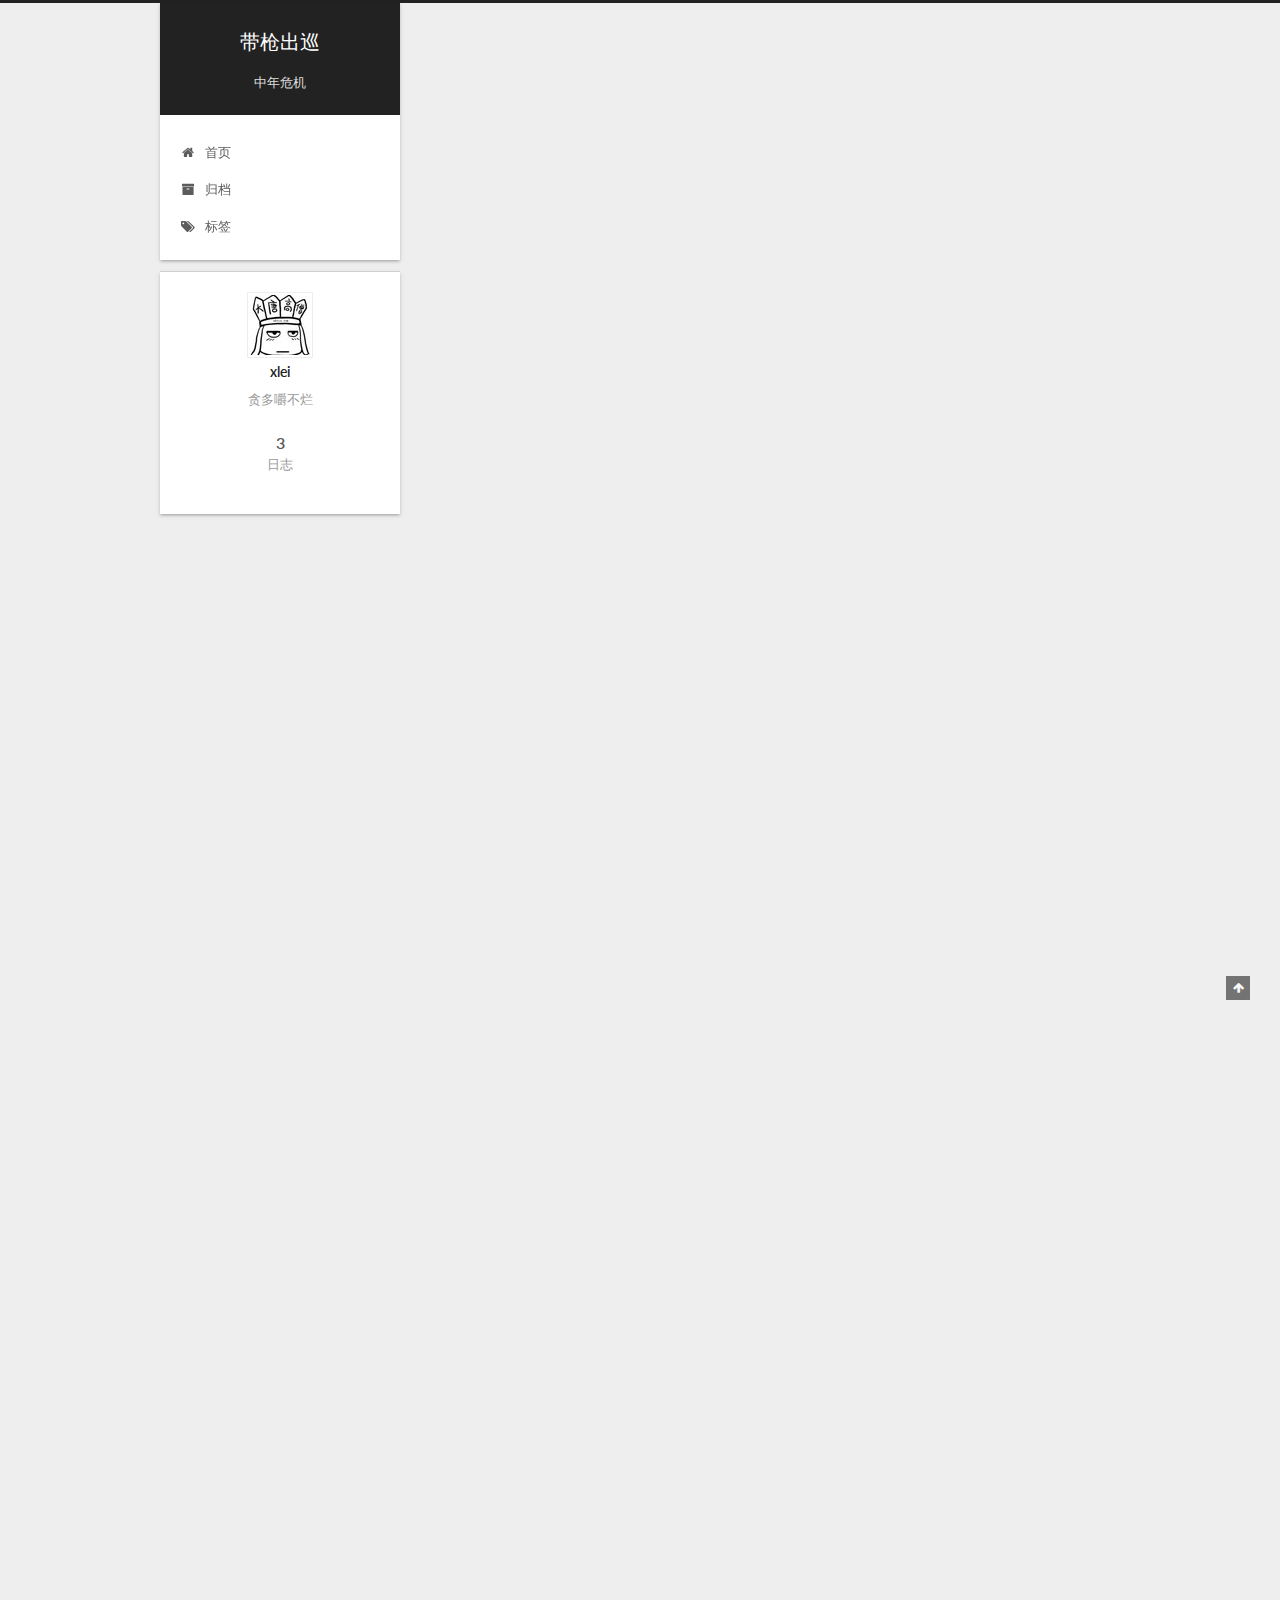
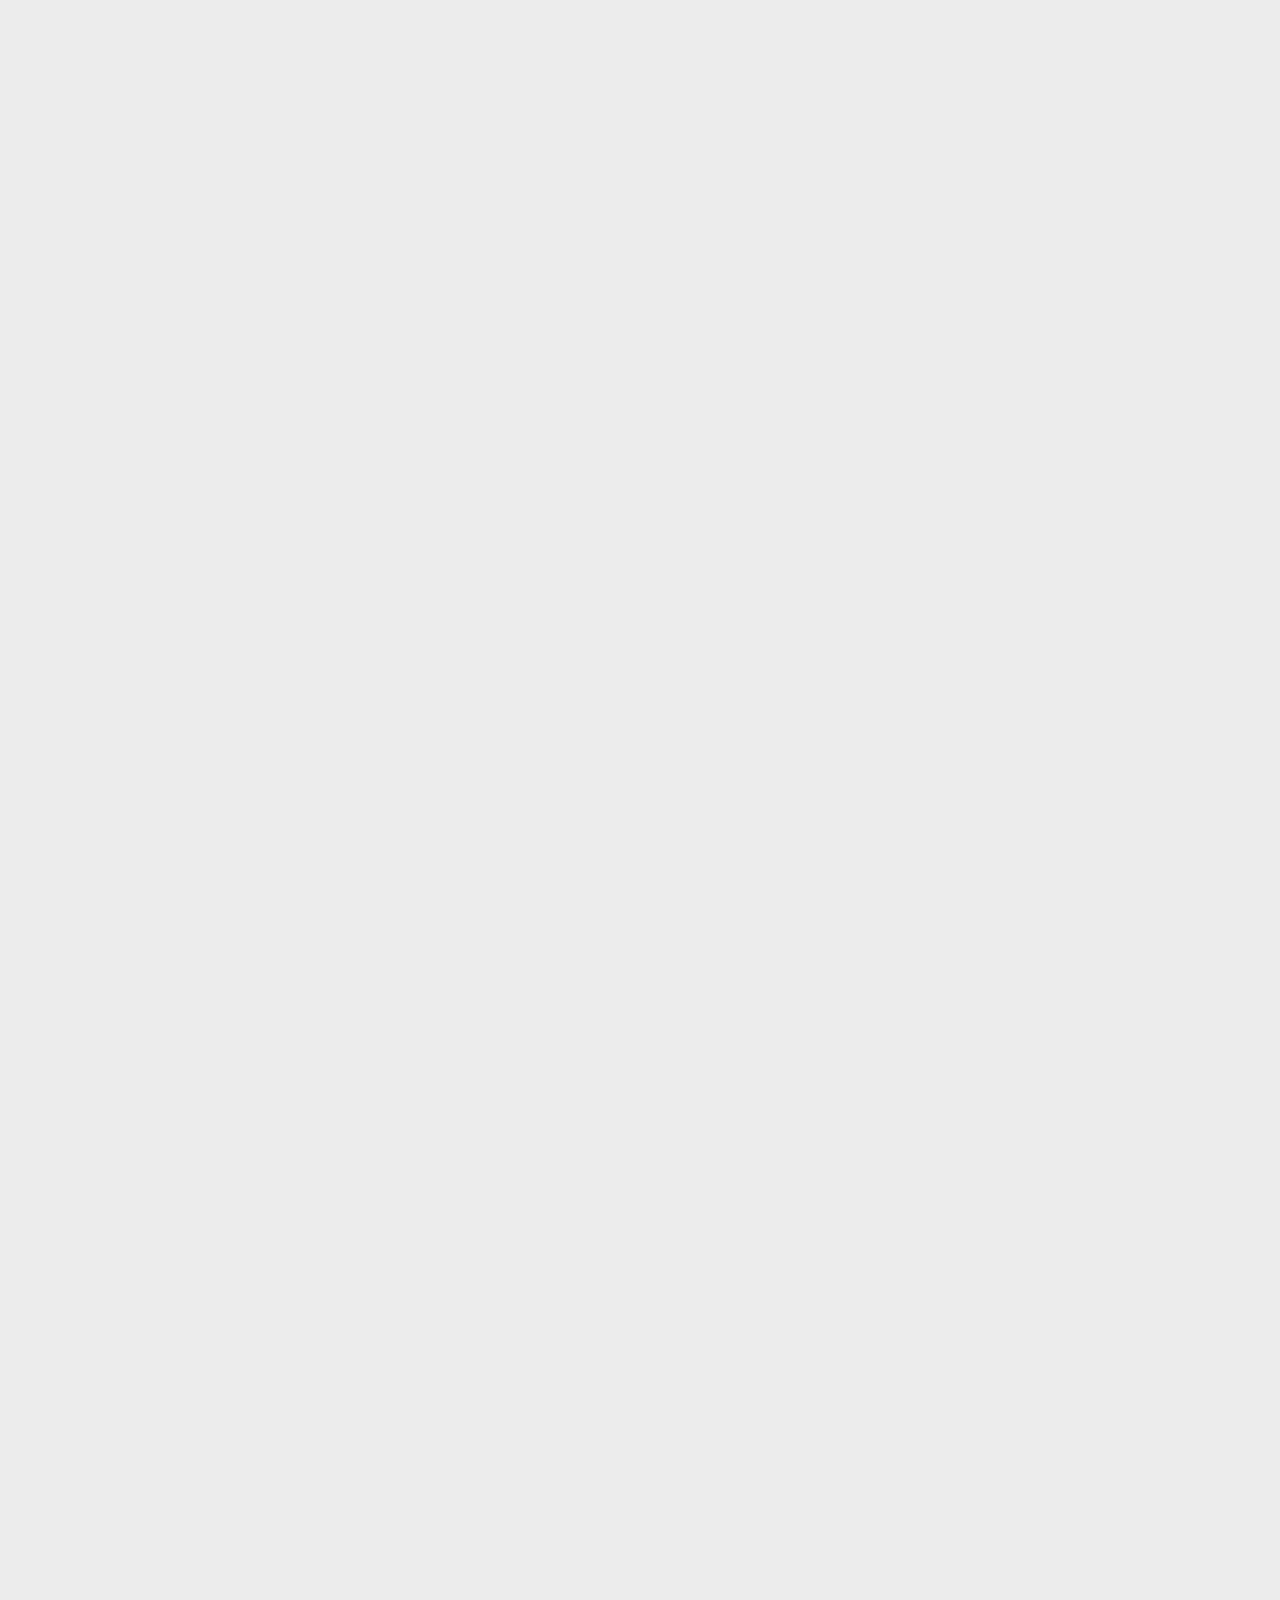
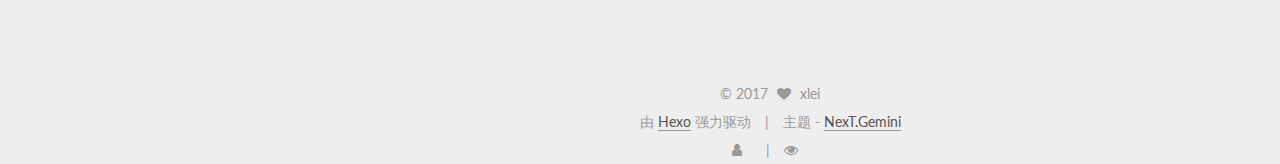
<file: index.html>
<!DOCTYPE html>



  


<html class="theme-next gemini use-motion" lang="zh-Hans">
<head>
  <meta charset="UTF-8"/>
<meta http-equiv="X-UA-Compatible" content="IE=edge" />
<meta name="viewport" content="width=device-width, initial-scale=1, maximum-scale=1"/>
<meta name="theme-color" content="#222">









<meta http-equiv="Cache-Control" content="no-transform" />
<meta http-equiv="Cache-Control" content="no-siteapp" />















  
  
  <link href="/lib/fancybox/source/jquery.fancybox.css?v=2.1.5" rel="stylesheet" type="text/css" />




  
  
  
  

  
    
    
  

  

  

  

  

  
    
    
    <link href="//fonts.googleapis.com/css?family=Lato:300,300italic,400,400italic,700,700italic&subset=latin,latin-ext" rel="stylesheet" type="text/css">
  






<link href="/lib/font-awesome/css/font-awesome.min.css?v=4.6.2" rel="stylesheet" type="text/css" />

<link href="/css/main.css?v=5.1.2" rel="stylesheet" type="text/css" />


  <meta name="keywords" content="Hexo, NexT" />








  <link rel="shortcut icon" type="image/x-icon" href="/favicon.ico?v=5.1.2" />






<meta name="description" content="贪多嚼不烂">
<meta property="og:type" content="website">
<meta property="og:title" content="带枪出巡">
<meta property="og:url" content="http://yoursite.com/index.html">
<meta property="og:site_name" content="带枪出巡">
<meta property="og:description" content="贪多嚼不烂">
<meta name="twitter:card" content="summary">
<meta name="twitter:title" content="带枪出巡">
<meta name="twitter:description" content="贪多嚼不烂">



<script type="text/javascript" id="hexo.configurations">
  var NexT = window.NexT || {};
  var CONFIG = {
    root: '/',
    scheme: 'Gemini',
    sidebar: {"position":"left","display":"post","offset":12,"offset_float":12,"b2t":false,"scrollpercent":false,"onmobile":false},
    fancybox: true,
    tabs: true,
    motion: true,
    duoshuo: {
      userId: '0',
      author: '博主'
    },
    algolia: {
      applicationID: '',
      apiKey: '',
      indexName: '',
      hits: {"per_page":10},
      labels: {"input_placeholder":"Search for Posts","hits_empty":"We didn't find any results for the search: ${query}","hits_stats":"${hits} results found in ${time} ms"}
    }
  };
</script>



  <link rel="canonical" href="http://yoursite.com/"/>





  <title>带枪出巡</title>
  





  <script type="text/javascript">
    var _hmt = _hmt || [];
    (function() {
      var hm = document.createElement("script");
      hm.src = "https://hm.baidu.com/hm.js?22d07258716d91a6d164a78fef76f79f";
      var s = document.getElementsByTagName("script")[0];
      s.parentNode.insertBefore(hm, s);
    })();
  </script>




</head>

<body itemscope itemtype="http://schema.org/WebPage" lang="zh-Hans">

  
  
    
  

  <div class="container sidebar-position-left 
   page-home 
 ">
    <div class="headband"></div>

    <header id="header" class="header" itemscope itemtype="http://schema.org/WPHeader">
      <div class="header-inner"><div class="site-brand-wrapper">
  <div class="site-meta ">
    

    <div class="custom-logo-site-title">
      <a href="/"  class="brand" rel="start">
        <span class="logo-line-before"><i></i></span>
        <span class="site-title">带枪出巡</span>
        <span class="logo-line-after"><i></i></span>
      </a>
    </div>
      
        <p class="site-subtitle">中年危机</p>
      
  </div>

  <div class="site-nav-toggle">
    <button>
      <span class="btn-bar"></span>
      <span class="btn-bar"></span>
      <span class="btn-bar"></span>
    </button>
  </div>
</div>

<nav class="site-nav">
  

  
    <ul id="menu" class="menu">
      
        
        <li class="menu-item menu-item-home">
          <a href="/" rel="section">
            
              <i class="menu-item-icon fa fa-fw fa-home"></i> <br />
            
            首页
          </a>
        </li>
      
        
        <li class="menu-item menu-item-archives">
          <a href="/archives/" rel="section">
            
              <i class="menu-item-icon fa fa-fw fa-archive"></i> <br />
            
            归档
          </a>
        </li>
      
        
        <li class="menu-item menu-item-tags">
          <a href="/tags/" rel="section">
            
              <i class="menu-item-icon fa fa-fw fa-tags"></i> <br />
            
            标签
          </a>
        </li>
      

      
    </ul>
  

  
</nav>



 </div>
    </header>

    <main id="main" class="main">
      <div class="main-inner">
        <div class="content-wrap">
          <div id="content" class="content">
            
  <section id="posts" class="posts-expand">
    
      

  

  
  
  

  <article class="post post-type-normal" itemscope itemtype="http://schema.org/Article">
  
  
  
  <div class="post-block">
    <link itemprop="mainEntityOfPage" href="http://yoursite.com/2017/08/08/研发团队管理总结/">

    <span hidden itemprop="author" itemscope itemtype="http://schema.org/Person">
      <meta itemprop="name" content="xlei">
      <meta itemprop="description" content="">
      <meta itemprop="image" content="/images/avatar.jpg">
    </span>

    <span hidden itemprop="publisher" itemscope itemtype="http://schema.org/Organization">
      <meta itemprop="name" content="带枪出巡">
    </span>

    
      <header class="post-header">

        
        
          <h1 class="post-title" itemprop="name headline">
                
                <a class="post-title-link" href="/2017/08/08/研发团队管理总结/" itemprop="url">研发团队管理总结</a></h1>
        

        <div class="post-meta">
          <span class="post-time">
            
              <span class="post-meta-item-icon">
                <i class="fa fa-calendar-o"></i>
              </span>
              
                <span class="post-meta-item-text">发表于</span>
              
              <time title="创建于" itemprop="dateCreated datePublished" datetime="2017-08-08T15:51:03+08:00">
                2017-08-08
              </time>
            

            

            
          </span>

          

          
            
              <span class="post-comments-count">
                <span class="post-meta-divider">|</span>
                <span class="post-meta-item-icon">
                  <i class="fa fa-comment-o"></i>
                </span>
                <a href="/2017/08/08/研发团队管理总结/#comments" itemprop="discussionUrl">
                  <span class="post-comments-count disqus-comment-count"
                        data-disqus-identifier="2017/08/08/研发团队管理总结/" itemprop="commentCount"></span>
                </a>
              </span>
            
          

          
          

          

          

          

        </div>
      </header>
    

    
    
    
    <div class="post-body" itemprop="articleBody">

      
      

      
        
          <h1 id="研发团队管理总结"><a href="#研发团队管理总结" class="headerlink" title="研发团队管理总结"></a>研发团队管理总结</h1><p>通过对移网运营项目实施过程复盘，达到以下目的：</p>
<ul>
<li>为了解决问题而复盘,避免重复犯错</li>
<li>和团队成员一起寻找更高效达成目标的方法</li>
<li>引导团队成员去思考自身能做些什么以及怎么做</li>
<li>知道团队成员强弱项，合理分工</li>
</ul>
<h1 id="复盘"><a href="#复盘" class="headerlink" title="复盘"></a>复盘</h1><h2 id="回顾目标"><a href="#回顾目标" class="headerlink" title="回顾目标"></a>回顾目标</h2><h3 id="业务目标"><a href="#业务目标" class="headerlink" title="业务目标"></a>业务目标</h3><ul>
<li><del>建立自助服务平台，提升客户体验</del></li>
<li>通过工单流程驱动，实现订单端到端调度（一点接单，全网调度）</li>
<li>通过监控考核，促进高效运营</li>
</ul>
<h3 id="研发目标"><a href="#研发目标" class="headerlink" title="研发目标"></a>研发目标</h3><p>打造精品，团队培养，积累经验</p>
<h2 id="评估结果"><a href="#评估结果" class="headerlink" title="评估结果"></a>评估结果</h2><h3 id="亮点"><a href="#亮点" class="headerlink" title="亮点"></a>亮点</h3><ul>
<li>产品化复制，成功迁移综合订单并实现Oracle转Mysql</li>
<li>框架升级，引入前后端分离的开发方式，提升了高内聚低耦合的设计</li>
<li>系统水平拆分，运营与工单调度拆分为两个服务；并分别部署、减少压力</li>
<li>完善研发周例会，促进目标理解一致性，培养成员个人职业发展</li>
</ul>
<h3 id="不足之处"><a href="#不足之处" class="headerlink" title="不足之处"></a>不足之处</h3><ul>
<li>交付效率低</li>
<li>开发过程复杂</li>
<li>复用产品风险大</li>
</ul>
<h2 id="分析原因"><a href="#分析原因" class="headerlink" title="分析原因"></a>分析原因</h2><ol>
<li><p>研发流程管理执行不到位<br> （1）评审参与角色不够、不够深入；导致目标理解的偏差。<br> （2）需求模糊、不确定因素较多；未区分需求类型<br> （3）代码审查自动化后，缺乏执行流程推动<br> （4）人员变动风险未提前考虑</p>
</li>
<li><p>团队的开发效率不够理想<br> （1）用瀑布式开发方式进行版本迭代，开发任务路径较长<br> （2）开发前没有认真推敲打磨每个功能点，导致解释成本过高，被迫事后大量解释<br> （3）排查问题难、性能基础偏弱、可扩展性差、历史包袱沉重，系统耦合严重<br> （4）团队新人居多，开发经验较少，随着迭代版本规模和时间的推移，执行力、效率大幅度下降</p>
</li>
<li><p>对项目的质量及细节（如bug较多、稳定性、速度、体验等）的把控不足<br> （1）设计考虑不全面，规范要求贯彻不到位<br> （2）已有成果复用难度及风险过大，如订单调度模块，存在处处风险<br> （3）缺少问题解决经验、积累<br> （4）需求变更后，需要了解整个系统才可以正确修改，容易导致不相关模块出现bug<br> （5）技术的深度不够、架构不合理、基础能力支持弱</p>
</li>
</ol>
          <!--noindex-->
          <div class="post-button text-center">
            <a class="btn" href="/2017/08/08/研发团队管理总结/#more" rel="contents">
              阅读全文 &raquo;
            </a>
          </div>
          <!--/noindex-->
        
      
    </div>
    
    
    

    

    

    

    <footer class="post-footer">
      

      

      

      
      
        <div class="post-eof"></div>
      
    </footer>
  </div>
  
  
  
  </article>


    
      

  

  
  
  

  <article class="post post-type-normal" itemscope itemtype="http://schema.org/Article">
  
  
  
  <div class="post-block">
    <link itemprop="mainEntityOfPage" href="http://yoursite.com/2016/09/18/新员工试用期面谈/">

    <span hidden itemprop="author" itemscope itemtype="http://schema.org/Person">
      <meta itemprop="name" content="xlei">
      <meta itemprop="description" content="">
      <meta itemprop="image" content="/images/avatar.jpg">
    </span>

    <span hidden itemprop="publisher" itemscope itemtype="http://schema.org/Organization">
      <meta itemprop="name" content="带枪出巡">
    </span>

    
      <header class="post-header">

        
        
          <h1 class="post-title" itemprop="name headline">
                
                <a class="post-title-link" href="/2016/09/18/新员工试用期面谈/" itemprop="url">试用期考核及面谈</a></h1>
        

        <div class="post-meta">
          <span class="post-time">
            
              <span class="post-meta-item-icon">
                <i class="fa fa-calendar-o"></i>
              </span>
              
                <span class="post-meta-item-text">发表于</span>
              
              <time title="创建于" itemprop="dateCreated datePublished" datetime="2016-09-18T15:51:03+08:00">
                2016-09-18
              </time>
            

            

            
          </span>

          

          
            
              <span class="post-comments-count">
                <span class="post-meta-divider">|</span>
                <span class="post-meta-item-icon">
                  <i class="fa fa-comment-o"></i>
                </span>
                <a href="/2016/09/18/新员工试用期面谈/#comments" itemprop="discussionUrl">
                  <span class="post-comments-count disqus-comment-count"
                        data-disqus-identifier="2016/09/18/新员工试用期面谈/" itemprop="commentCount"></span>
                </a>
              </span>
            
          

          
          

          

          

          

        </div>
      </header>
    

    
    
    
    <div class="post-body" itemprop="articleBody">

      
      

      
        
          <h1 id="试用期考核及面谈"><a href="#试用期考核及面谈" class="headerlink" title="试用期考核及面谈"></a>试用期考核及面谈</h1><h2 id="面谈的目的？"><a href="#面谈的目的？" class="headerlink" title="面谈的目的？"></a>面谈的目的？</h2><blockquote>
<p>让团队成员认识到自己的优点和不足之处，在以后工作中，有意识的发扬优势，纠正短板。<br>收集团队成员的意见，及时发现并纠正开发管理方面的问题。<br>了解成员需要的帮助。</p>
</blockquote>
<h2 id="面谈内容"><a href="#面谈内容" class="headerlink" title="面谈内容"></a>面谈内容</h2><p>提前通过QQ沟通面谈目的，并让大家用邮件做总结及意见反馈。</p>
<h3 id="邮件收集："><a href="#邮件收集：" class="headerlink" title="邮件收集："></a>邮件收集：</h3><p>本月工作是否饱和？收获了什么？<br>本月工作中，你认为表现好的地方有哪些？表现不好的地方有哪些、如何改进？<br>开发工作中还有什么需要帮助？<br>对目前辅导、工作分配、团队协作等开发管理体系中任何事，有什么意见、建议提出来，我们共同改进、提高。</p>
<h3 id="邮件反馈："><a href="#邮件反馈：" class="headerlink" title="邮件反馈："></a>邮件反馈：</h3>
          <!--noindex-->
          <div class="post-button text-center">
            <a class="btn" href="/2016/09/18/新员工试用期面谈/#more" rel="contents">
              阅读全文 &raquo;
            </a>
          </div>
          <!--/noindex-->
        
      
    </div>
    
    
    

    

    

    

    <footer class="post-footer">
      

      

      

      
      
        <div class="post-eof"></div>
      
    </footer>
  </div>
  
  
  
  </article>


    
      

  

  
  
  

  <article class="post post-type-normal" itemscope itemtype="http://schema.org/Article">
  
  
  
  <div class="post-block">
    <link itemprop="mainEntityOfPage" href="http://yoursite.com/2016/08/18/hello-world/">

    <span hidden itemprop="author" itemscope itemtype="http://schema.org/Person">
      <meta itemprop="name" content="xlei">
      <meta itemprop="description" content="">
      <meta itemprop="image" content="/images/avatar.jpg">
    </span>

    <span hidden itemprop="publisher" itemscope itemtype="http://schema.org/Organization">
      <meta itemprop="name" content="带枪出巡">
    </span>

    
      <header class="post-header">

        
        
          <h1 class="post-title" itemprop="name headline">
                
                <a class="post-title-link" href="/2016/08/18/hello-world/" itemprop="url">hello world</a></h1>
        

        <div class="post-meta">
          <span class="post-time">
            
              <span class="post-meta-item-icon">
                <i class="fa fa-calendar-o"></i>
              </span>
              
                <span class="post-meta-item-text">发表于</span>
              
              <time title="创建于" itemprop="dateCreated datePublished" datetime="2016-08-18T15:51:03+08:00">
                2016-08-18
              </time>
            

            

            
          </span>

          

          
            
              <span class="post-comments-count">
                <span class="post-meta-divider">|</span>
                <span class="post-meta-item-icon">
                  <i class="fa fa-comment-o"></i>
                </span>
                <a href="/2016/08/18/hello-world/#comments" itemprop="discussionUrl">
                  <span class="post-comments-count disqus-comment-count"
                        data-disqus-identifier="2016/08/18/hello-world/" itemprop="commentCount"></span>
                </a>
              </span>
            
          

          
          

          

          

          

        </div>
      </header>
    

    
    
    
    <div class="post-body" itemprop="articleBody">

      
      

      
        
          
            <p>lei，男，帅，啤酒控。生于八十年代，湖南岳阳人。<br>幼居乡野，有水名浞，民风憨直，夜不得不闭户。浞者，盖名于篡杀后羿之贼也。此贼寒浞，弑夷羿而寡嫦娥，娥居广寒，见戏于天猪，余每每愤然。<br>习泡妞之术，每出手，莫不见血封喉。及弱冠，则弃妞不泡，专研发呆。心如止水，意无旁骛，个中真意，自谓得之一二。<br>尝发奋求学，徙关外，之奉先。学无成，乃退。</p>
<p>今居京师，事IT忽悠等无产阶级革命工作，屡遭沙尘摧残，堵车蹂躏，终不返。<br>勤购书，不求甚读。纵情声光画影，日与 Nicholas、Leslie Cheung，夜尝伴以 Eason Chan、Khalil Fong、MC HotDog 之徒。</p>

          
        
      
    </div>
    
    
    

    

    

    

    <footer class="post-footer">
      

      

      

      
      
        <div class="post-eof"></div>
      
    </footer>
  </div>
  
  
  
  </article>


    
  </section>

  


          </div>
          


          

        </div>
        
          
  
  <div class="sidebar-toggle">
    <div class="sidebar-toggle-line-wrap">
      <span class="sidebar-toggle-line sidebar-toggle-line-first"></span>
      <span class="sidebar-toggle-line sidebar-toggle-line-middle"></span>
      <span class="sidebar-toggle-line sidebar-toggle-line-last"></span>
    </div>
  </div>

  <aside id="sidebar" class="sidebar">
    
    <div class="sidebar-inner">

      

      

      <section class="site-overview sidebar-panel sidebar-panel-active">
        <div class="site-author motion-element" itemprop="author" itemscope itemtype="http://schema.org/Person">
          <img class="site-author-image" itemprop="image"
               src="/images/avatar.jpg"
               alt="xlei" />
          <p class="site-author-name" itemprop="name">xlei</p>
           
              <p class="site-description motion-element" itemprop="description">贪多嚼不烂</p>
          
        </div>
        <nav class="site-state motion-element">

          
            <div class="site-state-item site-state-posts">
              <a href="/archives/">
                <span class="site-state-item-count">3</span>
                <span class="site-state-item-name">日志</span>
              </a>
            </div>
          

          

          

        </nav>

        

        <div class="links-of-author motion-element">
          
        </div>

        
        

        
        

        


      </section>

      

      

    </div>
  </aside>


        
      </div>
    </main>

    <footer id="footer" class="footer">
      <div class="footer-inner">
        <div class="copyright" >
  
  &copy; 
  <span itemprop="copyrightYear">2017</span>
  <span class="with-love">
    <i class="fa fa-heart"></i>
  </span>
  <span class="author" itemprop="copyrightHolder">xlei</span>
</div>


<div class="powered-by">
  由 <a class="theme-link" href="https://hexo.io">Hexo</a> 强力驱动
</div>

<div class="theme-info">
  主题 -
  <a class="theme-link" href="https://github.com/iissnan/hexo-theme-next">
    NexT.Gemini
  </a>
</div>


        
<div class="busuanzi-count">
  <script async src="https://dn-lbstatics.qbox.me/busuanzi/2.3/busuanzi.pure.mini.js"></script>

  
    <span class="site-uv">
      <i class="fa fa-user"></i>
      <span class="busuanzi-value" id="busuanzi_value_site_uv"></span>
      
    </span>
  

  
    <span class="site-pv">
      <i class="fa fa-eye"></i>
      <span class="busuanzi-value" id="busuanzi_value_site_pv"></span>
      
    </span>
  
</div>





  <script type="text/javascript">
    (function() {
      var hm = document.createElement("script");
      hm.src = "//tajs.qq.com/stats?sId=63375006";
      var s = document.getElementsByTagName("script")[0];
      s.parentNode.insertBefore(hm, s);
    })();
  </script>




        
      </div>
    </footer>

    
      <div class="back-to-top">
        <i class="fa fa-arrow-up"></i>
        
      </div>
    

  </div>

  

<script type="text/javascript">
  if (Object.prototype.toString.call(window.Promise) !== '[object Function]') {
    window.Promise = null;
  }
</script>









  












  
  <script type="text/javascript" src="/lib/jquery/index.js?v=2.1.3"></script>

  
  <script type="text/javascript" src="/lib/fastclick/lib/fastclick.min.js?v=1.0.6"></script>

  
  <script type="text/javascript" src="/lib/jquery_lazyload/jquery.lazyload.js?v=1.9.7"></script>

  
  <script type="text/javascript" src="/lib/velocity/velocity.min.js?v=1.2.1"></script>

  
  <script type="text/javascript" src="/lib/velocity/velocity.ui.min.js?v=1.2.1"></script>

  
  <script type="text/javascript" src="/lib/fancybox/source/jquery.fancybox.pack.js?v=2.1.5"></script>


  


  <script type="text/javascript" src="/js/src/utils.js?v=5.1.2"></script>

  <script type="text/javascript" src="/js/src/motion.js?v=5.1.2"></script>



  
  


  <script type="text/javascript" src="/js/src/affix.js?v=5.1.2"></script>

  <script type="text/javascript" src="/js/src/schemes/pisces.js?v=5.1.2"></script>



  
    <script type="text/javascript" src="/js/src/scrollspy.js?v=5.1.2"></script>
<script type="text/javascript" src="/js/src/post-details.js?v=5.1.2"></script>

  

  


  <script type="text/javascript" src="/js/src/bootstrap.js?v=5.1.2"></script>



  


  

    
      <script id="dsq-count-scr" src="https://xlei.disqus.com/count.js" async></script>
    

    

  




	





  








  





  

  

  

  

  

  

</body>
</html>
</file>
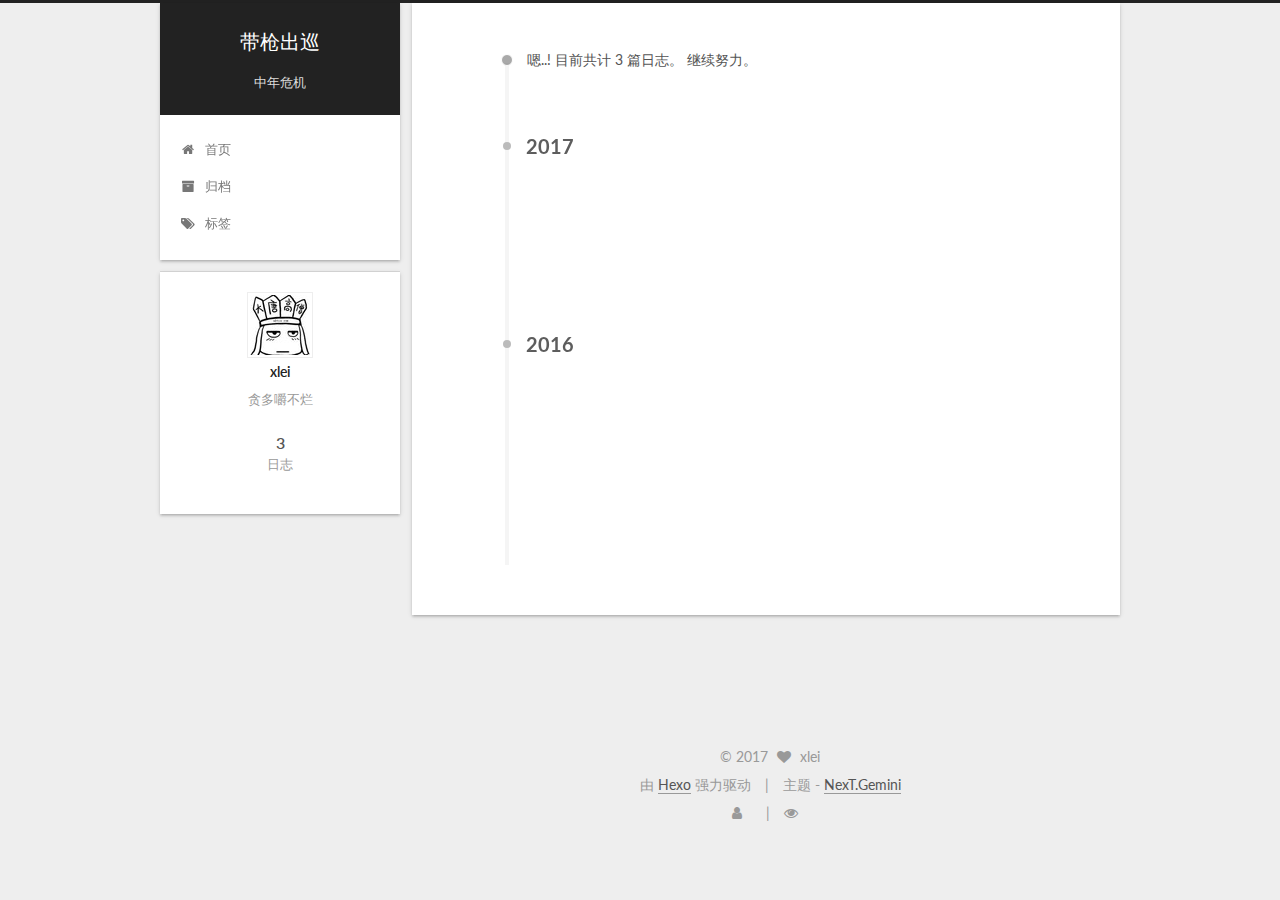
<file: archives/index.html>
<!DOCTYPE html>



  


<html class="theme-next gemini use-motion" lang="zh-Hans">
<head>
  <meta charset="UTF-8"/>
<meta http-equiv="X-UA-Compatible" content="IE=edge" />
<meta name="viewport" content="width=device-width, initial-scale=1, maximum-scale=1"/>
<meta name="theme-color" content="#222">









<meta http-equiv="Cache-Control" content="no-transform" />
<meta http-equiv="Cache-Control" content="no-siteapp" />















  
  
  <link href="/lib/fancybox/source/jquery.fancybox.css?v=2.1.5" rel="stylesheet" type="text/css" />




  
  
  
  

  
    
    
  

  

  

  

  

  
    
    
    <link href="//fonts.googleapis.com/css?family=Lato:300,300italic,400,400italic,700,700italic&subset=latin,latin-ext" rel="stylesheet" type="text/css">
  






<link href="/lib/font-awesome/css/font-awesome.min.css?v=4.6.2" rel="stylesheet" type="text/css" />

<link href="/css/main.css?v=5.1.2" rel="stylesheet" type="text/css" />


  <meta name="keywords" content="Hexo, NexT" />








  <link rel="shortcut icon" type="image/x-icon" href="/favicon.ico?v=5.1.2" />






<meta name="description" content="贪多嚼不烂">
<meta property="og:type" content="website">
<meta property="og:title" content="带枪出巡">
<meta property="og:url" content="http://yoursite.com/archives/index.html">
<meta property="og:site_name" content="带枪出巡">
<meta property="og:description" content="贪多嚼不烂">
<meta name="twitter:card" content="summary">
<meta name="twitter:title" content="带枪出巡">
<meta name="twitter:description" content="贪多嚼不烂">



<script type="text/javascript" id="hexo.configurations">
  var NexT = window.NexT || {};
  var CONFIG = {
    root: '/',
    scheme: 'Gemini',
    sidebar: {"position":"left","display":"post","offset":12,"offset_float":12,"b2t":false,"scrollpercent":false,"onmobile":false},
    fancybox: true,
    tabs: true,
    motion: true,
    duoshuo: {
      userId: '0',
      author: '博主'
    },
    algolia: {
      applicationID: '',
      apiKey: '',
      indexName: '',
      hits: {"per_page":10},
      labels: {"input_placeholder":"Search for Posts","hits_empty":"We didn't find any results for the search: ${query}","hits_stats":"${hits} results found in ${time} ms"}
    }
  };
</script>



  <link rel="canonical" href="http://yoursite.com/archives/"/>





  <title>归档 | 带枪出巡</title>
  





  <script type="text/javascript">
    var _hmt = _hmt || [];
    (function() {
      var hm = document.createElement("script");
      hm.src = "https://hm.baidu.com/hm.js?22d07258716d91a6d164a78fef76f79f";
      var s = document.getElementsByTagName("script")[0];
      s.parentNode.insertBefore(hm, s);
    })();
  </script>




</head>

<body itemscope itemtype="http://schema.org/WebPage" lang="zh-Hans">

  
  
    
  

  <div class="container sidebar-position-left  page-archive  ">
    <div class="headband"></div>

    <header id="header" class="header" itemscope itemtype="http://schema.org/WPHeader">
      <div class="header-inner"><div class="site-brand-wrapper">
  <div class="site-meta ">
    

    <div class="custom-logo-site-title">
      <a href="/"  class="brand" rel="start">
        <span class="logo-line-before"><i></i></span>
        <span class="site-title">带枪出巡</span>
        <span class="logo-line-after"><i></i></span>
      </a>
    </div>
      
        <p class="site-subtitle">中年危机</p>
      
  </div>

  <div class="site-nav-toggle">
    <button>
      <span class="btn-bar"></span>
      <span class="btn-bar"></span>
      <span class="btn-bar"></span>
    </button>
  </div>
</div>

<nav class="site-nav">
  

  
    <ul id="menu" class="menu">
      
        
        <li class="menu-item menu-item-home">
          <a href="/" rel="section">
            
              <i class="menu-item-icon fa fa-fw fa-home"></i> <br />
            
            首页
          </a>
        </li>
      
        
        <li class="menu-item menu-item-archives">
          <a href="/archives/" rel="section">
            
              <i class="menu-item-icon fa fa-fw fa-archive"></i> <br />
            
            归档
          </a>
        </li>
      
        
        <li class="menu-item menu-item-tags">
          <a href="/tags/" rel="section">
            
              <i class="menu-item-icon fa fa-fw fa-tags"></i> <br />
            
            标签
          </a>
        </li>
      

      
    </ul>
  

  
</nav>



 </div>
    </header>

    <main id="main" class="main">
      <div class="main-inner">
        <div class="content-wrap">
          <div id="content" class="content">
            

  
  
  
  <div class="post-block archive">
    <div id="posts" class="posts-collapse">
      <span class="archive-move-on"></span>

      <span class="archive-page-counter">
        
        
        
          
        
        嗯..! 目前共计 3 篇日志。 继续努力。
      </span>

      

        
        
        

        
          
          <div class="collection-title">
            <h2 class="archive-year motion-element" id="archive-year-2017">2017</h2>
          </div>
        
        

        

  <article class="post post-type-normal" itemscope itemtype="http://schema.org/Article">
    <header class="post-header">

      <h2 class="post-title">
        
            <a class="post-title-link" href="/2017/08/08/研发团队管理总结/" itemprop="url">
              
                <span itemprop="name">研发团队管理总结</span>
              
            </a>
        
      </h2>

      <div class="post-meta">
        <time class="post-time" itemprop="dateCreated"
              datetime="2017-08-08T15:51:03+08:00"
              content="2017-08-08" >
          08-08
        </time>
      </div>

    </header>
  </article>



      

        
        
        

        
          
          <div class="collection-title">
            <h2 class="archive-year motion-element" id="archive-year-2016">2016</h2>
          </div>
        
        

        

  <article class="post post-type-normal" itemscope itemtype="http://schema.org/Article">
    <header class="post-header">

      <h2 class="post-title">
        
            <a class="post-title-link" href="/2016/09/18/新员工试用期面谈/" itemprop="url">
              
                <span itemprop="name">试用期考核及面谈</span>
              
            </a>
        
      </h2>

      <div class="post-meta">
        <time class="post-time" itemprop="dateCreated"
              datetime="2016-09-18T15:51:03+08:00"
              content="2016-09-18" >
          09-18
        </time>
      </div>

    </header>
  </article>



      

        
        
        

        
        

        

  <article class="post post-type-normal" itemscope itemtype="http://schema.org/Article">
    <header class="post-header">

      <h2 class="post-title">
        
            <a class="post-title-link" href="/2016/08/18/hello-world/" itemprop="url">
              
                <span itemprop="name">hello world</span>
              
            </a>
        
      </h2>

      <div class="post-meta">
        <time class="post-time" itemprop="dateCreated"
              datetime="2016-08-18T15:51:03+08:00"
              content="2016-08-18" >
          08-18
        </time>
      </div>

    </header>
  </article>



      

    </div>
  </div>
  
  
  

  



          </div>
          


          

        </div>
        
          
  
  <div class="sidebar-toggle">
    <div class="sidebar-toggle-line-wrap">
      <span class="sidebar-toggle-line sidebar-toggle-line-first"></span>
      <span class="sidebar-toggle-line sidebar-toggle-line-middle"></span>
      <span class="sidebar-toggle-line sidebar-toggle-line-last"></span>
    </div>
  </div>

  <aside id="sidebar" class="sidebar">
    
    <div class="sidebar-inner">

      

      

      <section class="site-overview sidebar-panel sidebar-panel-active">
        <div class="site-author motion-element" itemprop="author" itemscope itemtype="http://schema.org/Person">
          <img class="site-author-image" itemprop="image"
               src="/images/avatar.jpg"
               alt="xlei" />
          <p class="site-author-name" itemprop="name">xlei</p>
           
              <p class="site-description motion-element" itemprop="description">贪多嚼不烂</p>
          
        </div>
        <nav class="site-state motion-element">

          
            <div class="site-state-item site-state-posts">
              <a href="/archives/">
                <span class="site-state-item-count">3</span>
                <span class="site-state-item-name">日志</span>
              </a>
            </div>
          

          

          

        </nav>

        

        <div class="links-of-author motion-element">
          
        </div>

        
        

        
        

        


      </section>

      

      

    </div>
  </aside>


        
      </div>
    </main>

    <footer id="footer" class="footer">
      <div class="footer-inner">
        <div class="copyright" >
  
  &copy; 
  <span itemprop="copyrightYear">2017</span>
  <span class="with-love">
    <i class="fa fa-heart"></i>
  </span>
  <span class="author" itemprop="copyrightHolder">xlei</span>
</div>


<div class="powered-by">
  由 <a class="theme-link" href="https://hexo.io">Hexo</a> 强力驱动
</div>

<div class="theme-info">
  主题 -
  <a class="theme-link" href="https://github.com/iissnan/hexo-theme-next">
    NexT.Gemini
  </a>
</div>


        
<div class="busuanzi-count">
  <script async src="https://dn-lbstatics.qbox.me/busuanzi/2.3/busuanzi.pure.mini.js"></script>

  
    <span class="site-uv">
      <i class="fa fa-user"></i>
      <span class="busuanzi-value" id="busuanzi_value_site_uv"></span>
      
    </span>
  

  
    <span class="site-pv">
      <i class="fa fa-eye"></i>
      <span class="busuanzi-value" id="busuanzi_value_site_pv"></span>
      
    </span>
  
</div>





  <script type="text/javascript">
    (function() {
      var hm = document.createElement("script");
      hm.src = "//tajs.qq.com/stats?sId=63375006";
      var s = document.getElementsByTagName("script")[0];
      s.parentNode.insertBefore(hm, s);
    })();
  </script>




        
      </div>
    </footer>

    
      <div class="back-to-top">
        <i class="fa fa-arrow-up"></i>
        
      </div>
    

  </div>

  

<script type="text/javascript">
  if (Object.prototype.toString.call(window.Promise) !== '[object Function]') {
    window.Promise = null;
  }
</script>









  












  
  <script type="text/javascript" src="/lib/jquery/index.js?v=2.1.3"></script>

  
  <script type="text/javascript" src="/lib/fastclick/lib/fastclick.min.js?v=1.0.6"></script>

  
  <script type="text/javascript" src="/lib/jquery_lazyload/jquery.lazyload.js?v=1.9.7"></script>

  
  <script type="text/javascript" src="/lib/velocity/velocity.min.js?v=1.2.1"></script>

  
  <script type="text/javascript" src="/lib/velocity/velocity.ui.min.js?v=1.2.1"></script>

  
  <script type="text/javascript" src="/lib/fancybox/source/jquery.fancybox.pack.js?v=2.1.5"></script>


  


  <script type="text/javascript" src="/js/src/utils.js?v=5.1.2"></script>

  <script type="text/javascript" src="/js/src/motion.js?v=5.1.2"></script>



  
  


  <script type="text/javascript" src="/js/src/affix.js?v=5.1.2"></script>

  <script type="text/javascript" src="/js/src/schemes/pisces.js?v=5.1.2"></script>



  
  
    <script type="text/javascript" id="motion.page.archive">
      $('.archive-year').velocity('transition.slideLeftIn');
    </script>
  


  


  <script type="text/javascript" src="/js/src/bootstrap.js?v=5.1.2"></script>



  


  

    
      <script id="dsq-count-scr" src="https://xlei.disqus.com/count.js" async></script>
    

    

  




	





  








  





  

  

  

  

  

  

</body>
</html>
</file>
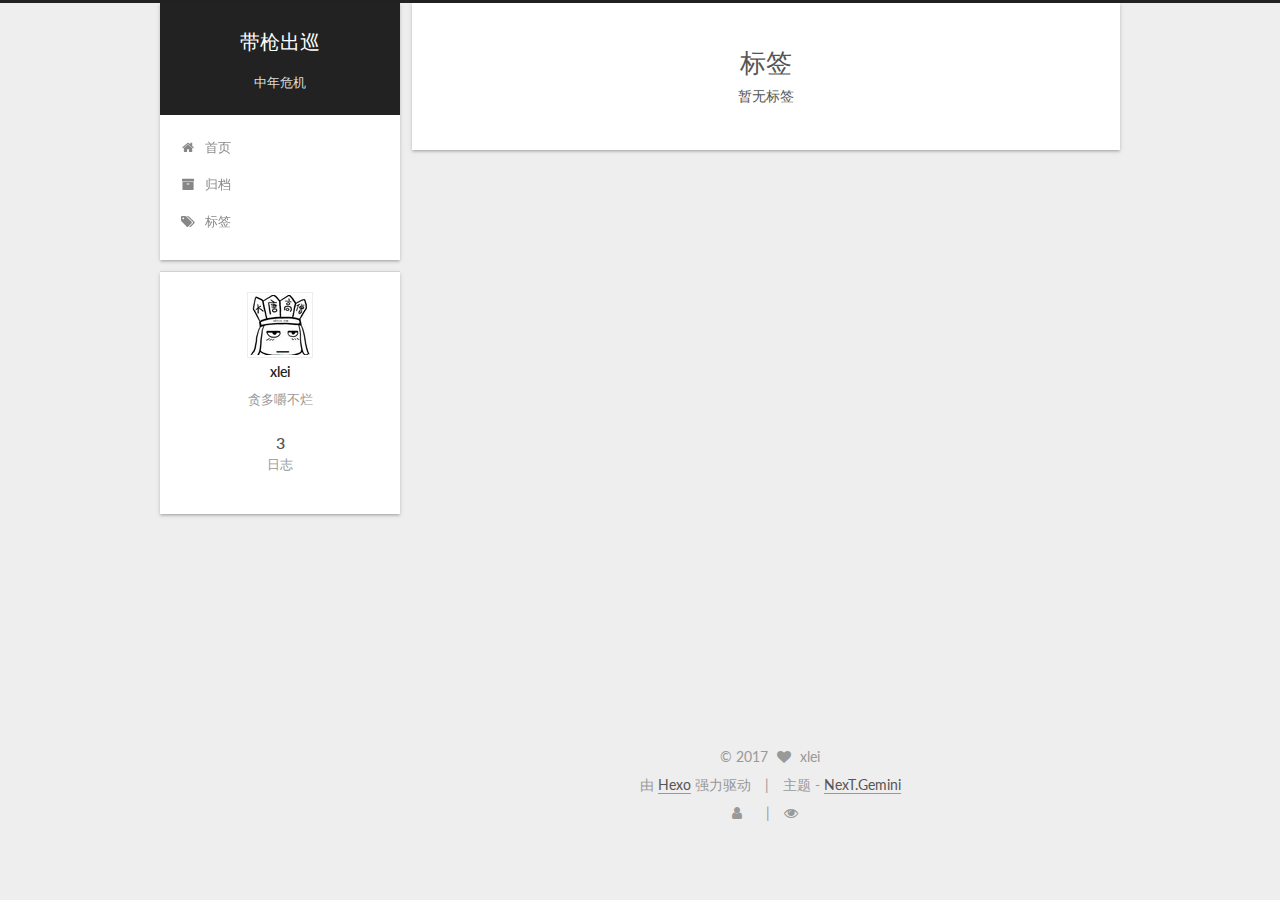
<file: tags/index.html>
<!DOCTYPE html>



  


<html class="theme-next gemini use-motion" lang="zh-Hans">
<head>
  <meta charset="UTF-8"/>
<meta http-equiv="X-UA-Compatible" content="IE=edge" />
<meta name="viewport" content="width=device-width, initial-scale=1, maximum-scale=1"/>
<meta name="theme-color" content="#222">









<meta http-equiv="Cache-Control" content="no-transform" />
<meta http-equiv="Cache-Control" content="no-siteapp" />















  
  
  <link href="/lib/fancybox/source/jquery.fancybox.css?v=2.1.5" rel="stylesheet" type="text/css" />




  
  
  
  

  
    
    
  

  

  

  

  

  
    
    
    <link href="//fonts.googleapis.com/css?family=Lato:300,300italic,400,400italic,700,700italic&subset=latin,latin-ext" rel="stylesheet" type="text/css">
  






<link href="/lib/font-awesome/css/font-awesome.min.css?v=4.6.2" rel="stylesheet" type="text/css" />

<link href="/css/main.css?v=5.1.2" rel="stylesheet" type="text/css" />


  <meta name="keywords" content="Hexo, NexT" />








  <link rel="shortcut icon" type="image/x-icon" href="/favicon.ico?v=5.1.2" />






<meta name="description" content="贪多嚼不烂">
<meta property="og:type" content="website">
<meta property="og:title" content="标签">
<meta property="og:url" content="http://yoursite.com/tags/index.html">
<meta property="og:site_name" content="带枪出巡">
<meta property="og:description" content="贪多嚼不烂">
<meta property="og:updated_time" content="2016-12-18T10:04:06.000Z">
<meta name="twitter:card" content="summary">
<meta name="twitter:title" content="标签">
<meta name="twitter:description" content="贪多嚼不烂">



<script type="text/javascript" id="hexo.configurations">
  var NexT = window.NexT || {};
  var CONFIG = {
    root: '/',
    scheme: 'Gemini',
    sidebar: {"position":"left","display":"post","offset":12,"offset_float":12,"b2t":false,"scrollpercent":false,"onmobile":false},
    fancybox: true,
    tabs: true,
    motion: true,
    duoshuo: {
      userId: '0',
      author: '博主'
    },
    algolia: {
      applicationID: '',
      apiKey: '',
      indexName: '',
      hits: {"per_page":10},
      labels: {"input_placeholder":"Search for Posts","hits_empty":"We didn't find any results for the search: ${query}","hits_stats":"${hits} results found in ${time} ms"}
    }
  };
</script>



  <link rel="canonical" href="http://yoursite.com/tags/"/>





  <title>标签 | 带枪出巡</title>
  





  <script type="text/javascript">
    var _hmt = _hmt || [];
    (function() {
      var hm = document.createElement("script");
      hm.src = "https://hm.baidu.com/hm.js?22d07258716d91a6d164a78fef76f79f";
      var s = document.getElementsByTagName("script")[0];
      s.parentNode.insertBefore(hm, s);
    })();
  </script>




</head>

<body itemscope itemtype="http://schema.org/WebPage" lang="zh-Hans">

  
  
    
  

  <div class="container sidebar-position-left page-post-detail ">
    <div class="headband"></div>

    <header id="header" class="header" itemscope itemtype="http://schema.org/WPHeader">
      <div class="header-inner"><div class="site-brand-wrapper">
  <div class="site-meta ">
    

    <div class="custom-logo-site-title">
      <a href="/"  class="brand" rel="start">
        <span class="logo-line-before"><i></i></span>
        <span class="site-title">带枪出巡</span>
        <span class="logo-line-after"><i></i></span>
      </a>
    </div>
      
        <p class="site-subtitle">中年危机</p>
      
  </div>

  <div class="site-nav-toggle">
    <button>
      <span class="btn-bar"></span>
      <span class="btn-bar"></span>
      <span class="btn-bar"></span>
    </button>
  </div>
</div>

<nav class="site-nav">
  

  
    <ul id="menu" class="menu">
      
        
        <li class="menu-item menu-item-home">
          <a href="/" rel="section">
            
              <i class="menu-item-icon fa fa-fw fa-home"></i> <br />
            
            首页
          </a>
        </li>
      
        
        <li class="menu-item menu-item-archives">
          <a href="/archives/" rel="section">
            
              <i class="menu-item-icon fa fa-fw fa-archive"></i> <br />
            
            归档
          </a>
        </li>
      
        
        <li class="menu-item menu-item-tags">
          <a href="/tags/" rel="section">
            
              <i class="menu-item-icon fa fa-fw fa-tags"></i> <br />
            
            标签
          </a>
        </li>
      

      
    </ul>
  

  
</nav>



 </div>
    </header>

    <main id="main" class="main">
      <div class="main-inner">
        <div class="content-wrap">
          <div id="content" class="content">
            

  <div id="posts" class="posts-expand">
    
    
    
    <div class="post-block page">
      <header class="post-header">

	<h1 class="post-title" itemprop="name headline">标签</h1>



</header>

      
      
      
      <div class="post-body">
        
        
          <div class="tag-cloud">
            <div class="tag-cloud-title">
                暂无标签
            </div>
            <div class="tag-cloud-tags">
              
            </div>
          </div>
        
      </div>
      
      
      
    </div>
    
    
    
  </div>


          </div>
          


          

        </div>
        
          
  
  <div class="sidebar-toggle">
    <div class="sidebar-toggle-line-wrap">
      <span class="sidebar-toggle-line sidebar-toggle-line-first"></span>
      <span class="sidebar-toggle-line sidebar-toggle-line-middle"></span>
      <span class="sidebar-toggle-line sidebar-toggle-line-last"></span>
    </div>
  </div>

  <aside id="sidebar" class="sidebar">
    
    <div class="sidebar-inner">

      

      

      <section class="site-overview sidebar-panel sidebar-panel-active">
        <div class="site-author motion-element" itemprop="author" itemscope itemtype="http://schema.org/Person">
          <img class="site-author-image" itemprop="image"
               src="/images/avatar.jpg"
               alt="xlei" />
          <p class="site-author-name" itemprop="name">xlei</p>
           
              <p class="site-description motion-element" itemprop="description">贪多嚼不烂</p>
          
        </div>
        <nav class="site-state motion-element">

          
            <div class="site-state-item site-state-posts">
              <a href="/archives/">
                <span class="site-state-item-count">3</span>
                <span class="site-state-item-name">日志</span>
              </a>
            </div>
          

          

          

        </nav>

        

        <div class="links-of-author motion-element">
          
        </div>

        
        

        
        

        


      </section>

      

      

    </div>
  </aside>


        
      </div>
    </main>

    <footer id="footer" class="footer">
      <div class="footer-inner">
        <div class="copyright" >
  
  &copy; 
  <span itemprop="copyrightYear">2017</span>
  <span class="with-love">
    <i class="fa fa-heart"></i>
  </span>
  <span class="author" itemprop="copyrightHolder">xlei</span>
</div>


<div class="powered-by">
  由 <a class="theme-link" href="https://hexo.io">Hexo</a> 强力驱动
</div>

<div class="theme-info">
  主题 -
  <a class="theme-link" href="https://github.com/iissnan/hexo-theme-next">
    NexT.Gemini
  </a>
</div>


        
<div class="busuanzi-count">
  <script async src="https://dn-lbstatics.qbox.me/busuanzi/2.3/busuanzi.pure.mini.js"></script>

  
    <span class="site-uv">
      <i class="fa fa-user"></i>
      <span class="busuanzi-value" id="busuanzi_value_site_uv"></span>
      
    </span>
  

  
    <span class="site-pv">
      <i class="fa fa-eye"></i>
      <span class="busuanzi-value" id="busuanzi_value_site_pv"></span>
      
    </span>
  
</div>





  <script type="text/javascript">
    (function() {
      var hm = document.createElement("script");
      hm.src = "//tajs.qq.com/stats?sId=63375006";
      var s = document.getElementsByTagName("script")[0];
      s.parentNode.insertBefore(hm, s);
    })();
  </script>




        
      </div>
    </footer>

    
      <div class="back-to-top">
        <i class="fa fa-arrow-up"></i>
        
      </div>
    

  </div>

  

<script type="text/javascript">
  if (Object.prototype.toString.call(window.Promise) !== '[object Function]') {
    window.Promise = null;
  }
</script>









  












  
  <script type="text/javascript" src="/lib/jquery/index.js?v=2.1.3"></script>

  
  <script type="text/javascript" src="/lib/fastclick/lib/fastclick.min.js?v=1.0.6"></script>

  
  <script type="text/javascript" src="/lib/jquery_lazyload/jquery.lazyload.js?v=1.9.7"></script>

  
  <script type="text/javascript" src="/lib/velocity/velocity.min.js?v=1.2.1"></script>

  
  <script type="text/javascript" src="/lib/velocity/velocity.ui.min.js?v=1.2.1"></script>

  
  <script type="text/javascript" src="/lib/fancybox/source/jquery.fancybox.pack.js?v=2.1.5"></script>


  


  <script type="text/javascript" src="/js/src/utils.js?v=5.1.2"></script>

  <script type="text/javascript" src="/js/src/motion.js?v=5.1.2"></script>



  
  


  <script type="text/javascript" src="/js/src/affix.js?v=5.1.2"></script>

  <script type="text/javascript" src="/js/src/schemes/pisces.js?v=5.1.2"></script>



  
    <script type="text/javascript" src="/js/src/scrollspy.js?v=5.1.2"></script>
<script type="text/javascript" src="/js/src/post-details.js?v=5.1.2"></script>

  

  


  <script type="text/javascript" src="/js/src/bootstrap.js?v=5.1.2"></script>



  


  

    
      <script id="dsq-count-scr" src="https://xlei.disqus.com/count.js" async></script>
    

    

  




	





  








  





  

  

  

  

  

  

</body>
</html>
</file>
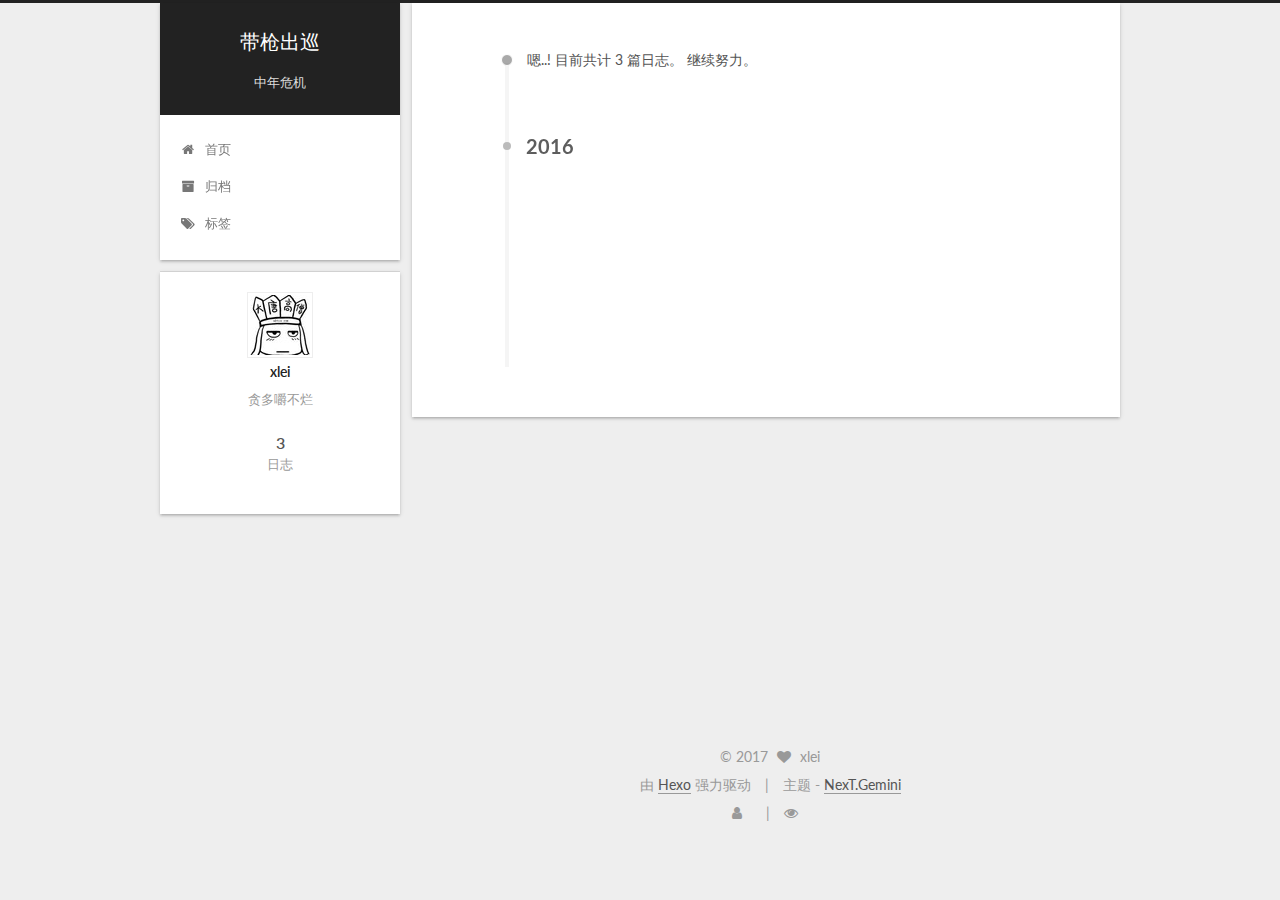
<file: archives/2016/index.html>
<!DOCTYPE html>



  


<html class="theme-next gemini use-motion" lang="zh-Hans">
<head>
  <meta charset="UTF-8"/>
<meta http-equiv="X-UA-Compatible" content="IE=edge" />
<meta name="viewport" content="width=device-width, initial-scale=1, maximum-scale=1"/>
<meta name="theme-color" content="#222">









<meta http-equiv="Cache-Control" content="no-transform" />
<meta http-equiv="Cache-Control" content="no-siteapp" />















  
  
  <link href="/lib/fancybox/source/jquery.fancybox.css?v=2.1.5" rel="stylesheet" type="text/css" />




  
  
  
  

  
    
    
  

  

  

  

  

  
    
    
    <link href="//fonts.googleapis.com/css?family=Lato:300,300italic,400,400italic,700,700italic&subset=latin,latin-ext" rel="stylesheet" type="text/css">
  






<link href="/lib/font-awesome/css/font-awesome.min.css?v=4.6.2" rel="stylesheet" type="text/css" />

<link href="/css/main.css?v=5.1.2" rel="stylesheet" type="text/css" />


  <meta name="keywords" content="Hexo, NexT" />








  <link rel="shortcut icon" type="image/x-icon" href="/favicon.ico?v=5.1.2" />






<meta name="description" content="贪多嚼不烂">
<meta property="og:type" content="website">
<meta property="og:title" content="带枪出巡">
<meta property="og:url" content="http://yoursite.com/archives/2016/index.html">
<meta property="og:site_name" content="带枪出巡">
<meta property="og:description" content="贪多嚼不烂">
<meta name="twitter:card" content="summary">
<meta name="twitter:title" content="带枪出巡">
<meta name="twitter:description" content="贪多嚼不烂">



<script type="text/javascript" id="hexo.configurations">
  var NexT = window.NexT || {};
  var CONFIG = {
    root: '/',
    scheme: 'Gemini',
    sidebar: {"position":"left","display":"post","offset":12,"offset_float":12,"b2t":false,"scrollpercent":false,"onmobile":false},
    fancybox: true,
    tabs: true,
    motion: true,
    duoshuo: {
      userId: '0',
      author: '博主'
    },
    algolia: {
      applicationID: '',
      apiKey: '',
      indexName: '',
      hits: {"per_page":10},
      labels: {"input_placeholder":"Search for Posts","hits_empty":"We didn't find any results for the search: ${query}","hits_stats":"${hits} results found in ${time} ms"}
    }
  };
</script>



  <link rel="canonical" href="http://yoursite.com/archives/2016/"/>





  <title>归档 | 带枪出巡</title>
  





  <script type="text/javascript">
    var _hmt = _hmt || [];
    (function() {
      var hm = document.createElement("script");
      hm.src = "https://hm.baidu.com/hm.js?22d07258716d91a6d164a78fef76f79f";
      var s = document.getElementsByTagName("script")[0];
      s.parentNode.insertBefore(hm, s);
    })();
  </script>




</head>

<body itemscope itemtype="http://schema.org/WebPage" lang="zh-Hans">

  
  
    
  

  <div class="container sidebar-position-left  page-archive  ">
    <div class="headband"></div>

    <header id="header" class="header" itemscope itemtype="http://schema.org/WPHeader">
      <div class="header-inner"><div class="site-brand-wrapper">
  <div class="site-meta ">
    

    <div class="custom-logo-site-title">
      <a href="/"  class="brand" rel="start">
        <span class="logo-line-before"><i></i></span>
        <span class="site-title">带枪出巡</span>
        <span class="logo-line-after"><i></i></span>
      </a>
    </div>
      
        <p class="site-subtitle">中年危机</p>
      
  </div>

  <div class="site-nav-toggle">
    <button>
      <span class="btn-bar"></span>
      <span class="btn-bar"></span>
      <span class="btn-bar"></span>
    </button>
  </div>
</div>

<nav class="site-nav">
  

  
    <ul id="menu" class="menu">
      
        
        <li class="menu-item menu-item-home">
          <a href="/" rel="section">
            
              <i class="menu-item-icon fa fa-fw fa-home"></i> <br />
            
            首页
          </a>
        </li>
      
        
        <li class="menu-item menu-item-archives">
          <a href="/archives/" rel="section">
            
              <i class="menu-item-icon fa fa-fw fa-archive"></i> <br />
            
            归档
          </a>
        </li>
      
        
        <li class="menu-item menu-item-tags">
          <a href="/tags/" rel="section">
            
              <i class="menu-item-icon fa fa-fw fa-tags"></i> <br />
            
            标签
          </a>
        </li>
      

      
    </ul>
  

  
</nav>



 </div>
    </header>

    <main id="main" class="main">
      <div class="main-inner">
        <div class="content-wrap">
          <div id="content" class="content">
            

  
  
  
  <div class="post-block archive">
    <div id="posts" class="posts-collapse">
      <span class="archive-move-on"></span>

      <span class="archive-page-counter">
        
        
        
          
        
        嗯..! 目前共计 3 篇日志。 继续努力。
      </span>

      

        
        
        

        
          
          <div class="collection-title">
            <h2 class="archive-year motion-element" id="archive-year-2016">2016</h2>
          </div>
        
        

        

  <article class="post post-type-normal" itemscope itemtype="http://schema.org/Article">
    <header class="post-header">

      <h2 class="post-title">
        
            <a class="post-title-link" href="/2016/09/18/新员工试用期面谈/" itemprop="url">
              
                <span itemprop="name">试用期考核及面谈</span>
              
            </a>
        
      </h2>

      <div class="post-meta">
        <time class="post-time" itemprop="dateCreated"
              datetime="2016-09-18T15:51:03+08:00"
              content="2016-09-18" >
          09-18
        </time>
      </div>

    </header>
  </article>



      

        
        
        

        
        

        

  <article class="post post-type-normal" itemscope itemtype="http://schema.org/Article">
    <header class="post-header">

      <h2 class="post-title">
        
            <a class="post-title-link" href="/2016/08/18/hello-world/" itemprop="url">
              
                <span itemprop="name">hello world</span>
              
            </a>
        
      </h2>

      <div class="post-meta">
        <time class="post-time" itemprop="dateCreated"
              datetime="2016-08-18T15:51:03+08:00"
              content="2016-08-18" >
          08-18
        </time>
      </div>

    </header>
  </article>



      

    </div>
  </div>
  
  
  

  



          </div>
          


          

        </div>
        
          
  
  <div class="sidebar-toggle">
    <div class="sidebar-toggle-line-wrap">
      <span class="sidebar-toggle-line sidebar-toggle-line-first"></span>
      <span class="sidebar-toggle-line sidebar-toggle-line-middle"></span>
      <span class="sidebar-toggle-line sidebar-toggle-line-last"></span>
    </div>
  </div>

  <aside id="sidebar" class="sidebar">
    
    <div class="sidebar-inner">

      

      

      <section class="site-overview sidebar-panel sidebar-panel-active">
        <div class="site-author motion-element" itemprop="author" itemscope itemtype="http://schema.org/Person">
          <img class="site-author-image" itemprop="image"
               src="/images/avatar.jpg"
               alt="xlei" />
          <p class="site-author-name" itemprop="name">xlei</p>
           
              <p class="site-description motion-element" itemprop="description">贪多嚼不烂</p>
          
        </div>
        <nav class="site-state motion-element">

          
            <div class="site-state-item site-state-posts">
              <a href="/archives/">
                <span class="site-state-item-count">3</span>
                <span class="site-state-item-name">日志</span>
              </a>
            </div>
          

          

          

        </nav>

        

        <div class="links-of-author motion-element">
          
        </div>

        
        

        
        

        


      </section>

      

      

    </div>
  </aside>


        
      </div>
    </main>

    <footer id="footer" class="footer">
      <div class="footer-inner">
        <div class="copyright" >
  
  &copy; 
  <span itemprop="copyrightYear">2017</span>
  <span class="with-love">
    <i class="fa fa-heart"></i>
  </span>
  <span class="author" itemprop="copyrightHolder">xlei</span>
</div>


<div class="powered-by">
  由 <a class="theme-link" href="https://hexo.io">Hexo</a> 强力驱动
</div>

<div class="theme-info">
  主题 -
  <a class="theme-link" href="https://github.com/iissnan/hexo-theme-next">
    NexT.Gemini
  </a>
</div>


        
<div class="busuanzi-count">
  <script async src="https://dn-lbstatics.qbox.me/busuanzi/2.3/busuanzi.pure.mini.js"></script>

  
    <span class="site-uv">
      <i class="fa fa-user"></i>
      <span class="busuanzi-value" id="busuanzi_value_site_uv"></span>
      
    </span>
  

  
    <span class="site-pv">
      <i class="fa fa-eye"></i>
      <span class="busuanzi-value" id="busuanzi_value_site_pv"></span>
      
    </span>
  
</div>





  <script type="text/javascript">
    (function() {
      var hm = document.createElement("script");
      hm.src = "//tajs.qq.com/stats?sId=63375006";
      var s = document.getElementsByTagName("script")[0];
      s.parentNode.insertBefore(hm, s);
    })();
  </script>




        
      </div>
    </footer>

    
      <div class="back-to-top">
        <i class="fa fa-arrow-up"></i>
        
      </div>
    

  </div>

  

<script type="text/javascript">
  if (Object.prototype.toString.call(window.Promise) !== '[object Function]') {
    window.Promise = null;
  }
</script>









  












  
  <script type="text/javascript" src="/lib/jquery/index.js?v=2.1.3"></script>

  
  <script type="text/javascript" src="/lib/fastclick/lib/fastclick.min.js?v=1.0.6"></script>

  
  <script type="text/javascript" src="/lib/jquery_lazyload/jquery.lazyload.js?v=1.9.7"></script>

  
  <script type="text/javascript" src="/lib/velocity/velocity.min.js?v=1.2.1"></script>

  
  <script type="text/javascript" src="/lib/velocity/velocity.ui.min.js?v=1.2.1"></script>

  
  <script type="text/javascript" src="/lib/fancybox/source/jquery.fancybox.pack.js?v=2.1.5"></script>


  


  <script type="text/javascript" src="/js/src/utils.js?v=5.1.2"></script>

  <script type="text/javascript" src="/js/src/motion.js?v=5.1.2"></script>



  
  


  <script type="text/javascript" src="/js/src/affix.js?v=5.1.2"></script>

  <script type="text/javascript" src="/js/src/schemes/pisces.js?v=5.1.2"></script>



  
  
    <script type="text/javascript" id="motion.page.archive">
      $('.archive-year').velocity('transition.slideLeftIn');
    </script>
  


  


  <script type="text/javascript" src="/js/src/bootstrap.js?v=5.1.2"></script>



  


  

    
      <script id="dsq-count-scr" src="https://xlei.disqus.com/count.js" async></script>
    

    

  




	





  








  





  

  

  

  

  

  

</body>
</html>
</file>
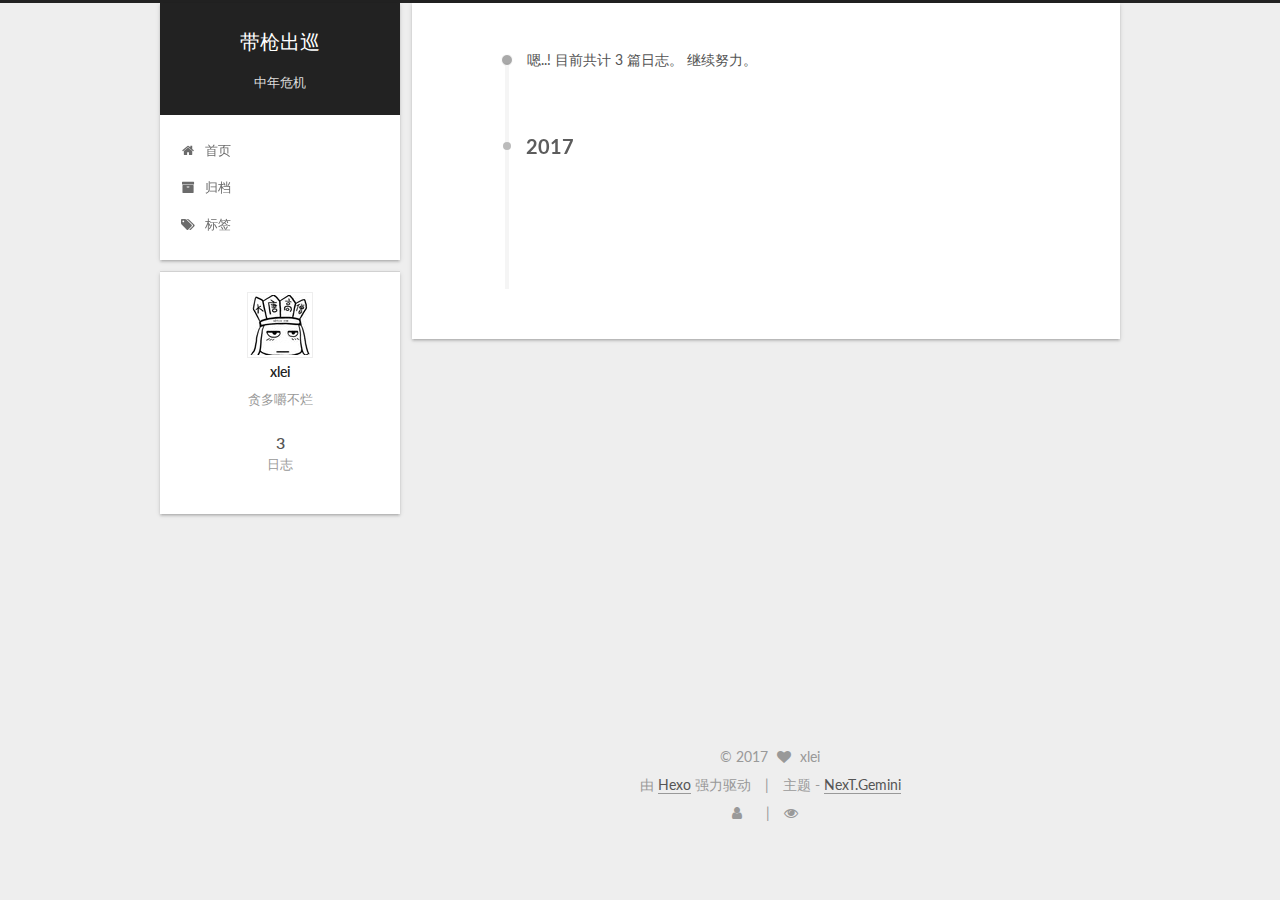
<file: archives/2017/index.html>
<!DOCTYPE html>



  


<html class="theme-next gemini use-motion" lang="zh-Hans">
<head>
  <meta charset="UTF-8"/>
<meta http-equiv="X-UA-Compatible" content="IE=edge" />
<meta name="viewport" content="width=device-width, initial-scale=1, maximum-scale=1"/>
<meta name="theme-color" content="#222">









<meta http-equiv="Cache-Control" content="no-transform" />
<meta http-equiv="Cache-Control" content="no-siteapp" />















  
  
  <link href="/lib/fancybox/source/jquery.fancybox.css?v=2.1.5" rel="stylesheet" type="text/css" />




  
  
  
  

  
    
    
  

  

  

  

  

  
    
    
    <link href="//fonts.googleapis.com/css?family=Lato:300,300italic,400,400italic,700,700italic&subset=latin,latin-ext" rel="stylesheet" type="text/css">
  






<link href="/lib/font-awesome/css/font-awesome.min.css?v=4.6.2" rel="stylesheet" type="text/css" />

<link href="/css/main.css?v=5.1.2" rel="stylesheet" type="text/css" />


  <meta name="keywords" content="Hexo, NexT" />








  <link rel="shortcut icon" type="image/x-icon" href="/favicon.ico?v=5.1.2" />






<meta name="description" content="贪多嚼不烂">
<meta property="og:type" content="website">
<meta property="og:title" content="带枪出巡">
<meta property="og:url" content="http://yoursite.com/archives/2017/index.html">
<meta property="og:site_name" content="带枪出巡">
<meta property="og:description" content="贪多嚼不烂">
<meta name="twitter:card" content="summary">
<meta name="twitter:title" content="带枪出巡">
<meta name="twitter:description" content="贪多嚼不烂">



<script type="text/javascript" id="hexo.configurations">
  var NexT = window.NexT || {};
  var CONFIG = {
    root: '/',
    scheme: 'Gemini',
    sidebar: {"position":"left","display":"post","offset":12,"offset_float":12,"b2t":false,"scrollpercent":false,"onmobile":false},
    fancybox: true,
    tabs: true,
    motion: true,
    duoshuo: {
      userId: '0',
      author: '博主'
    },
    algolia: {
      applicationID: '',
      apiKey: '',
      indexName: '',
      hits: {"per_page":10},
      labels: {"input_placeholder":"Search for Posts","hits_empty":"We didn't find any results for the search: ${query}","hits_stats":"${hits} results found in ${time} ms"}
    }
  };
</script>



  <link rel="canonical" href="http://yoursite.com/archives/2017/"/>





  <title>归档 | 带枪出巡</title>
  





  <script type="text/javascript">
    var _hmt = _hmt || [];
    (function() {
      var hm = document.createElement("script");
      hm.src = "https://hm.baidu.com/hm.js?22d07258716d91a6d164a78fef76f79f";
      var s = document.getElementsByTagName("script")[0];
      s.parentNode.insertBefore(hm, s);
    })();
  </script>




</head>

<body itemscope itemtype="http://schema.org/WebPage" lang="zh-Hans">

  
  
    
  

  <div class="container sidebar-position-left  page-archive  ">
    <div class="headband"></div>

    <header id="header" class="header" itemscope itemtype="http://schema.org/WPHeader">
      <div class="header-inner"><div class="site-brand-wrapper">
  <div class="site-meta ">
    

    <div class="custom-logo-site-title">
      <a href="/"  class="brand" rel="start">
        <span class="logo-line-before"><i></i></span>
        <span class="site-title">带枪出巡</span>
        <span class="logo-line-after"><i></i></span>
      </a>
    </div>
      
        <p class="site-subtitle">中年危机</p>
      
  </div>

  <div class="site-nav-toggle">
    <button>
      <span class="btn-bar"></span>
      <span class="btn-bar"></span>
      <span class="btn-bar"></span>
    </button>
  </div>
</div>

<nav class="site-nav">
  

  
    <ul id="menu" class="menu">
      
        
        <li class="menu-item menu-item-home">
          <a href="/" rel="section">
            
              <i class="menu-item-icon fa fa-fw fa-home"></i> <br />
            
            首页
          </a>
        </li>
      
        
        <li class="menu-item menu-item-archives">
          <a href="/archives/" rel="section">
            
              <i class="menu-item-icon fa fa-fw fa-archive"></i> <br />
            
            归档
          </a>
        </li>
      
        
        <li class="menu-item menu-item-tags">
          <a href="/tags/" rel="section">
            
              <i class="menu-item-icon fa fa-fw fa-tags"></i> <br />
            
            标签
          </a>
        </li>
      

      
    </ul>
  

  
</nav>



 </div>
    </header>

    <main id="main" class="main">
      <div class="main-inner">
        <div class="content-wrap">
          <div id="content" class="content">
            

  
  
  
  <div class="post-block archive">
    <div id="posts" class="posts-collapse">
      <span class="archive-move-on"></span>

      <span class="archive-page-counter">
        
        
        
          
        
        嗯..! 目前共计 3 篇日志。 继续努力。
      </span>

      

        
        
        

        
          
          <div class="collection-title">
            <h2 class="archive-year motion-element" id="archive-year-2017">2017</h2>
          </div>
        
        

        

  <article class="post post-type-normal" itemscope itemtype="http://schema.org/Article">
    <header class="post-header">

      <h2 class="post-title">
        
            <a class="post-title-link" href="/2017/08/08/研发团队管理总结/" itemprop="url">
              
                <span itemprop="name">研发团队管理总结</span>
              
            </a>
        
      </h2>

      <div class="post-meta">
        <time class="post-time" itemprop="dateCreated"
              datetime="2017-08-08T15:51:03+08:00"
              content="2017-08-08" >
          08-08
        </time>
      </div>

    </header>
  </article>



      

    </div>
  </div>
  
  
  

  



          </div>
          


          

        </div>
        
          
  
  <div class="sidebar-toggle">
    <div class="sidebar-toggle-line-wrap">
      <span class="sidebar-toggle-line sidebar-toggle-line-first"></span>
      <span class="sidebar-toggle-line sidebar-toggle-line-middle"></span>
      <span class="sidebar-toggle-line sidebar-toggle-line-last"></span>
    </div>
  </div>

  <aside id="sidebar" class="sidebar">
    
    <div class="sidebar-inner">

      

      

      <section class="site-overview sidebar-panel sidebar-panel-active">
        <div class="site-author motion-element" itemprop="author" itemscope itemtype="http://schema.org/Person">
          <img class="site-author-image" itemprop="image"
               src="/images/avatar.jpg"
               alt="xlei" />
          <p class="site-author-name" itemprop="name">xlei</p>
           
              <p class="site-description motion-element" itemprop="description">贪多嚼不烂</p>
          
        </div>
        <nav class="site-state motion-element">

          
            <div class="site-state-item site-state-posts">
              <a href="/archives/">
                <span class="site-state-item-count">3</span>
                <span class="site-state-item-name">日志</span>
              </a>
            </div>
          

          

          

        </nav>

        

        <div class="links-of-author motion-element">
          
        </div>

        
        

        
        

        


      </section>

      

      

    </div>
  </aside>


        
      </div>
    </main>

    <footer id="footer" class="footer">
      <div class="footer-inner">
        <div class="copyright" >
  
  &copy; 
  <span itemprop="copyrightYear">2017</span>
  <span class="with-love">
    <i class="fa fa-heart"></i>
  </span>
  <span class="author" itemprop="copyrightHolder">xlei</span>
</div>


<div class="powered-by">
  由 <a class="theme-link" href="https://hexo.io">Hexo</a> 强力驱动
</div>

<div class="theme-info">
  主题 -
  <a class="theme-link" href="https://github.com/iissnan/hexo-theme-next">
    NexT.Gemini
  </a>
</div>


        
<div class="busuanzi-count">
  <script async src="https://dn-lbstatics.qbox.me/busuanzi/2.3/busuanzi.pure.mini.js"></script>

  
    <span class="site-uv">
      <i class="fa fa-user"></i>
      <span class="busuanzi-value" id="busuanzi_value_site_uv"></span>
      
    </span>
  

  
    <span class="site-pv">
      <i class="fa fa-eye"></i>
      <span class="busuanzi-value" id="busuanzi_value_site_pv"></span>
      
    </span>
  
</div>





  <script type="text/javascript">
    (function() {
      var hm = document.createElement("script");
      hm.src = "//tajs.qq.com/stats?sId=63375006";
      var s = document.getElementsByTagName("script")[0];
      s.parentNode.insertBefore(hm, s);
    })();
  </script>




        
      </div>
    </footer>

    
      <div class="back-to-top">
        <i class="fa fa-arrow-up"></i>
        
      </div>
    

  </div>

  

<script type="text/javascript">
  if (Object.prototype.toString.call(window.Promise) !== '[object Function]') {
    window.Promise = null;
  }
</script>









  












  
  <script type="text/javascript" src="/lib/jquery/index.js?v=2.1.3"></script>

  
  <script type="text/javascript" src="/lib/fastclick/lib/fastclick.min.js?v=1.0.6"></script>

  
  <script type="text/javascript" src="/lib/jquery_lazyload/jquery.lazyload.js?v=1.9.7"></script>

  
  <script type="text/javascript" src="/lib/velocity/velocity.min.js?v=1.2.1"></script>

  
  <script type="text/javascript" src="/lib/velocity/velocity.ui.min.js?v=1.2.1"></script>

  
  <script type="text/javascript" src="/lib/fancybox/source/jquery.fancybox.pack.js?v=2.1.5"></script>


  


  <script type="text/javascript" src="/js/src/utils.js?v=5.1.2"></script>

  <script type="text/javascript" src="/js/src/motion.js?v=5.1.2"></script>



  
  


  <script type="text/javascript" src="/js/src/affix.js?v=5.1.2"></script>

  <script type="text/javascript" src="/js/src/schemes/pisces.js?v=5.1.2"></script>



  
  
    <script type="text/javascript" id="motion.page.archive">
      $('.archive-year').velocity('transition.slideLeftIn');
    </script>
  


  


  <script type="text/javascript" src="/js/src/bootstrap.js?v=5.1.2"></script>



  


  

    
      <script id="dsq-count-scr" src="https://xlei.disqus.com/count.js" async></script>
    

    

  




	





  








  





  

  

  

  

  

  

</body>
</html>
</file>
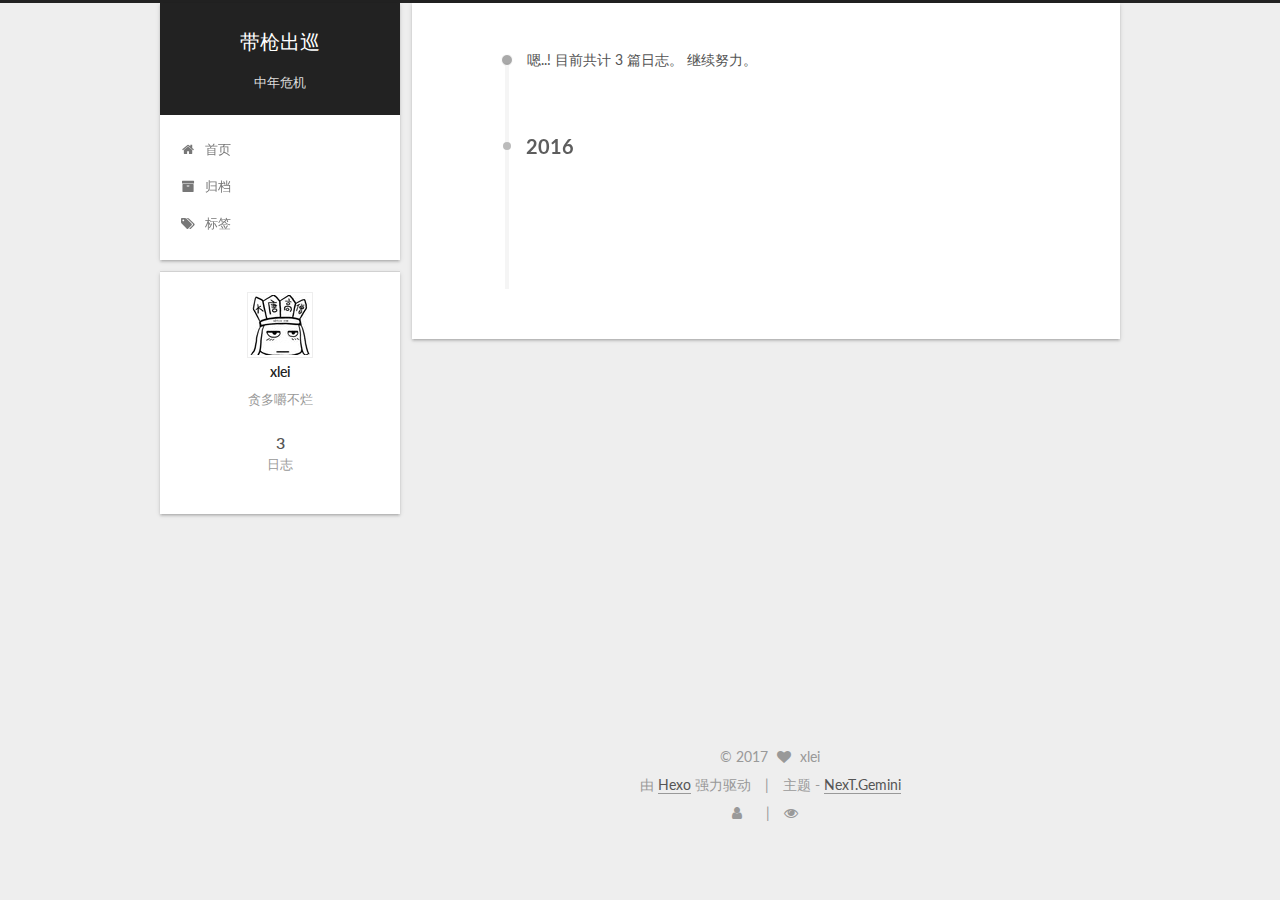
<file: archives/2016/08/index.html>
<!DOCTYPE html>



  


<html class="theme-next gemini use-motion" lang="zh-Hans">
<head>
  <meta charset="UTF-8"/>
<meta http-equiv="X-UA-Compatible" content="IE=edge" />
<meta name="viewport" content="width=device-width, initial-scale=1, maximum-scale=1"/>
<meta name="theme-color" content="#222">









<meta http-equiv="Cache-Control" content="no-transform" />
<meta http-equiv="Cache-Control" content="no-siteapp" />















  
  
  <link href="/lib/fancybox/source/jquery.fancybox.css?v=2.1.5" rel="stylesheet" type="text/css" />




  
  
  
  

  
    
    
  

  

  

  

  

  
    
    
    <link href="//fonts.googleapis.com/css?family=Lato:300,300italic,400,400italic,700,700italic&subset=latin,latin-ext" rel="stylesheet" type="text/css">
  






<link href="/lib/font-awesome/css/font-awesome.min.css?v=4.6.2" rel="stylesheet" type="text/css" />

<link href="/css/main.css?v=5.1.2" rel="stylesheet" type="text/css" />


  <meta name="keywords" content="Hexo, NexT" />








  <link rel="shortcut icon" type="image/x-icon" href="/favicon.ico?v=5.1.2" />






<meta name="description" content="贪多嚼不烂">
<meta property="og:type" content="website">
<meta property="og:title" content="带枪出巡">
<meta property="og:url" content="http://yoursite.com/archives/2016/08/index.html">
<meta property="og:site_name" content="带枪出巡">
<meta property="og:description" content="贪多嚼不烂">
<meta name="twitter:card" content="summary">
<meta name="twitter:title" content="带枪出巡">
<meta name="twitter:description" content="贪多嚼不烂">



<script type="text/javascript" id="hexo.configurations">
  var NexT = window.NexT || {};
  var CONFIG = {
    root: '/',
    scheme: 'Gemini',
    sidebar: {"position":"left","display":"post","offset":12,"offset_float":12,"b2t":false,"scrollpercent":false,"onmobile":false},
    fancybox: true,
    tabs: true,
    motion: true,
    duoshuo: {
      userId: '0',
      author: '博主'
    },
    algolia: {
      applicationID: '',
      apiKey: '',
      indexName: '',
      hits: {"per_page":10},
      labels: {"input_placeholder":"Search for Posts","hits_empty":"We didn't find any results for the search: ${query}","hits_stats":"${hits} results found in ${time} ms"}
    }
  };
</script>



  <link rel="canonical" href="http://yoursite.com/archives/2016/08/"/>





  <title>归档 | 带枪出巡</title>
  





  <script type="text/javascript">
    var _hmt = _hmt || [];
    (function() {
      var hm = document.createElement("script");
      hm.src = "https://hm.baidu.com/hm.js?22d07258716d91a6d164a78fef76f79f";
      var s = document.getElementsByTagName("script")[0];
      s.parentNode.insertBefore(hm, s);
    })();
  </script>




</head>

<body itemscope itemtype="http://schema.org/WebPage" lang="zh-Hans">

  
  
    
  

  <div class="container sidebar-position-left  page-archive  ">
    <div class="headband"></div>

    <header id="header" class="header" itemscope itemtype="http://schema.org/WPHeader">
      <div class="header-inner"><div class="site-brand-wrapper">
  <div class="site-meta ">
    

    <div class="custom-logo-site-title">
      <a href="/"  class="brand" rel="start">
        <span class="logo-line-before"><i></i></span>
        <span class="site-title">带枪出巡</span>
        <span class="logo-line-after"><i></i></span>
      </a>
    </div>
      
        <p class="site-subtitle">中年危机</p>
      
  </div>

  <div class="site-nav-toggle">
    <button>
      <span class="btn-bar"></span>
      <span class="btn-bar"></span>
      <span class="btn-bar"></span>
    </button>
  </div>
</div>

<nav class="site-nav">
  

  
    <ul id="menu" class="menu">
      
        
        <li class="menu-item menu-item-home">
          <a href="/" rel="section">
            
              <i class="menu-item-icon fa fa-fw fa-home"></i> <br />
            
            首页
          </a>
        </li>
      
        
        <li class="menu-item menu-item-archives">
          <a href="/archives/" rel="section">
            
              <i class="menu-item-icon fa fa-fw fa-archive"></i> <br />
            
            归档
          </a>
        </li>
      
        
        <li class="menu-item menu-item-tags">
          <a href="/tags/" rel="section">
            
              <i class="menu-item-icon fa fa-fw fa-tags"></i> <br />
            
            标签
          </a>
        </li>
      

      
    </ul>
  

  
</nav>



 </div>
    </header>

    <main id="main" class="main">
      <div class="main-inner">
        <div class="content-wrap">
          <div id="content" class="content">
            

  
  
  
  <div class="post-block archive">
    <div id="posts" class="posts-collapse">
      <span class="archive-move-on"></span>

      <span class="archive-page-counter">
        
        
        
          
        
        嗯..! 目前共计 3 篇日志。 继续努力。
      </span>

      

        
        
        

        
          
          <div class="collection-title">
            <h2 class="archive-year motion-element" id="archive-year-2016">2016</h2>
          </div>
        
        

        

  <article class="post post-type-normal" itemscope itemtype="http://schema.org/Article">
    <header class="post-header">

      <h2 class="post-title">
        
            <a class="post-title-link" href="/2016/08/18/hello-world/" itemprop="url">
              
                <span itemprop="name">hello world</span>
              
            </a>
        
      </h2>

      <div class="post-meta">
        <time class="post-time" itemprop="dateCreated"
              datetime="2016-08-18T15:51:03+08:00"
              content="2016-08-18" >
          08-18
        </time>
      </div>

    </header>
  </article>



      

    </div>
  </div>
  
  
  

  



          </div>
          


          

        </div>
        
          
  
  <div class="sidebar-toggle">
    <div class="sidebar-toggle-line-wrap">
      <span class="sidebar-toggle-line sidebar-toggle-line-first"></span>
      <span class="sidebar-toggle-line sidebar-toggle-line-middle"></span>
      <span class="sidebar-toggle-line sidebar-toggle-line-last"></span>
    </div>
  </div>

  <aside id="sidebar" class="sidebar">
    
    <div class="sidebar-inner">

      

      

      <section class="site-overview sidebar-panel sidebar-panel-active">
        <div class="site-author motion-element" itemprop="author" itemscope itemtype="http://schema.org/Person">
          <img class="site-author-image" itemprop="image"
               src="/images/avatar.jpg"
               alt="xlei" />
          <p class="site-author-name" itemprop="name">xlei</p>
           
              <p class="site-description motion-element" itemprop="description">贪多嚼不烂</p>
          
        </div>
        <nav class="site-state motion-element">

          
            <div class="site-state-item site-state-posts">
              <a href="/archives/">
                <span class="site-state-item-count">3</span>
                <span class="site-state-item-name">日志</span>
              </a>
            </div>
          

          

          

        </nav>

        

        <div class="links-of-author motion-element">
          
        </div>

        
        

        
        

        


      </section>

      

      

    </div>
  </aside>


        
      </div>
    </main>

    <footer id="footer" class="footer">
      <div class="footer-inner">
        <div class="copyright" >
  
  &copy; 
  <span itemprop="copyrightYear">2017</span>
  <span class="with-love">
    <i class="fa fa-heart"></i>
  </span>
  <span class="author" itemprop="copyrightHolder">xlei</span>
</div>


<div class="powered-by">
  由 <a class="theme-link" href="https://hexo.io">Hexo</a> 强力驱动
</div>

<div class="theme-info">
  主题 -
  <a class="theme-link" href="https://github.com/iissnan/hexo-theme-next">
    NexT.Gemini
  </a>
</div>


        
<div class="busuanzi-count">
  <script async src="https://dn-lbstatics.qbox.me/busuanzi/2.3/busuanzi.pure.mini.js"></script>

  
    <span class="site-uv">
      <i class="fa fa-user"></i>
      <span class="busuanzi-value" id="busuanzi_value_site_uv"></span>
      
    </span>
  

  
    <span class="site-pv">
      <i class="fa fa-eye"></i>
      <span class="busuanzi-value" id="busuanzi_value_site_pv"></span>
      
    </span>
  
</div>





  <script type="text/javascript">
    (function() {
      var hm = document.createElement("script");
      hm.src = "//tajs.qq.com/stats?sId=63375006";
      var s = document.getElementsByTagName("script")[0];
      s.parentNode.insertBefore(hm, s);
    })();
  </script>




        
      </div>
    </footer>

    
      <div class="back-to-top">
        <i class="fa fa-arrow-up"></i>
        
      </div>
    

  </div>

  

<script type="text/javascript">
  if (Object.prototype.toString.call(window.Promise) !== '[object Function]') {
    window.Promise = null;
  }
</script>









  












  
  <script type="text/javascript" src="/lib/jquery/index.js?v=2.1.3"></script>

  
  <script type="text/javascript" src="/lib/fastclick/lib/fastclick.min.js?v=1.0.6"></script>

  
  <script type="text/javascript" src="/lib/jquery_lazyload/jquery.lazyload.js?v=1.9.7"></script>

  
  <script type="text/javascript" src="/lib/velocity/velocity.min.js?v=1.2.1"></script>

  
  <script type="text/javascript" src="/lib/velocity/velocity.ui.min.js?v=1.2.1"></script>

  
  <script type="text/javascript" src="/lib/fancybox/source/jquery.fancybox.pack.js?v=2.1.5"></script>


  


  <script type="text/javascript" src="/js/src/utils.js?v=5.1.2"></script>

  <script type="text/javascript" src="/js/src/motion.js?v=5.1.2"></script>



  
  


  <script type="text/javascript" src="/js/src/affix.js?v=5.1.2"></script>

  <script type="text/javascript" src="/js/src/schemes/pisces.js?v=5.1.2"></script>



  
  
    <script type="text/javascript" id="motion.page.archive">
      $('.archive-year').velocity('transition.slideLeftIn');
    </script>
  


  


  <script type="text/javascript" src="/js/src/bootstrap.js?v=5.1.2"></script>



  


  

    
      <script id="dsq-count-scr" src="https://xlei.disqus.com/count.js" async></script>
    

    

  




	





  








  





  

  

  

  

  

  

</body>
</html>
</file>
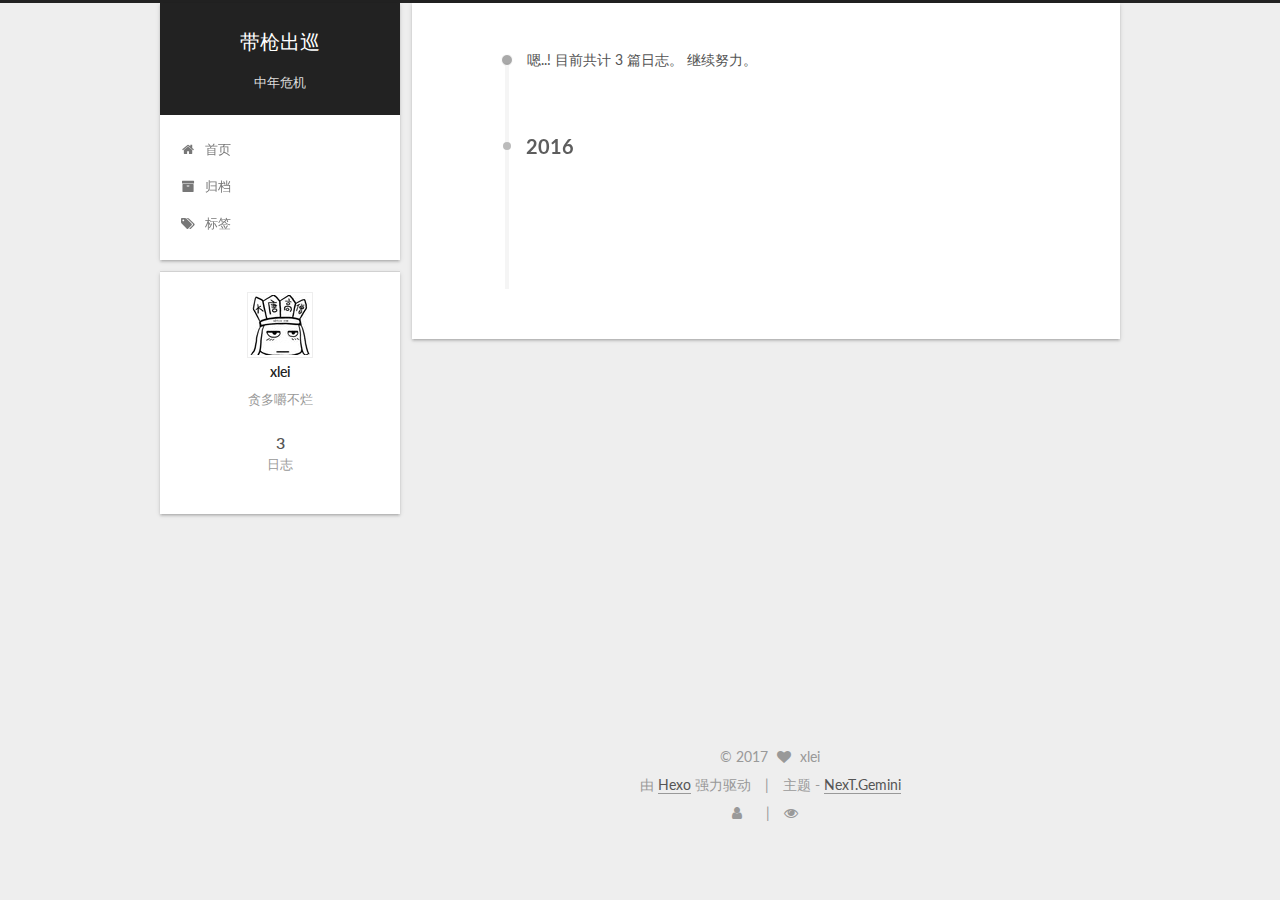
<file: archives/2016/09/index.html>
<!DOCTYPE html>



  


<html class="theme-next gemini use-motion" lang="zh-Hans">
<head>
  <meta charset="UTF-8"/>
<meta http-equiv="X-UA-Compatible" content="IE=edge" />
<meta name="viewport" content="width=device-width, initial-scale=1, maximum-scale=1"/>
<meta name="theme-color" content="#222">









<meta http-equiv="Cache-Control" content="no-transform" />
<meta http-equiv="Cache-Control" content="no-siteapp" />















  
  
  <link href="/lib/fancybox/source/jquery.fancybox.css?v=2.1.5" rel="stylesheet" type="text/css" />




  
  
  
  

  
    
    
  

  

  

  

  

  
    
    
    <link href="//fonts.googleapis.com/css?family=Lato:300,300italic,400,400italic,700,700italic&subset=latin,latin-ext" rel="stylesheet" type="text/css">
  






<link href="/lib/font-awesome/css/font-awesome.min.css?v=4.6.2" rel="stylesheet" type="text/css" />

<link href="/css/main.css?v=5.1.2" rel="stylesheet" type="text/css" />


  <meta name="keywords" content="Hexo, NexT" />








  <link rel="shortcut icon" type="image/x-icon" href="/favicon.ico?v=5.1.2" />






<meta name="description" content="贪多嚼不烂">
<meta property="og:type" content="website">
<meta property="og:title" content="带枪出巡">
<meta property="og:url" content="http://yoursite.com/archives/2016/09/index.html">
<meta property="og:site_name" content="带枪出巡">
<meta property="og:description" content="贪多嚼不烂">
<meta name="twitter:card" content="summary">
<meta name="twitter:title" content="带枪出巡">
<meta name="twitter:description" content="贪多嚼不烂">



<script type="text/javascript" id="hexo.configurations">
  var NexT = window.NexT || {};
  var CONFIG = {
    root: '/',
    scheme: 'Gemini',
    sidebar: {"position":"left","display":"post","offset":12,"offset_float":12,"b2t":false,"scrollpercent":false,"onmobile":false},
    fancybox: true,
    tabs: true,
    motion: true,
    duoshuo: {
      userId: '0',
      author: '博主'
    },
    algolia: {
      applicationID: '',
      apiKey: '',
      indexName: '',
      hits: {"per_page":10},
      labels: {"input_placeholder":"Search for Posts","hits_empty":"We didn't find any results for the search: ${query}","hits_stats":"${hits} results found in ${time} ms"}
    }
  };
</script>



  <link rel="canonical" href="http://yoursite.com/archives/2016/09/"/>





  <title>归档 | 带枪出巡</title>
  





  <script type="text/javascript">
    var _hmt = _hmt || [];
    (function() {
      var hm = document.createElement("script");
      hm.src = "https://hm.baidu.com/hm.js?22d07258716d91a6d164a78fef76f79f";
      var s = document.getElementsByTagName("script")[0];
      s.parentNode.insertBefore(hm, s);
    })();
  </script>




</head>

<body itemscope itemtype="http://schema.org/WebPage" lang="zh-Hans">

  
  
    
  

  <div class="container sidebar-position-left  page-archive  ">
    <div class="headband"></div>

    <header id="header" class="header" itemscope itemtype="http://schema.org/WPHeader">
      <div class="header-inner"><div class="site-brand-wrapper">
  <div class="site-meta ">
    

    <div class="custom-logo-site-title">
      <a href="/"  class="brand" rel="start">
        <span class="logo-line-before"><i></i></span>
        <span class="site-title">带枪出巡</span>
        <span class="logo-line-after"><i></i></span>
      </a>
    </div>
      
        <p class="site-subtitle">中年危机</p>
      
  </div>

  <div class="site-nav-toggle">
    <button>
      <span class="btn-bar"></span>
      <span class="btn-bar"></span>
      <span class="btn-bar"></span>
    </button>
  </div>
</div>

<nav class="site-nav">
  

  
    <ul id="menu" class="menu">
      
        
        <li class="menu-item menu-item-home">
          <a href="/" rel="section">
            
              <i class="menu-item-icon fa fa-fw fa-home"></i> <br />
            
            首页
          </a>
        </li>
      
        
        <li class="menu-item menu-item-archives">
          <a href="/archives/" rel="section">
            
              <i class="menu-item-icon fa fa-fw fa-archive"></i> <br />
            
            归档
          </a>
        </li>
      
        
        <li class="menu-item menu-item-tags">
          <a href="/tags/" rel="section">
            
              <i class="menu-item-icon fa fa-fw fa-tags"></i> <br />
            
            标签
          </a>
        </li>
      

      
    </ul>
  

  
</nav>



 </div>
    </header>

    <main id="main" class="main">
      <div class="main-inner">
        <div class="content-wrap">
          <div id="content" class="content">
            

  
  
  
  <div class="post-block archive">
    <div id="posts" class="posts-collapse">
      <span class="archive-move-on"></span>

      <span class="archive-page-counter">
        
        
        
          
        
        嗯..! 目前共计 3 篇日志。 继续努力。
      </span>

      

        
        
        

        
          
          <div class="collection-title">
            <h2 class="archive-year motion-element" id="archive-year-2016">2016</h2>
          </div>
        
        

        

  <article class="post post-type-normal" itemscope itemtype="http://schema.org/Article">
    <header class="post-header">

      <h2 class="post-title">
        
            <a class="post-title-link" href="/2016/09/18/新员工试用期面谈/" itemprop="url">
              
                <span itemprop="name">试用期考核及面谈</span>
              
            </a>
        
      </h2>

      <div class="post-meta">
        <time class="post-time" itemprop="dateCreated"
              datetime="2016-09-18T15:51:03+08:00"
              content="2016-09-18" >
          09-18
        </time>
      </div>

    </header>
  </article>



      

    </div>
  </div>
  
  
  

  



          </div>
          


          

        </div>
        
          
  
  <div class="sidebar-toggle">
    <div class="sidebar-toggle-line-wrap">
      <span class="sidebar-toggle-line sidebar-toggle-line-first"></span>
      <span class="sidebar-toggle-line sidebar-toggle-line-middle"></span>
      <span class="sidebar-toggle-line sidebar-toggle-line-last"></span>
    </div>
  </div>

  <aside id="sidebar" class="sidebar">
    
    <div class="sidebar-inner">

      

      

      <section class="site-overview sidebar-panel sidebar-panel-active">
        <div class="site-author motion-element" itemprop="author" itemscope itemtype="http://schema.org/Person">
          <img class="site-author-image" itemprop="image"
               src="/images/avatar.jpg"
               alt="xlei" />
          <p class="site-author-name" itemprop="name">xlei</p>
           
              <p class="site-description motion-element" itemprop="description">贪多嚼不烂</p>
          
        </div>
        <nav class="site-state motion-element">

          
            <div class="site-state-item site-state-posts">
              <a href="/archives/">
                <span class="site-state-item-count">3</span>
                <span class="site-state-item-name">日志</span>
              </a>
            </div>
          

          

          

        </nav>

        

        <div class="links-of-author motion-element">
          
        </div>

        
        

        
        

        


      </section>

      

      

    </div>
  </aside>


        
      </div>
    </main>

    <footer id="footer" class="footer">
      <div class="footer-inner">
        <div class="copyright" >
  
  &copy; 
  <span itemprop="copyrightYear">2017</span>
  <span class="with-love">
    <i class="fa fa-heart"></i>
  </span>
  <span class="author" itemprop="copyrightHolder">xlei</span>
</div>


<div class="powered-by">
  由 <a class="theme-link" href="https://hexo.io">Hexo</a> 强力驱动
</div>

<div class="theme-info">
  主题 -
  <a class="theme-link" href="https://github.com/iissnan/hexo-theme-next">
    NexT.Gemini
  </a>
</div>


        
<div class="busuanzi-count">
  <script async src="https://dn-lbstatics.qbox.me/busuanzi/2.3/busuanzi.pure.mini.js"></script>

  
    <span class="site-uv">
      <i class="fa fa-user"></i>
      <span class="busuanzi-value" id="busuanzi_value_site_uv"></span>
      
    </span>
  

  
    <span class="site-pv">
      <i class="fa fa-eye"></i>
      <span class="busuanzi-value" id="busuanzi_value_site_pv"></span>
      
    </span>
  
</div>





  <script type="text/javascript">
    (function() {
      var hm = document.createElement("script");
      hm.src = "//tajs.qq.com/stats?sId=63375006";
      var s = document.getElementsByTagName("script")[0];
      s.parentNode.insertBefore(hm, s);
    })();
  </script>




        
      </div>
    </footer>

    
      <div class="back-to-top">
        <i class="fa fa-arrow-up"></i>
        
      </div>
    

  </div>

  

<script type="text/javascript">
  if (Object.prototype.toString.call(window.Promise) !== '[object Function]') {
    window.Promise = null;
  }
</script>









  












  
  <script type="text/javascript" src="/lib/jquery/index.js?v=2.1.3"></script>

  
  <script type="text/javascript" src="/lib/fastclick/lib/fastclick.min.js?v=1.0.6"></script>

  
  <script type="text/javascript" src="/lib/jquery_lazyload/jquery.lazyload.js?v=1.9.7"></script>

  
  <script type="text/javascript" src="/lib/velocity/velocity.min.js?v=1.2.1"></script>

  
  <script type="text/javascript" src="/lib/velocity/velocity.ui.min.js?v=1.2.1"></script>

  
  <script type="text/javascript" src="/lib/fancybox/source/jquery.fancybox.pack.js?v=2.1.5"></script>


  


  <script type="text/javascript" src="/js/src/utils.js?v=5.1.2"></script>

  <script type="text/javascript" src="/js/src/motion.js?v=5.1.2"></script>



  
  


  <script type="text/javascript" src="/js/src/affix.js?v=5.1.2"></script>

  <script type="text/javascript" src="/js/src/schemes/pisces.js?v=5.1.2"></script>



  
  
    <script type="text/javascript" id="motion.page.archive">
      $('.archive-year').velocity('transition.slideLeftIn');
    </script>
  


  


  <script type="text/javascript" src="/js/src/bootstrap.js?v=5.1.2"></script>



  


  

    
      <script id="dsq-count-scr" src="https://xlei.disqus.com/count.js" async></script>
    

    

  




	





  








  





  

  

  

  

  

  

</body>
</html>
</file>
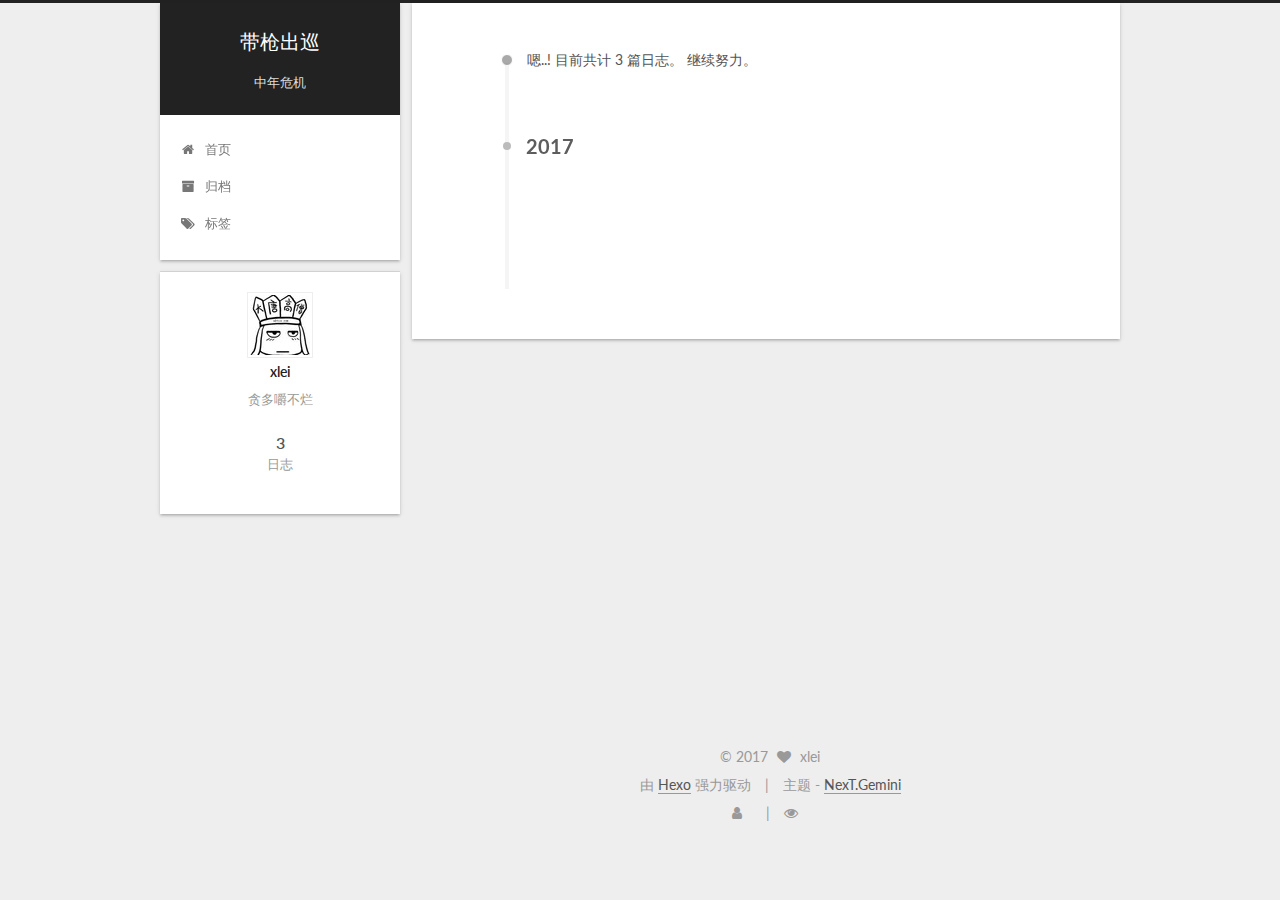
<file: archives/2017/08/index.html>
<!DOCTYPE html>



  


<html class="theme-next gemini use-motion" lang="zh-Hans">
<head>
  <meta charset="UTF-8"/>
<meta http-equiv="X-UA-Compatible" content="IE=edge" />
<meta name="viewport" content="width=device-width, initial-scale=1, maximum-scale=1"/>
<meta name="theme-color" content="#222">









<meta http-equiv="Cache-Control" content="no-transform" />
<meta http-equiv="Cache-Control" content="no-siteapp" />















  
  
  <link href="/lib/fancybox/source/jquery.fancybox.css?v=2.1.5" rel="stylesheet" type="text/css" />




  
  
  
  

  
    
    
  

  

  

  

  

  
    
    
    <link href="//fonts.googleapis.com/css?family=Lato:300,300italic,400,400italic,700,700italic&subset=latin,latin-ext" rel="stylesheet" type="text/css">
  






<link href="/lib/font-awesome/css/font-awesome.min.css?v=4.6.2" rel="stylesheet" type="text/css" />

<link href="/css/main.css?v=5.1.2" rel="stylesheet" type="text/css" />


  <meta name="keywords" content="Hexo, NexT" />








  <link rel="shortcut icon" type="image/x-icon" href="/favicon.ico?v=5.1.2" />






<meta name="description" content="贪多嚼不烂">
<meta property="og:type" content="website">
<meta property="og:title" content="带枪出巡">
<meta property="og:url" content="http://yoursite.com/archives/2017/08/index.html">
<meta property="og:site_name" content="带枪出巡">
<meta property="og:description" content="贪多嚼不烂">
<meta name="twitter:card" content="summary">
<meta name="twitter:title" content="带枪出巡">
<meta name="twitter:description" content="贪多嚼不烂">



<script type="text/javascript" id="hexo.configurations">
  var NexT = window.NexT || {};
  var CONFIG = {
    root: '/',
    scheme: 'Gemini',
    sidebar: {"position":"left","display":"post","offset":12,"offset_float":12,"b2t":false,"scrollpercent":false,"onmobile":false},
    fancybox: true,
    tabs: true,
    motion: true,
    duoshuo: {
      userId: '0',
      author: '博主'
    },
    algolia: {
      applicationID: '',
      apiKey: '',
      indexName: '',
      hits: {"per_page":10},
      labels: {"input_placeholder":"Search for Posts","hits_empty":"We didn't find any results for the search: ${query}","hits_stats":"${hits} results found in ${time} ms"}
    }
  };
</script>



  <link rel="canonical" href="http://yoursite.com/archives/2017/08/"/>





  <title>归档 | 带枪出巡</title>
  





  <script type="text/javascript">
    var _hmt = _hmt || [];
    (function() {
      var hm = document.createElement("script");
      hm.src = "https://hm.baidu.com/hm.js?22d07258716d91a6d164a78fef76f79f";
      var s = document.getElementsByTagName("script")[0];
      s.parentNode.insertBefore(hm, s);
    })();
  </script>




</head>

<body itemscope itemtype="http://schema.org/WebPage" lang="zh-Hans">

  
  
    
  

  <div class="container sidebar-position-left  page-archive  ">
    <div class="headband"></div>

    <header id="header" class="header" itemscope itemtype="http://schema.org/WPHeader">
      <div class="header-inner"><div class="site-brand-wrapper">
  <div class="site-meta ">
    

    <div class="custom-logo-site-title">
      <a href="/"  class="brand" rel="start">
        <span class="logo-line-before"><i></i></span>
        <span class="site-title">带枪出巡</span>
        <span class="logo-line-after"><i></i></span>
      </a>
    </div>
      
        <p class="site-subtitle">中年危机</p>
      
  </div>

  <div class="site-nav-toggle">
    <button>
      <span class="btn-bar"></span>
      <span class="btn-bar"></span>
      <span class="btn-bar"></span>
    </button>
  </div>
</div>

<nav class="site-nav">
  

  
    <ul id="menu" class="menu">
      
        
        <li class="menu-item menu-item-home">
          <a href="/" rel="section">
            
              <i class="menu-item-icon fa fa-fw fa-home"></i> <br />
            
            首页
          </a>
        </li>
      
        
        <li class="menu-item menu-item-archives">
          <a href="/archives/" rel="section">
            
              <i class="menu-item-icon fa fa-fw fa-archive"></i> <br />
            
            归档
          </a>
        </li>
      
        
        <li class="menu-item menu-item-tags">
          <a href="/tags/" rel="section">
            
              <i class="menu-item-icon fa fa-fw fa-tags"></i> <br />
            
            标签
          </a>
        </li>
      

      
    </ul>
  

  
</nav>



 </div>
    </header>

    <main id="main" class="main">
      <div class="main-inner">
        <div class="content-wrap">
          <div id="content" class="content">
            

  
  
  
  <div class="post-block archive">
    <div id="posts" class="posts-collapse">
      <span class="archive-move-on"></span>

      <span class="archive-page-counter">
        
        
        
          
        
        嗯..! 目前共计 3 篇日志。 继续努力。
      </span>

      

        
        
        

        
          
          <div class="collection-title">
            <h2 class="archive-year motion-element" id="archive-year-2017">2017</h2>
          </div>
        
        

        

  <article class="post post-type-normal" itemscope itemtype="http://schema.org/Article">
    <header class="post-header">

      <h2 class="post-title">
        
            <a class="post-title-link" href="/2017/08/08/研发团队管理总结/" itemprop="url">
              
                <span itemprop="name">研发团队管理总结</span>
              
            </a>
        
      </h2>

      <div class="post-meta">
        <time class="post-time" itemprop="dateCreated"
              datetime="2017-08-08T15:51:03+08:00"
              content="2017-08-08" >
          08-08
        </time>
      </div>

    </header>
  </article>



      

    </div>
  </div>
  
  
  

  



          </div>
          


          

        </div>
        
          
  
  <div class="sidebar-toggle">
    <div class="sidebar-toggle-line-wrap">
      <span class="sidebar-toggle-line sidebar-toggle-line-first"></span>
      <span class="sidebar-toggle-line sidebar-toggle-line-middle"></span>
      <span class="sidebar-toggle-line sidebar-toggle-line-last"></span>
    </div>
  </div>

  <aside id="sidebar" class="sidebar">
    
    <div class="sidebar-inner">

      

      

      <section class="site-overview sidebar-panel sidebar-panel-active">
        <div class="site-author motion-element" itemprop="author" itemscope itemtype="http://schema.org/Person">
          <img class="site-author-image" itemprop="image"
               src="/images/avatar.jpg"
               alt="xlei" />
          <p class="site-author-name" itemprop="name">xlei</p>
           
              <p class="site-description motion-element" itemprop="description">贪多嚼不烂</p>
          
        </div>
        <nav class="site-state motion-element">

          
            <div class="site-state-item site-state-posts">
              <a href="/archives/">
                <span class="site-state-item-count">3</span>
                <span class="site-state-item-name">日志</span>
              </a>
            </div>
          

          

          

        </nav>

        

        <div class="links-of-author motion-element">
          
        </div>

        
        

        
        

        


      </section>

      

      

    </div>
  </aside>


        
      </div>
    </main>

    <footer id="footer" class="footer">
      <div class="footer-inner">
        <div class="copyright" >
  
  &copy; 
  <span itemprop="copyrightYear">2017</span>
  <span class="with-love">
    <i class="fa fa-heart"></i>
  </span>
  <span class="author" itemprop="copyrightHolder">xlei</span>
</div>


<div class="powered-by">
  由 <a class="theme-link" href="https://hexo.io">Hexo</a> 强力驱动
</div>

<div class="theme-info">
  主题 -
  <a class="theme-link" href="https://github.com/iissnan/hexo-theme-next">
    NexT.Gemini
  </a>
</div>


        
<div class="busuanzi-count">
  <script async src="https://dn-lbstatics.qbox.me/busuanzi/2.3/busuanzi.pure.mini.js"></script>

  
    <span class="site-uv">
      <i class="fa fa-user"></i>
      <span class="busuanzi-value" id="busuanzi_value_site_uv"></span>
      
    </span>
  

  
    <span class="site-pv">
      <i class="fa fa-eye"></i>
      <span class="busuanzi-value" id="busuanzi_value_site_pv"></span>
      
    </span>
  
</div>





  <script type="text/javascript">
    (function() {
      var hm = document.createElement("script");
      hm.src = "//tajs.qq.com/stats?sId=63375006";
      var s = document.getElementsByTagName("script")[0];
      s.parentNode.insertBefore(hm, s);
    })();
  </script>




        
      </div>
    </footer>

    
      <div class="back-to-top">
        <i class="fa fa-arrow-up"></i>
        
      </div>
    

  </div>

  

<script type="text/javascript">
  if (Object.prototype.toString.call(window.Promise) !== '[object Function]') {
    window.Promise = null;
  }
</script>









  












  
  <script type="text/javascript" src="/lib/jquery/index.js?v=2.1.3"></script>

  
  <script type="text/javascript" src="/lib/fastclick/lib/fastclick.min.js?v=1.0.6"></script>

  
  <script type="text/javascript" src="/lib/jquery_lazyload/jquery.lazyload.js?v=1.9.7"></script>

  
  <script type="text/javascript" src="/lib/velocity/velocity.min.js?v=1.2.1"></script>

  
  <script type="text/javascript" src="/lib/velocity/velocity.ui.min.js?v=1.2.1"></script>

  
  <script type="text/javascript" src="/lib/fancybox/source/jquery.fancybox.pack.js?v=2.1.5"></script>


  


  <script type="text/javascript" src="/js/src/utils.js?v=5.1.2"></script>

  <script type="text/javascript" src="/js/src/motion.js?v=5.1.2"></script>



  
  


  <script type="text/javascript" src="/js/src/affix.js?v=5.1.2"></script>

  <script type="text/javascript" src="/js/src/schemes/pisces.js?v=5.1.2"></script>



  
  
    <script type="text/javascript" id="motion.page.archive">
      $('.archive-year').velocity('transition.slideLeftIn');
    </script>
  


  


  <script type="text/javascript" src="/js/src/bootstrap.js?v=5.1.2"></script>



  


  

    
      <script id="dsq-count-scr" src="https://xlei.disqus.com/count.js" async></script>
    

    

  




	





  








  





  

  

  

  

  

  

</body>
</html>
</file>
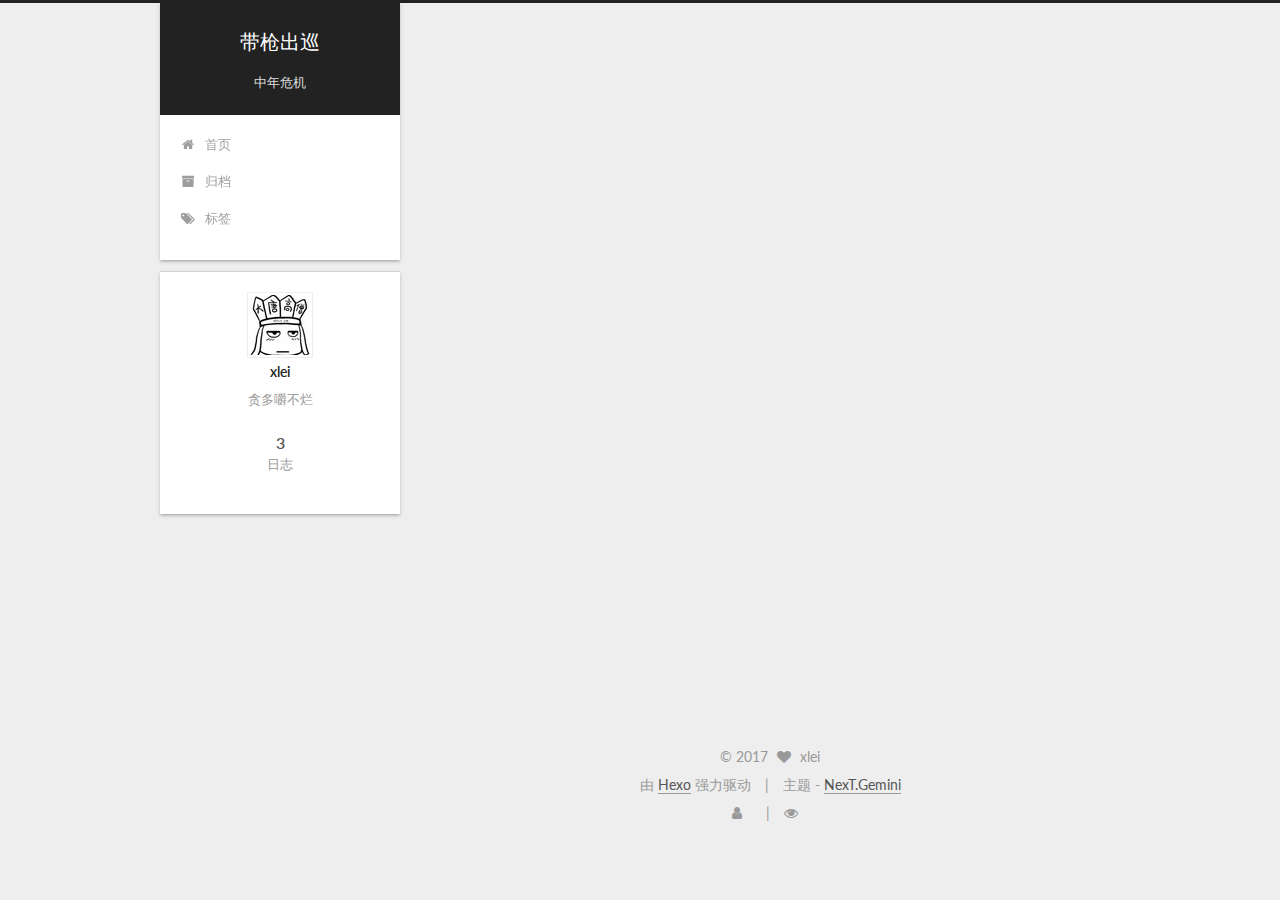
<file: 2016/08/18/hello-world/index.html>
<!DOCTYPE html>



  


<html class="theme-next gemini use-motion" lang="zh-Hans">
<head>
  <meta charset="UTF-8"/>
<meta http-equiv="X-UA-Compatible" content="IE=edge" />
<meta name="viewport" content="width=device-width, initial-scale=1, maximum-scale=1"/>
<meta name="theme-color" content="#222">









<meta http-equiv="Cache-Control" content="no-transform" />
<meta http-equiv="Cache-Control" content="no-siteapp" />















  
  
  <link href="/lib/fancybox/source/jquery.fancybox.css?v=2.1.5" rel="stylesheet" type="text/css" />




  
  
  
  

  
    
    
  

  

  

  

  

  
    
    
    <link href="//fonts.googleapis.com/css?family=Lato:300,300italic,400,400italic,700,700italic&subset=latin,latin-ext" rel="stylesheet" type="text/css">
  






<link href="/lib/font-awesome/css/font-awesome.min.css?v=4.6.2" rel="stylesheet" type="text/css" />

<link href="/css/main.css?v=5.1.2" rel="stylesheet" type="text/css" />


  <meta name="keywords" content="Hexo, NexT" />








  <link rel="shortcut icon" type="image/x-icon" href="/favicon.ico?v=5.1.2" />






<meta name="description" content="lei，男，帅，啤酒控。生于八十年代，湖南岳阳人。幼居乡野，有水名浞，民风憨直，夜不得不闭户。浞者，盖名于篡杀后羿之贼也。此贼寒浞，弑夷羿而寡嫦娥，娥居广寒，见戏于天猪，余每每愤然。习泡妞之术，每出手，莫不见血封喉。及弱冠，则弃妞不泡，专研发呆。心如止水，意无旁骛，个中真意，自谓得之一二。尝发奋求学，徙关外，之奉先。学无成，乃退。
今居京师，事IT忽悠等无产阶级革命工作，屡遭沙尘摧残，堵车蹂躏，终">
<meta property="og:type" content="article">
<meta property="og:title" content="hello world">
<meta property="og:url" content="http://yoursite.com/2016/08/18/hello-world/index.html">
<meta property="og:site_name" content="带枪出巡">
<meta property="og:description" content="lei，男，帅，啤酒控。生于八十年代，湖南岳阳人。幼居乡野，有水名浞，民风憨直，夜不得不闭户。浞者，盖名于篡杀后羿之贼也。此贼寒浞，弑夷羿而寡嫦娥，娥居广寒，见戏于天猪，余每每愤然。习泡妞之术，每出手，莫不见血封喉。及弱冠，则弃妞不泡，专研发呆。心如止水，意无旁骛，个中真意，自谓得之一二。尝发奋求学，徙关外，之奉先。学无成，乃退。
今居京师，事IT忽悠等无产阶级革命工作，屡遭沙尘摧残，堵车蹂躏，终">
<meta property="og:updated_time" content="2017-08-13T09:11:34.000Z">
<meta name="twitter:card" content="summary">
<meta name="twitter:title" content="hello world">
<meta name="twitter:description" content="lei，男，帅，啤酒控。生于八十年代，湖南岳阳人。幼居乡野，有水名浞，民风憨直，夜不得不闭户。浞者，盖名于篡杀后羿之贼也。此贼寒浞，弑夷羿而寡嫦娥，娥居广寒，见戏于天猪，余每每愤然。习泡妞之术，每出手，莫不见血封喉。及弱冠，则弃妞不泡，专研发呆。心如止水，意无旁骛，个中真意，自谓得之一二。尝发奋求学，徙关外，之奉先。学无成，乃退。
今居京师，事IT忽悠等无产阶级革命工作，屡遭沙尘摧残，堵车蹂躏，终">



<script type="text/javascript" id="hexo.configurations">
  var NexT = window.NexT || {};
  var CONFIG = {
    root: '/',
    scheme: 'Gemini',
    sidebar: {"position":"left","display":"post","offset":12,"offset_float":12,"b2t":false,"scrollpercent":false,"onmobile":false},
    fancybox: true,
    tabs: true,
    motion: true,
    duoshuo: {
      userId: '0',
      author: '博主'
    },
    algolia: {
      applicationID: '',
      apiKey: '',
      indexName: '',
      hits: {"per_page":10},
      labels: {"input_placeholder":"Search for Posts","hits_empty":"We didn't find any results for the search: ${query}","hits_stats":"${hits} results found in ${time} ms"}
    }
  };
</script>



  <link rel="canonical" href="http://yoursite.com/2016/08/18/hello-world/"/>





  <title>hello world | 带枪出巡</title>
  





  <script type="text/javascript">
    var _hmt = _hmt || [];
    (function() {
      var hm = document.createElement("script");
      hm.src = "https://hm.baidu.com/hm.js?22d07258716d91a6d164a78fef76f79f";
      var s = document.getElementsByTagName("script")[0];
      s.parentNode.insertBefore(hm, s);
    })();
  </script>




</head>

<body itemscope itemtype="http://schema.org/WebPage" lang="zh-Hans">

  
  
    
  

  <div class="container sidebar-position-left page-post-detail ">
    <div class="headband"></div>

    <header id="header" class="header" itemscope itemtype="http://schema.org/WPHeader">
      <div class="header-inner"><div class="site-brand-wrapper">
  <div class="site-meta ">
    

    <div class="custom-logo-site-title">
      <a href="/"  class="brand" rel="start">
        <span class="logo-line-before"><i></i></span>
        <span class="site-title">带枪出巡</span>
        <span class="logo-line-after"><i></i></span>
      </a>
    </div>
      
        <p class="site-subtitle">中年危机</p>
      
  </div>

  <div class="site-nav-toggle">
    <button>
      <span class="btn-bar"></span>
      <span class="btn-bar"></span>
      <span class="btn-bar"></span>
    </button>
  </div>
</div>

<nav class="site-nav">
  

  
    <ul id="menu" class="menu">
      
        
        <li class="menu-item menu-item-home">
          <a href="/" rel="section">
            
              <i class="menu-item-icon fa fa-fw fa-home"></i> <br />
            
            首页
          </a>
        </li>
      
        
        <li class="menu-item menu-item-archives">
          <a href="/archives/" rel="section">
            
              <i class="menu-item-icon fa fa-fw fa-archive"></i> <br />
            
            归档
          </a>
        </li>
      
        
        <li class="menu-item menu-item-tags">
          <a href="/tags/" rel="section">
            
              <i class="menu-item-icon fa fa-fw fa-tags"></i> <br />
            
            标签
          </a>
        </li>
      

      
    </ul>
  

  
</nav>



 </div>
    </header>

    <main id="main" class="main">
      <div class="main-inner">
        <div class="content-wrap">
          <div id="content" class="content">
            

  <div id="posts" class="posts-expand">
    

  

  
  
  

  <article class="post post-type-normal" itemscope itemtype="http://schema.org/Article">
  
  
  
  <div class="post-block">
    <link itemprop="mainEntityOfPage" href="http://yoursite.com/2016/08/18/hello-world/">

    <span hidden itemprop="author" itemscope itemtype="http://schema.org/Person">
      <meta itemprop="name" content="xlei">
      <meta itemprop="description" content="">
      <meta itemprop="image" content="/images/avatar.jpg">
    </span>

    <span hidden itemprop="publisher" itemscope itemtype="http://schema.org/Organization">
      <meta itemprop="name" content="带枪出巡">
    </span>

    
      <header class="post-header">

        
        
          <h1 class="post-title" itemprop="name headline">hello world</h1>
        

        <div class="post-meta">
          <span class="post-time">
            
              <span class="post-meta-item-icon">
                <i class="fa fa-calendar-o"></i>
              </span>
              
                <span class="post-meta-item-text">发表于</span>
              
              <time title="创建于" itemprop="dateCreated datePublished" datetime="2016-08-18T15:51:03+08:00">
                2016-08-18
              </time>
            

            

            
          </span>

          

          
            
              <span class="post-comments-count">
                <span class="post-meta-divider">|</span>
                <span class="post-meta-item-icon">
                  <i class="fa fa-comment-o"></i>
                </span>
                <a href="/2016/08/18/hello-world/#comments" itemprop="discussionUrl">
                  <span class="post-comments-count disqus-comment-count"
                        data-disqus-identifier="2016/08/18/hello-world/" itemprop="commentCount"></span>
                </a>
              </span>
            
          

          
          

          
            <span class="post-meta-divider">|</span>
            <span class="page-pv"><i class="fa fa-file-o"></i>
            <span class="busuanzi-value" id="busuanzi_value_page_pv" ></span>
            </span>
          

          

          

        </div>
      </header>
    

    
    
    
    <div class="post-body" itemprop="articleBody">

      
      

      
        <p>lei，男，帅，啤酒控。生于八十年代，湖南岳阳人。<br>幼居乡野，有水名浞，民风憨直，夜不得不闭户。浞者，盖名于篡杀后羿之贼也。此贼寒浞，弑夷羿而寡嫦娥，娥居广寒，见戏于天猪，余每每愤然。<br>习泡妞之术，每出手，莫不见血封喉。及弱冠，则弃妞不泡，专研发呆。心如止水，意无旁骛，个中真意，自谓得之一二。<br>尝发奋求学，徙关外，之奉先。学无成，乃退。</p>
<p>今居京师，事IT忽悠等无产阶级革命工作，屡遭沙尘摧残，堵车蹂躏，终不返。<br>勤购书，不求甚读。纵情声光画影，日与 Nicholas、Leslie Cheung，夜尝伴以 Eason Chan、Khalil Fong、MC HotDog 之徒。</p>

      
    </div>
    
    
    

    

    

    

    <footer class="post-footer">
      

      
      
      

      
        <div class="post-nav">
          <div class="post-nav-next post-nav-item">
            
          </div>

          <span class="post-nav-divider"></span>

          <div class="post-nav-prev post-nav-item">
            
              <a href="/2016/09/18/新员工试用期面谈/" rel="prev" title="试用期考核及面谈">
                试用期考核及面谈 <i class="fa fa-chevron-right"></i>
              </a>
            
          </div>
        </div>
      

      
      
    </footer>
  </div>
  
  
  
  </article>



    <div class="post-spread">
      
    </div>
  </div>


          </div>
          


          
  <div class="comments" id="comments">
    
      <div id="disqus_thread">
        <noscript>
          Please enable JavaScript to view the
          <a href="https://disqus.com/?ref_noscript">comments powered by Disqus.</a>
        </noscript>
      </div>
    
  </div>


        </div>
        
          
  
  <div class="sidebar-toggle">
    <div class="sidebar-toggle-line-wrap">
      <span class="sidebar-toggle-line sidebar-toggle-line-first"></span>
      <span class="sidebar-toggle-line sidebar-toggle-line-middle"></span>
      <span class="sidebar-toggle-line sidebar-toggle-line-last"></span>
    </div>
  </div>

  <aside id="sidebar" class="sidebar">
    
    <div class="sidebar-inner">

      

      

      <section class="site-overview sidebar-panel sidebar-panel-active">
        <div class="site-author motion-element" itemprop="author" itemscope itemtype="http://schema.org/Person">
          <img class="site-author-image" itemprop="image"
               src="/images/avatar.jpg"
               alt="xlei" />
          <p class="site-author-name" itemprop="name">xlei</p>
           
              <p class="site-description motion-element" itemprop="description">贪多嚼不烂</p>
          
        </div>
        <nav class="site-state motion-element">

          
            <div class="site-state-item site-state-posts">
              <a href="/archives/">
                <span class="site-state-item-count">3</span>
                <span class="site-state-item-name">日志</span>
              </a>
            </div>
          

          

          

        </nav>

        

        <div class="links-of-author motion-element">
          
        </div>

        
        

        
        

        


      </section>

      

      

    </div>
  </aside>


        
      </div>
    </main>

    <footer id="footer" class="footer">
      <div class="footer-inner">
        <div class="copyright" >
  
  &copy; 
  <span itemprop="copyrightYear">2017</span>
  <span class="with-love">
    <i class="fa fa-heart"></i>
  </span>
  <span class="author" itemprop="copyrightHolder">xlei</span>
</div>


<div class="powered-by">
  由 <a class="theme-link" href="https://hexo.io">Hexo</a> 强力驱动
</div>

<div class="theme-info">
  主题 -
  <a class="theme-link" href="https://github.com/iissnan/hexo-theme-next">
    NexT.Gemini
  </a>
</div>


        
<div class="busuanzi-count">
  <script async src="https://dn-lbstatics.qbox.me/busuanzi/2.3/busuanzi.pure.mini.js"></script>

  
    <span class="site-uv">
      <i class="fa fa-user"></i>
      <span class="busuanzi-value" id="busuanzi_value_site_uv"></span>
      
    </span>
  

  
    <span class="site-pv">
      <i class="fa fa-eye"></i>
      <span class="busuanzi-value" id="busuanzi_value_site_pv"></span>
      
    </span>
  
</div>





  <script type="text/javascript">
    (function() {
      var hm = document.createElement("script");
      hm.src = "//tajs.qq.com/stats?sId=63375006";
      var s = document.getElementsByTagName("script")[0];
      s.parentNode.insertBefore(hm, s);
    })();
  </script>




        
      </div>
    </footer>

    
      <div class="back-to-top">
        <i class="fa fa-arrow-up"></i>
        
      </div>
    

  </div>

  

<script type="text/javascript">
  if (Object.prototype.toString.call(window.Promise) !== '[object Function]') {
    window.Promise = null;
  }
</script>









  












  
  <script type="text/javascript" src="/lib/jquery/index.js?v=2.1.3"></script>

  
  <script type="text/javascript" src="/lib/fastclick/lib/fastclick.min.js?v=1.0.6"></script>

  
  <script type="text/javascript" src="/lib/jquery_lazyload/jquery.lazyload.js?v=1.9.7"></script>

  
  <script type="text/javascript" src="/lib/velocity/velocity.min.js?v=1.2.1"></script>

  
  <script type="text/javascript" src="/lib/velocity/velocity.ui.min.js?v=1.2.1"></script>

  
  <script type="text/javascript" src="/lib/fancybox/source/jquery.fancybox.pack.js?v=2.1.5"></script>


  


  <script type="text/javascript" src="/js/src/utils.js?v=5.1.2"></script>

  <script type="text/javascript" src="/js/src/motion.js?v=5.1.2"></script>



  
  


  <script type="text/javascript" src="/js/src/affix.js?v=5.1.2"></script>

  <script type="text/javascript" src="/js/src/schemes/pisces.js?v=5.1.2"></script>



  
  <script type="text/javascript" src="/js/src/scrollspy.js?v=5.1.2"></script>
<script type="text/javascript" src="/js/src/post-details.js?v=5.1.2"></script>



  


  <script type="text/javascript" src="/js/src/bootstrap.js?v=5.1.2"></script>



  


  

    
      <script id="dsq-count-scr" src="https://xlei.disqus.com/count.js" async></script>
    

    
      <script type="text/javascript">
        var disqus_config = function () {
          this.page.url = 'http://yoursite.com/2016/08/18/hello-world/';
          this.page.identifier = '2016/08/18/hello-world/';
          this.page.title = 'hello world';
        };
        var d = document, s = d.createElement('script');
        s.src = 'https://xlei.disqus.com/embed.js';
        s.setAttribute('data-timestamp', '' + +new Date());
        (d.head || d.body).appendChild(s);
      </script>
    

  




	





  








  





  

  

  

  

  

  

</body>
</html>
</file>
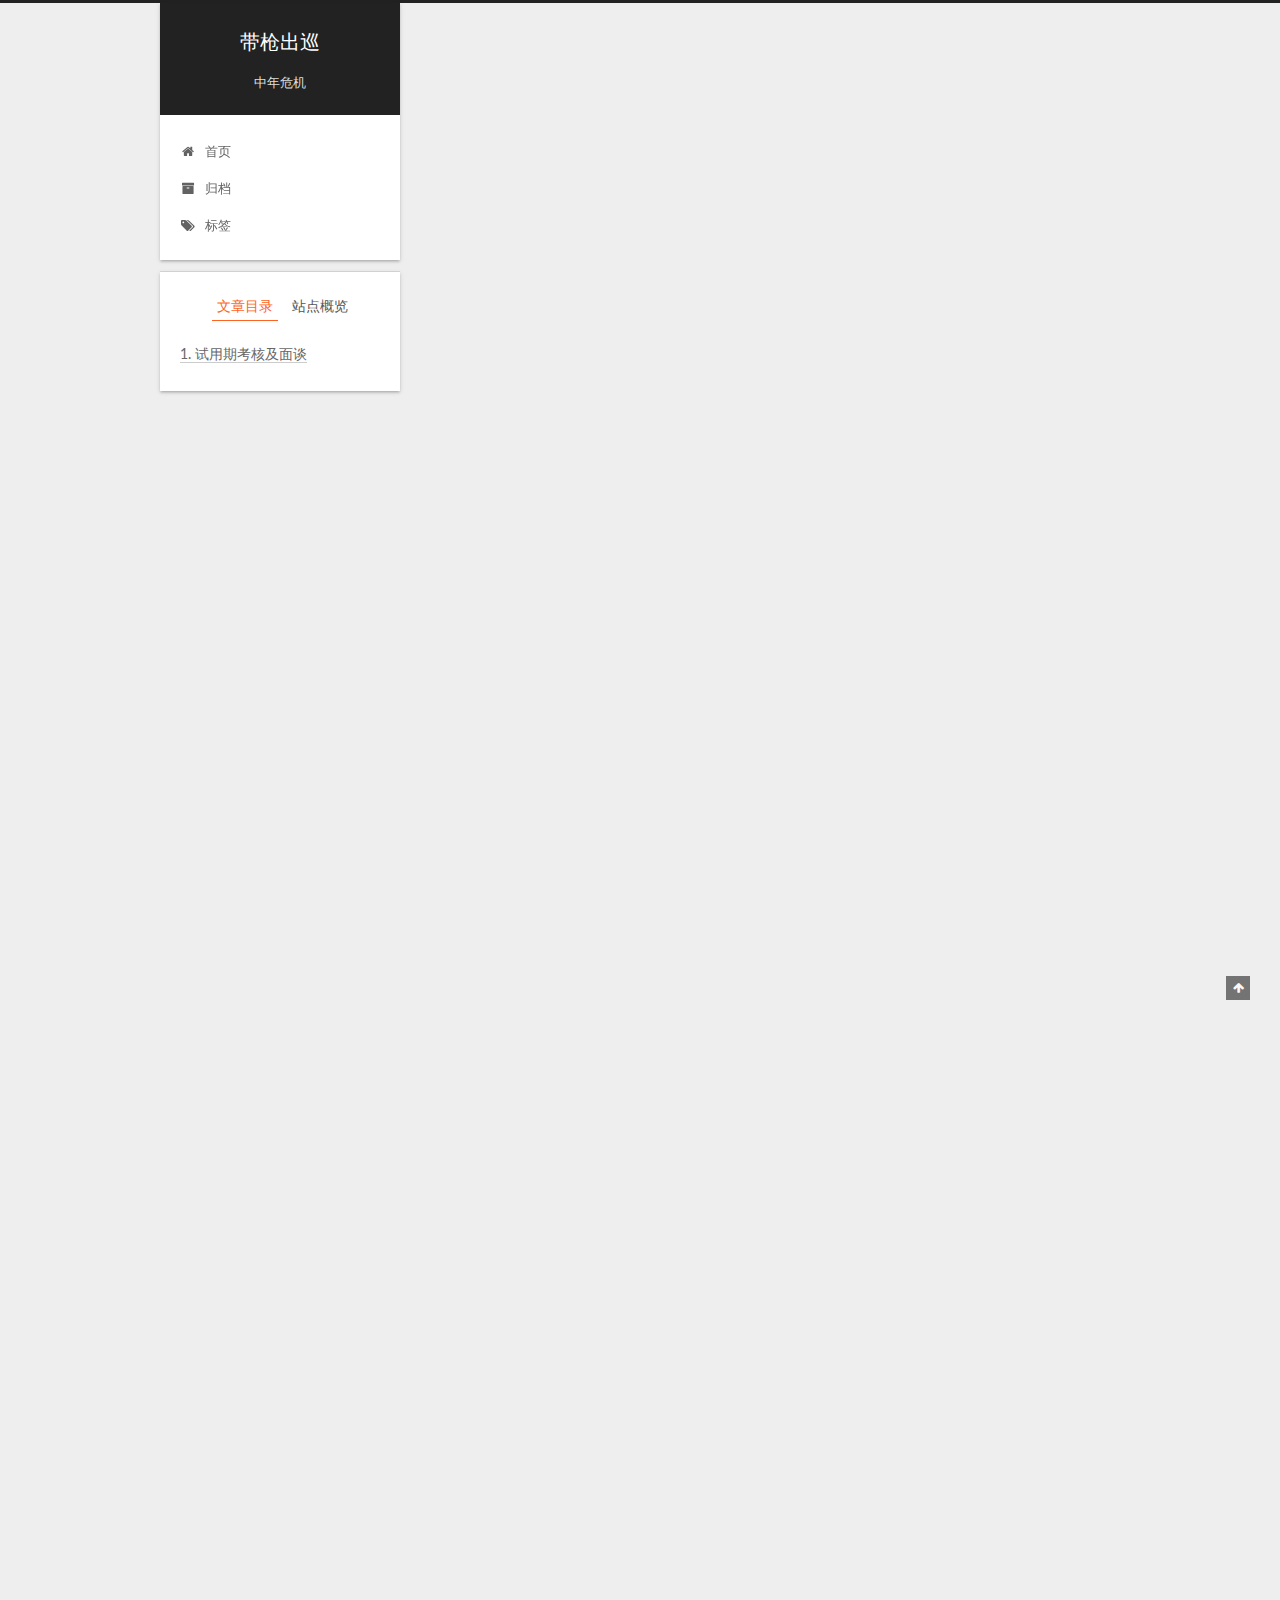
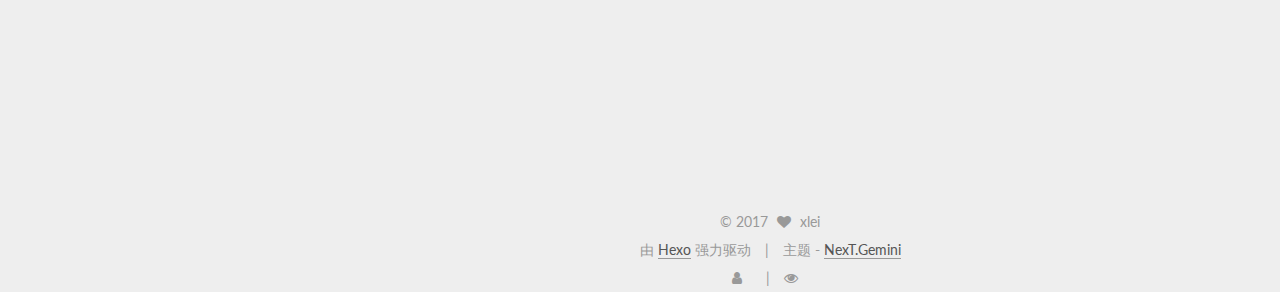
<file: 2016/09/18/新员工试用期面谈/index.html>
<!DOCTYPE html>



  


<html class="theme-next gemini use-motion" lang="zh-Hans">
<head>
  <meta charset="UTF-8"/>
<meta http-equiv="X-UA-Compatible" content="IE=edge" />
<meta name="viewport" content="width=device-width, initial-scale=1, maximum-scale=1"/>
<meta name="theme-color" content="#222">









<meta http-equiv="Cache-Control" content="no-transform" />
<meta http-equiv="Cache-Control" content="no-siteapp" />















  
  
  <link href="/lib/fancybox/source/jquery.fancybox.css?v=2.1.5" rel="stylesheet" type="text/css" />




  
  
  
  

  
    
    
  

  

  

  

  

  
    
    
    <link href="//fonts.googleapis.com/css?family=Lato:300,300italic,400,400italic,700,700italic&subset=latin,latin-ext" rel="stylesheet" type="text/css">
  






<link href="/lib/font-awesome/css/font-awesome.min.css?v=4.6.2" rel="stylesheet" type="text/css" />

<link href="/css/main.css?v=5.1.2" rel="stylesheet" type="text/css" />


  <meta name="keywords" content="Hexo, NexT" />








  <link rel="shortcut icon" type="image/x-icon" href="/favicon.ico?v=5.1.2" />






<meta name="description" content="试用期考核及面谈面谈的目的？
让团队成员认识到自己的优点和不足之处，在以后工作中，有意识的发扬优势，纠正短板。收集团队成员的意见，及时发现并纠正开发管理方面的问题。了解成员需要的帮助。

面谈内容提前通过QQ沟通面谈目的，并让大家用邮件做总结及意见反馈。
邮件收集：本月工作是否饱和？收获了什么？本月工作中，你认为表现好的地方有哪些？表现不好的地方有哪些、如何改进？开发工作中还有什么需要帮助？对目前">
<meta property="og:type" content="article">
<meta property="og:title" content="试用期考核及面谈">
<meta property="og:url" content="http://yoursite.com/2016/09/18/新员工试用期面谈/index.html">
<meta property="og:site_name" content="带枪出巡">
<meta property="og:description" content="试用期考核及面谈面谈的目的？
让团队成员认识到自己的优点和不足之处，在以后工作中，有意识的发扬优势，纠正短板。收集团队成员的意见，及时发现并纠正开发管理方面的问题。了解成员需要的帮助。

面谈内容提前通过QQ沟通面谈目的，并让大家用邮件做总结及意见反馈。
邮件收集：本月工作是否饱和？收获了什么？本月工作中，你认为表现好的地方有哪些？表现不好的地方有哪些、如何改进？开发工作中还有什么需要帮助？对目前">
<meta property="og:updated_time" content="2017-08-13T09:21:40.000Z">
<meta name="twitter:card" content="summary">
<meta name="twitter:title" content="试用期考核及面谈">
<meta name="twitter:description" content="试用期考核及面谈面谈的目的？
让团队成员认识到自己的优点和不足之处，在以后工作中，有意识的发扬优势，纠正短板。收集团队成员的意见，及时发现并纠正开发管理方面的问题。了解成员需要的帮助。

面谈内容提前通过QQ沟通面谈目的，并让大家用邮件做总结及意见反馈。
邮件收集：本月工作是否饱和？收获了什么？本月工作中，你认为表现好的地方有哪些？表现不好的地方有哪些、如何改进？开发工作中还有什么需要帮助？对目前">



<script type="text/javascript" id="hexo.configurations">
  var NexT = window.NexT || {};
  var CONFIG = {
    root: '/',
    scheme: 'Gemini',
    sidebar: {"position":"left","display":"post","offset":12,"offset_float":12,"b2t":false,"scrollpercent":false,"onmobile":false},
    fancybox: true,
    tabs: true,
    motion: true,
    duoshuo: {
      userId: '0',
      author: '博主'
    },
    algolia: {
      applicationID: '',
      apiKey: '',
      indexName: '',
      hits: {"per_page":10},
      labels: {"input_placeholder":"Search for Posts","hits_empty":"We didn't find any results for the search: ${query}","hits_stats":"${hits} results found in ${time} ms"}
    }
  };
</script>



  <link rel="canonical" href="http://yoursite.com/2016/09/18/新员工试用期面谈/"/>





  <title>试用期考核及面谈 | 带枪出巡</title>
  





  <script type="text/javascript">
    var _hmt = _hmt || [];
    (function() {
      var hm = document.createElement("script");
      hm.src = "https://hm.baidu.com/hm.js?22d07258716d91a6d164a78fef76f79f";
      var s = document.getElementsByTagName("script")[0];
      s.parentNode.insertBefore(hm, s);
    })();
  </script>




</head>

<body itemscope itemtype="http://schema.org/WebPage" lang="zh-Hans">

  
  
    
  

  <div class="container sidebar-position-left page-post-detail ">
    <div class="headband"></div>

    <header id="header" class="header" itemscope itemtype="http://schema.org/WPHeader">
      <div class="header-inner"><div class="site-brand-wrapper">
  <div class="site-meta ">
    

    <div class="custom-logo-site-title">
      <a href="/"  class="brand" rel="start">
        <span class="logo-line-before"><i></i></span>
        <span class="site-title">带枪出巡</span>
        <span class="logo-line-after"><i></i></span>
      </a>
    </div>
      
        <p class="site-subtitle">中年危机</p>
      
  </div>

  <div class="site-nav-toggle">
    <button>
      <span class="btn-bar"></span>
      <span class="btn-bar"></span>
      <span class="btn-bar"></span>
    </button>
  </div>
</div>

<nav class="site-nav">
  

  
    <ul id="menu" class="menu">
      
        
        <li class="menu-item menu-item-home">
          <a href="/" rel="section">
            
              <i class="menu-item-icon fa fa-fw fa-home"></i> <br />
            
            首页
          </a>
        </li>
      
        
        <li class="menu-item menu-item-archives">
          <a href="/archives/" rel="section">
            
              <i class="menu-item-icon fa fa-fw fa-archive"></i> <br />
            
            归档
          </a>
        </li>
      
        
        <li class="menu-item menu-item-tags">
          <a href="/tags/" rel="section">
            
              <i class="menu-item-icon fa fa-fw fa-tags"></i> <br />
            
            标签
          </a>
        </li>
      

      
    </ul>
  

  
</nav>



 </div>
    </header>

    <main id="main" class="main">
      <div class="main-inner">
        <div class="content-wrap">
          <div id="content" class="content">
            

  <div id="posts" class="posts-expand">
    

  

  
  
  

  <article class="post post-type-normal" itemscope itemtype="http://schema.org/Article">
  
  
  
  <div class="post-block">
    <link itemprop="mainEntityOfPage" href="http://yoursite.com/2016/09/18/新员工试用期面谈/">

    <span hidden itemprop="author" itemscope itemtype="http://schema.org/Person">
      <meta itemprop="name" content="xlei">
      <meta itemprop="description" content="">
      <meta itemprop="image" content="/images/avatar.jpg">
    </span>

    <span hidden itemprop="publisher" itemscope itemtype="http://schema.org/Organization">
      <meta itemprop="name" content="带枪出巡">
    </span>

    
      <header class="post-header">

        
        
          <h1 class="post-title" itemprop="name headline">试用期考核及面谈</h1>
        

        <div class="post-meta">
          <span class="post-time">
            
              <span class="post-meta-item-icon">
                <i class="fa fa-calendar-o"></i>
              </span>
              
                <span class="post-meta-item-text">发表于</span>
              
              <time title="创建于" itemprop="dateCreated datePublished" datetime="2016-09-18T15:51:03+08:00">
                2016-09-18
              </time>
            

            

            
          </span>

          

          
            
              <span class="post-comments-count">
                <span class="post-meta-divider">|</span>
                <span class="post-meta-item-icon">
                  <i class="fa fa-comment-o"></i>
                </span>
                <a href="/2016/09/18/新员工试用期面谈/#comments" itemprop="discussionUrl">
                  <span class="post-comments-count disqus-comment-count"
                        data-disqus-identifier="2016/09/18/新员工试用期面谈/" itemprop="commentCount"></span>
                </a>
              </span>
            
          

          
          

          
            <span class="post-meta-divider">|</span>
            <span class="page-pv"><i class="fa fa-file-o"></i>
            <span class="busuanzi-value" id="busuanzi_value_page_pv" ></span>
            </span>
          

          

          

        </div>
      </header>
    

    
    
    
    <div class="post-body" itemprop="articleBody">

      
      

      
        <h1 id="试用期考核及面谈"><a href="#试用期考核及面谈" class="headerlink" title="试用期考核及面谈"></a>试用期考核及面谈</h1><h2 id="面谈的目的？"><a href="#面谈的目的？" class="headerlink" title="面谈的目的？"></a>面谈的目的？</h2><blockquote>
<p>让团队成员认识到自己的优点和不足之处，在以后工作中，有意识的发扬优势，纠正短板。<br>收集团队成员的意见，及时发现并纠正开发管理方面的问题。<br>了解成员需要的帮助。</p>
</blockquote>
<h2 id="面谈内容"><a href="#面谈内容" class="headerlink" title="面谈内容"></a>面谈内容</h2><p>提前通过QQ沟通面谈目的，并让大家用邮件做总结及意见反馈。</p>
<h3 id="邮件收集："><a href="#邮件收集：" class="headerlink" title="邮件收集："></a>邮件收集：</h3><p>本月工作是否饱和？收获了什么？<br>本月工作中，你认为表现好的地方有哪些？表现不好的地方有哪些、如何改进？<br>开发工作中还有什么需要帮助？<br>对目前辅导、工作分配、团队协作等开发管理体系中任何事，有什么意见、建议提出来，我们共同改进、提高。</p>
<h3 id="邮件反馈："><a href="#邮件反馈：" class="headerlink" title="邮件反馈："></a>邮件反馈：</h3><a id="more"></a>
<h3 id="面谈内容-1"><a href="#面谈内容-1" class="headerlink" title="面谈内容"></a>面谈内容</h3><p>1、 分析在具体工作中，做的不错的地方；</p>
<blockquote>
<p>例如：鼓励王同学在拿到任务分配后，主动与关联模块责任人提前沟通代码设计思路的工作方式；</p>
</blockquote>
<p>2、 分析在具体工作中，做的不够的地方及解决思路；</p>
<blockquote>
<p>例如：指出王同学在防诈骗需求开发中影响进度的问题，并讨论框架文档学习怠慢、沟通协调等原因的解决方案及计划；</p>
</blockquote>
<p>3、 收集想法、意见，关于辅导、工作任务和开发管理上的，有哪些觉得可以改进的；</p>
<blockquote>
<p>例如：一致认为任务分配环节，功能需求讲解不够清晰；</p>
</blockquote>
<p>4、 后续的工作安排计划，以及员工对此的看法；</p>
<blockquote>
<p>例如：王同学后续主责在接口开发这块，多着重esb、webservice得学习；</p>
</blockquote>
<p>5、 重申团队目标，鼓励大家一起打造一个高效率的执行团队。</p>
<h2 id="面谈效果"><a href="#面谈效果" class="headerlink" title="面谈效果"></a>面谈效果</h2><p>首先对于团队成员，让每个人了解到对自己工作情况的认知，并收集了大家的想法：</p>
<blockquote>
<p>任务分配完，闷头开发，协作沟通较少<br>开发过程中功能需求、原型理解不一致，反复询问、确认<br>编码水平的提升<br>技术迭代的机制<br>通过这些意见，可以更好的完善开发管理流程中的问题，并梳理出下一步改进目标。</p>
</blockquote>
<p>其次，对于我个人，以前很少进行这样系统化的面谈工作，对于想表达事情没有基于目标定主题，较为分散，想到哪就聊哪。这方面后续该多组织会议，加以练习结构化思考、沟通。</p>

      
    </div>
    
    
    

    

    

    

    <footer class="post-footer">
      

      
      
      

      
        <div class="post-nav">
          <div class="post-nav-next post-nav-item">
            
              <a href="/2016/08/18/hello-world/" rel="next" title="hello world">
                <i class="fa fa-chevron-left"></i> hello world
              </a>
            
          </div>

          <span class="post-nav-divider"></span>

          <div class="post-nav-prev post-nav-item">
            
              <a href="/2017/08/08/研发团队管理总结/" rel="prev" title="研发团队管理总结">
                研发团队管理总结 <i class="fa fa-chevron-right"></i>
              </a>
            
          </div>
        </div>
      

      
      
    </footer>
  </div>
  
  
  
  </article>



    <div class="post-spread">
      
    </div>
  </div>


          </div>
          


          
  <div class="comments" id="comments">
    
      <div id="disqus_thread">
        <noscript>
          Please enable JavaScript to view the
          <a href="https://disqus.com/?ref_noscript">comments powered by Disqus.</a>
        </noscript>
      </div>
    
  </div>


        </div>
        
          
  
  <div class="sidebar-toggle">
    <div class="sidebar-toggle-line-wrap">
      <span class="sidebar-toggle-line sidebar-toggle-line-first"></span>
      <span class="sidebar-toggle-line sidebar-toggle-line-middle"></span>
      <span class="sidebar-toggle-line sidebar-toggle-line-last"></span>
    </div>
  </div>

  <aside id="sidebar" class="sidebar">
    
    <div class="sidebar-inner">

      

      
        <ul class="sidebar-nav motion-element">
          <li class="sidebar-nav-toc sidebar-nav-active" data-target="post-toc-wrap" >
            文章目录
          </li>
          <li class="sidebar-nav-overview" data-target="site-overview">
            站点概览
          </li>
        </ul>
      

      <section class="site-overview sidebar-panel">
        <div class="site-author motion-element" itemprop="author" itemscope itemtype="http://schema.org/Person">
          <img class="site-author-image" itemprop="image"
               src="/images/avatar.jpg"
               alt="xlei" />
          <p class="site-author-name" itemprop="name">xlei</p>
           
              <p class="site-description motion-element" itemprop="description">贪多嚼不烂</p>
          
        </div>
        <nav class="site-state motion-element">

          
            <div class="site-state-item site-state-posts">
              <a href="/archives/">
                <span class="site-state-item-count">3</span>
                <span class="site-state-item-name">日志</span>
              </a>
            </div>
          

          

          

        </nav>

        

        <div class="links-of-author motion-element">
          
        </div>

        
        

        
        

        


      </section>

      
      <!--noindex-->
        <section class="post-toc-wrap motion-element sidebar-panel sidebar-panel-active">
          <div class="post-toc">

            
              
            

            
              <div class="post-toc-content"><ol class="nav"><li class="nav-item nav-level-1"><a class="nav-link" href="#试用期考核及面谈"><span class="nav-number">1.</span> <span class="nav-text">试用期考核及面谈</span></a><ol class="nav-child"><li class="nav-item nav-level-2"><a class="nav-link" href="#面谈的目的？"><span class="nav-number">1.1.</span> <span class="nav-text">面谈的目的？</span></a></li><li class="nav-item nav-level-2"><a class="nav-link" href="#面谈内容"><span class="nav-number">1.2.</span> <span class="nav-text">面谈内容</span></a><ol class="nav-child"><li class="nav-item nav-level-3"><a class="nav-link" href="#邮件收集："><span class="nav-number">1.2.1.</span> <span class="nav-text">邮件收集：</span></a></li><li class="nav-item nav-level-3"><a class="nav-link" href="#邮件反馈："><span class="nav-number">1.2.2.</span> <span class="nav-text">邮件反馈：</span></a></li><li class="nav-item nav-level-3"><a class="nav-link" href="#面谈内容-1"><span class="nav-number">1.2.3.</span> <span class="nav-text">面谈内容</span></a></li></ol></li><li class="nav-item nav-level-2"><a class="nav-link" href="#面谈效果"><span class="nav-number">1.3.</span> <span class="nav-text">面谈效果</span></a></li></ol></li></ol></div>
            

          </div>
        </section>
      <!--/noindex-->
      

      

    </div>
  </aside>


        
      </div>
    </main>

    <footer id="footer" class="footer">
      <div class="footer-inner">
        <div class="copyright" >
  
  &copy; 
  <span itemprop="copyrightYear">2017</span>
  <span class="with-love">
    <i class="fa fa-heart"></i>
  </span>
  <span class="author" itemprop="copyrightHolder">xlei</span>
</div>


<div class="powered-by">
  由 <a class="theme-link" href="https://hexo.io">Hexo</a> 强力驱动
</div>

<div class="theme-info">
  主题 -
  <a class="theme-link" href="https://github.com/iissnan/hexo-theme-next">
    NexT.Gemini
  </a>
</div>


        
<div class="busuanzi-count">
  <script async src="https://dn-lbstatics.qbox.me/busuanzi/2.3/busuanzi.pure.mini.js"></script>

  
    <span class="site-uv">
      <i class="fa fa-user"></i>
      <span class="busuanzi-value" id="busuanzi_value_site_uv"></span>
      
    </span>
  

  
    <span class="site-pv">
      <i class="fa fa-eye"></i>
      <span class="busuanzi-value" id="busuanzi_value_site_pv"></span>
      
    </span>
  
</div>





  <script type="text/javascript">
    (function() {
      var hm = document.createElement("script");
      hm.src = "//tajs.qq.com/stats?sId=63375006";
      var s = document.getElementsByTagName("script")[0];
      s.parentNode.insertBefore(hm, s);
    })();
  </script>




        
      </div>
    </footer>

    
      <div class="back-to-top">
        <i class="fa fa-arrow-up"></i>
        
      </div>
    

  </div>

  

<script type="text/javascript">
  if (Object.prototype.toString.call(window.Promise) !== '[object Function]') {
    window.Promise = null;
  }
</script>









  












  
  <script type="text/javascript" src="/lib/jquery/index.js?v=2.1.3"></script>

  
  <script type="text/javascript" src="/lib/fastclick/lib/fastclick.min.js?v=1.0.6"></script>

  
  <script type="text/javascript" src="/lib/jquery_lazyload/jquery.lazyload.js?v=1.9.7"></script>

  
  <script type="text/javascript" src="/lib/velocity/velocity.min.js?v=1.2.1"></script>

  
  <script type="text/javascript" src="/lib/velocity/velocity.ui.min.js?v=1.2.1"></script>

  
  <script type="text/javascript" src="/lib/fancybox/source/jquery.fancybox.pack.js?v=2.1.5"></script>


  


  <script type="text/javascript" src="/js/src/utils.js?v=5.1.2"></script>

  <script type="text/javascript" src="/js/src/motion.js?v=5.1.2"></script>



  
  


  <script type="text/javascript" src="/js/src/affix.js?v=5.1.2"></script>

  <script type="text/javascript" src="/js/src/schemes/pisces.js?v=5.1.2"></script>



  
  <script type="text/javascript" src="/js/src/scrollspy.js?v=5.1.2"></script>
<script type="text/javascript" src="/js/src/post-details.js?v=5.1.2"></script>



  


  <script type="text/javascript" src="/js/src/bootstrap.js?v=5.1.2"></script>



  


  

    
      <script id="dsq-count-scr" src="https://xlei.disqus.com/count.js" async></script>
    

    
      <script type="text/javascript">
        var disqus_config = function () {
          this.page.url = 'http://yoursite.com/2016/09/18/新员工试用期面谈/';
          this.page.identifier = '2016/09/18/新员工试用期面谈/';
          this.page.title = '试用期考核及面谈';
        };
        var d = document, s = d.createElement('script');
        s.src = 'https://xlei.disqus.com/embed.js';
        s.setAttribute('data-timestamp', '' + +new Date());
        (d.head || d.body).appendChild(s);
      </script>
    

  




	





  








  





  

  

  

  

  

  

</body>
</html>
</file>
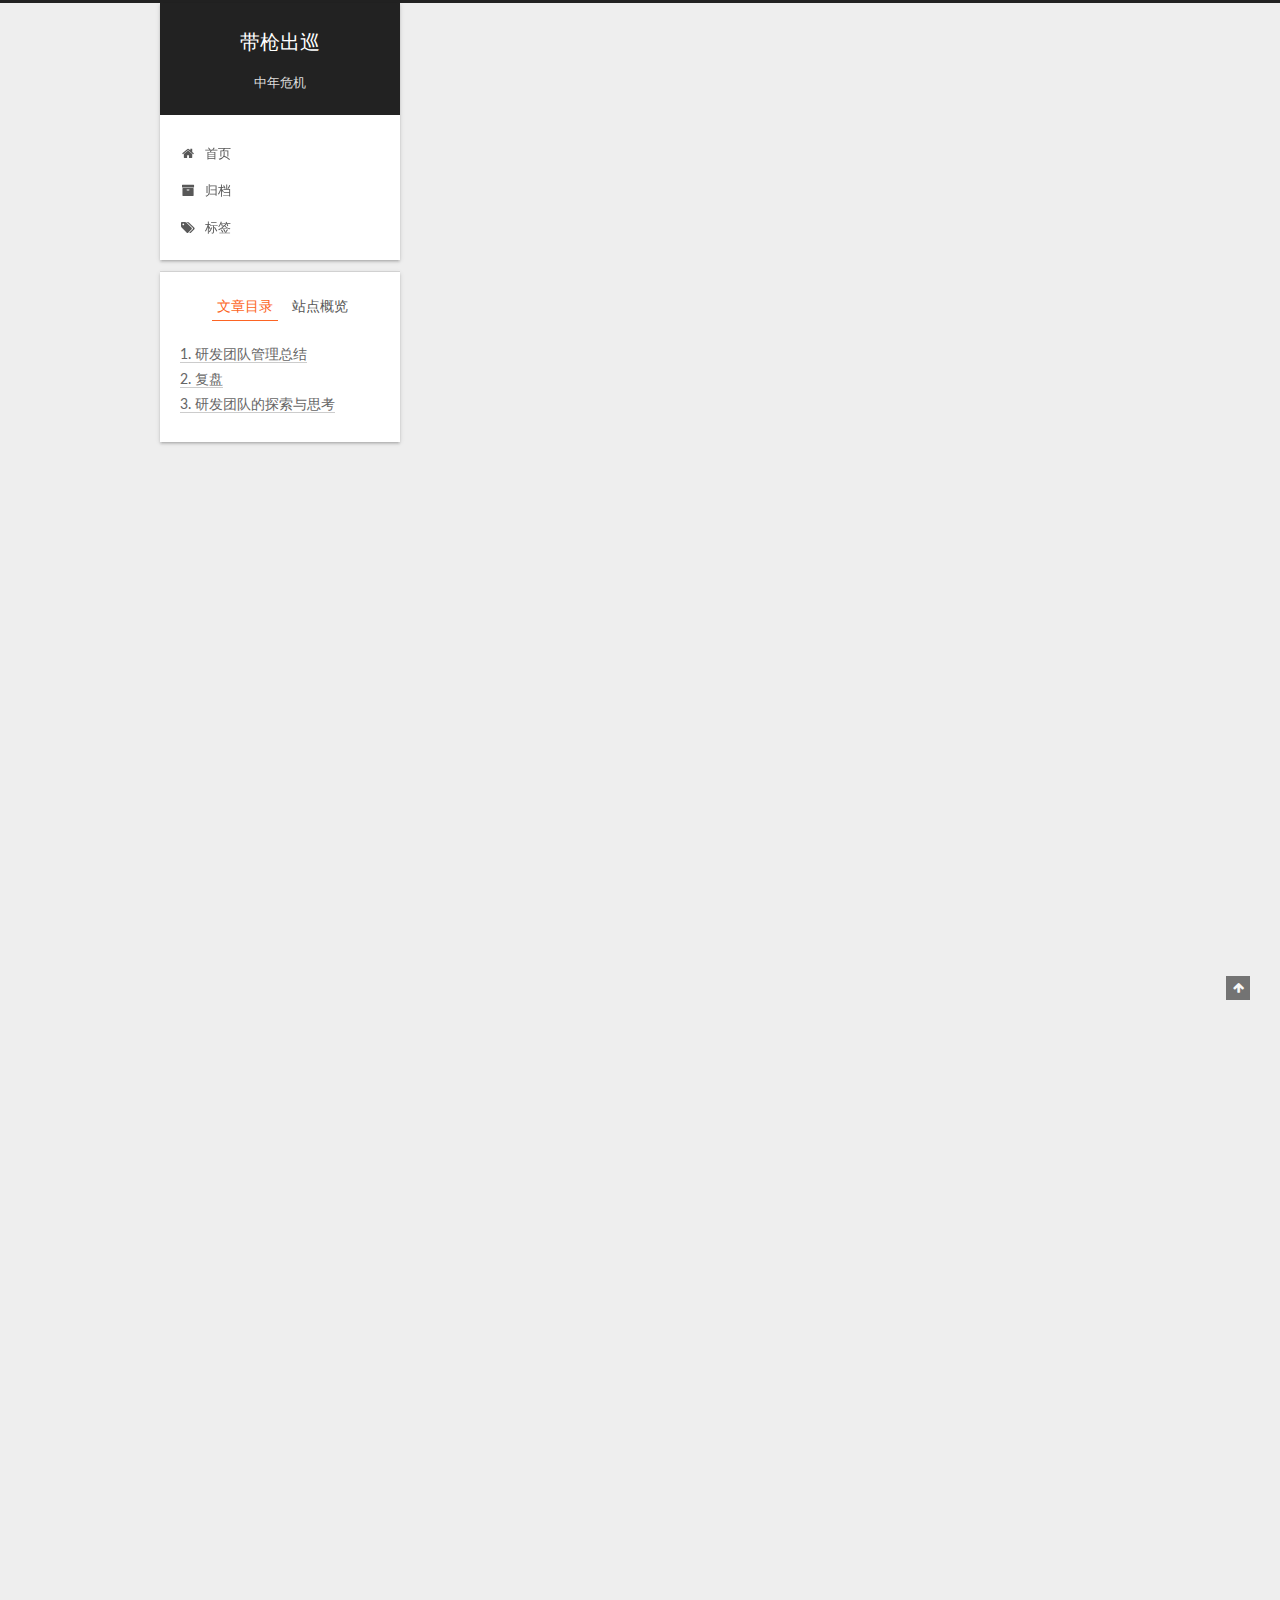
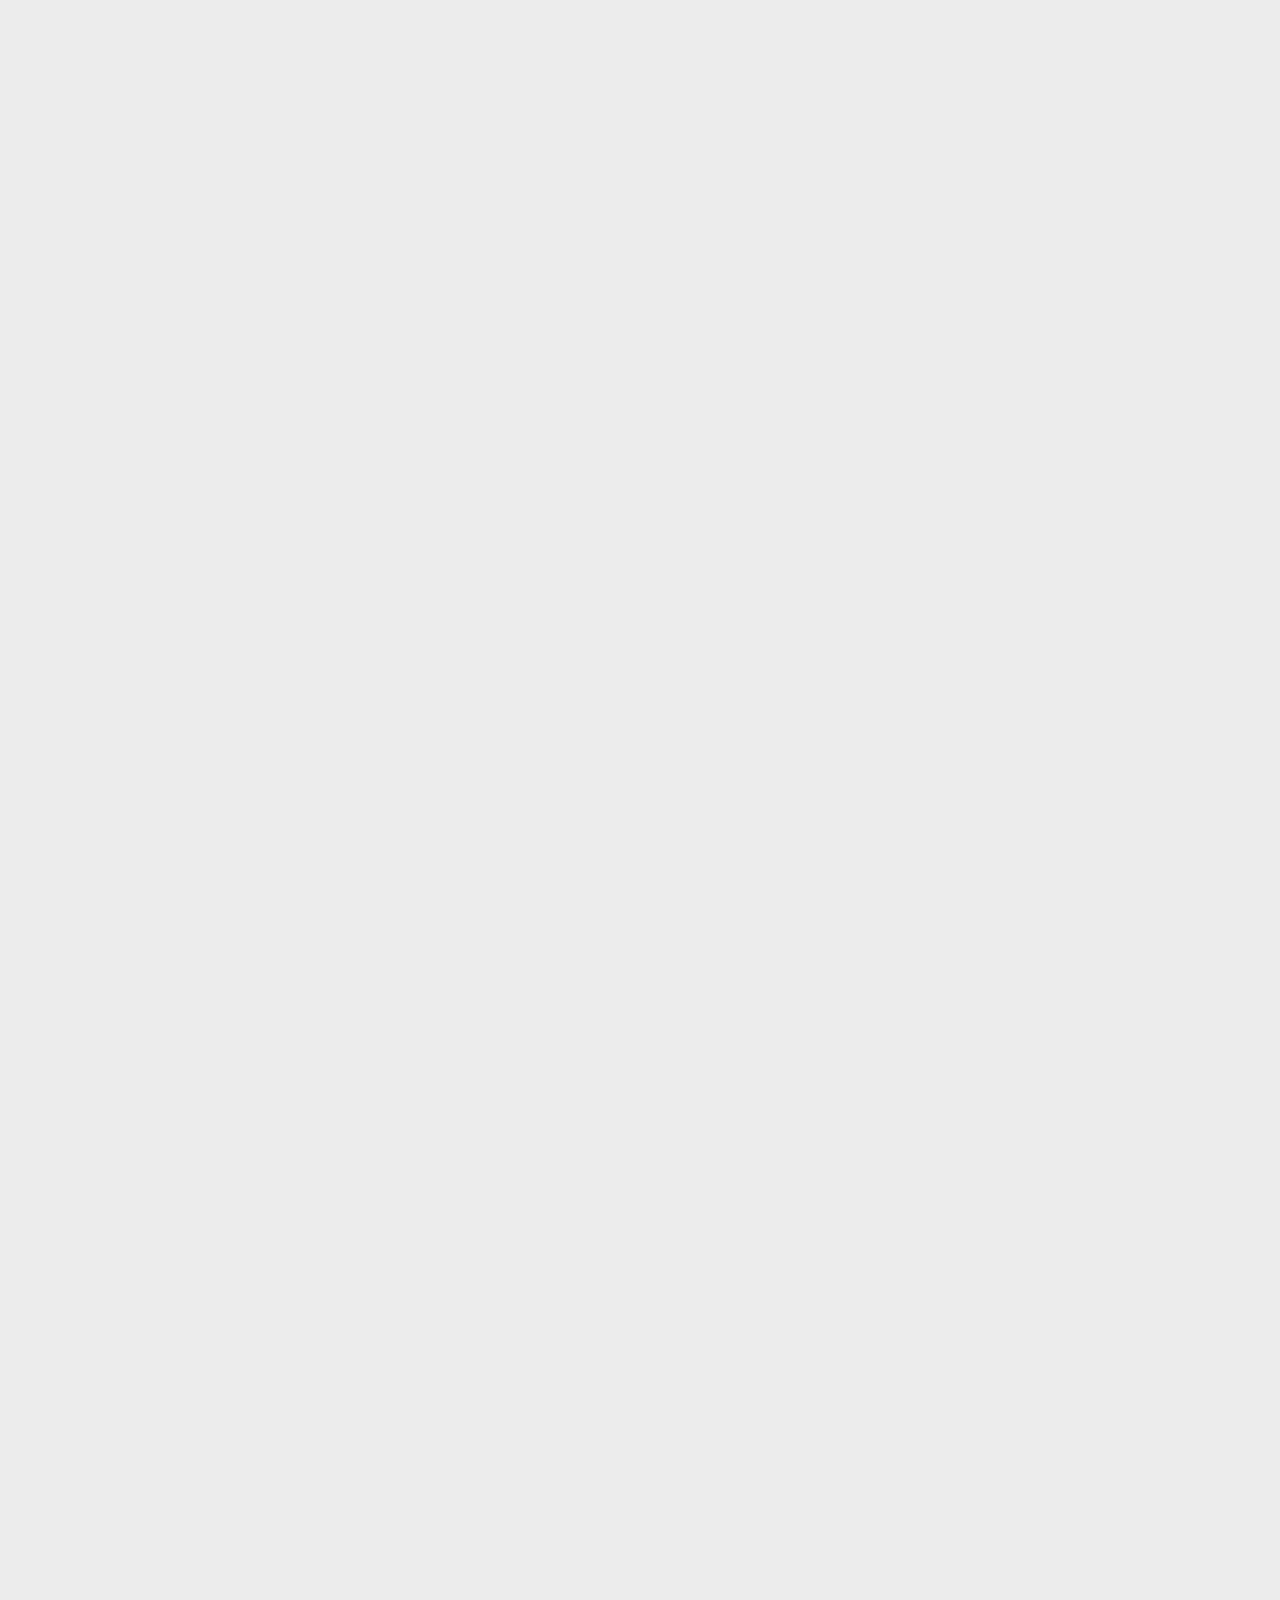
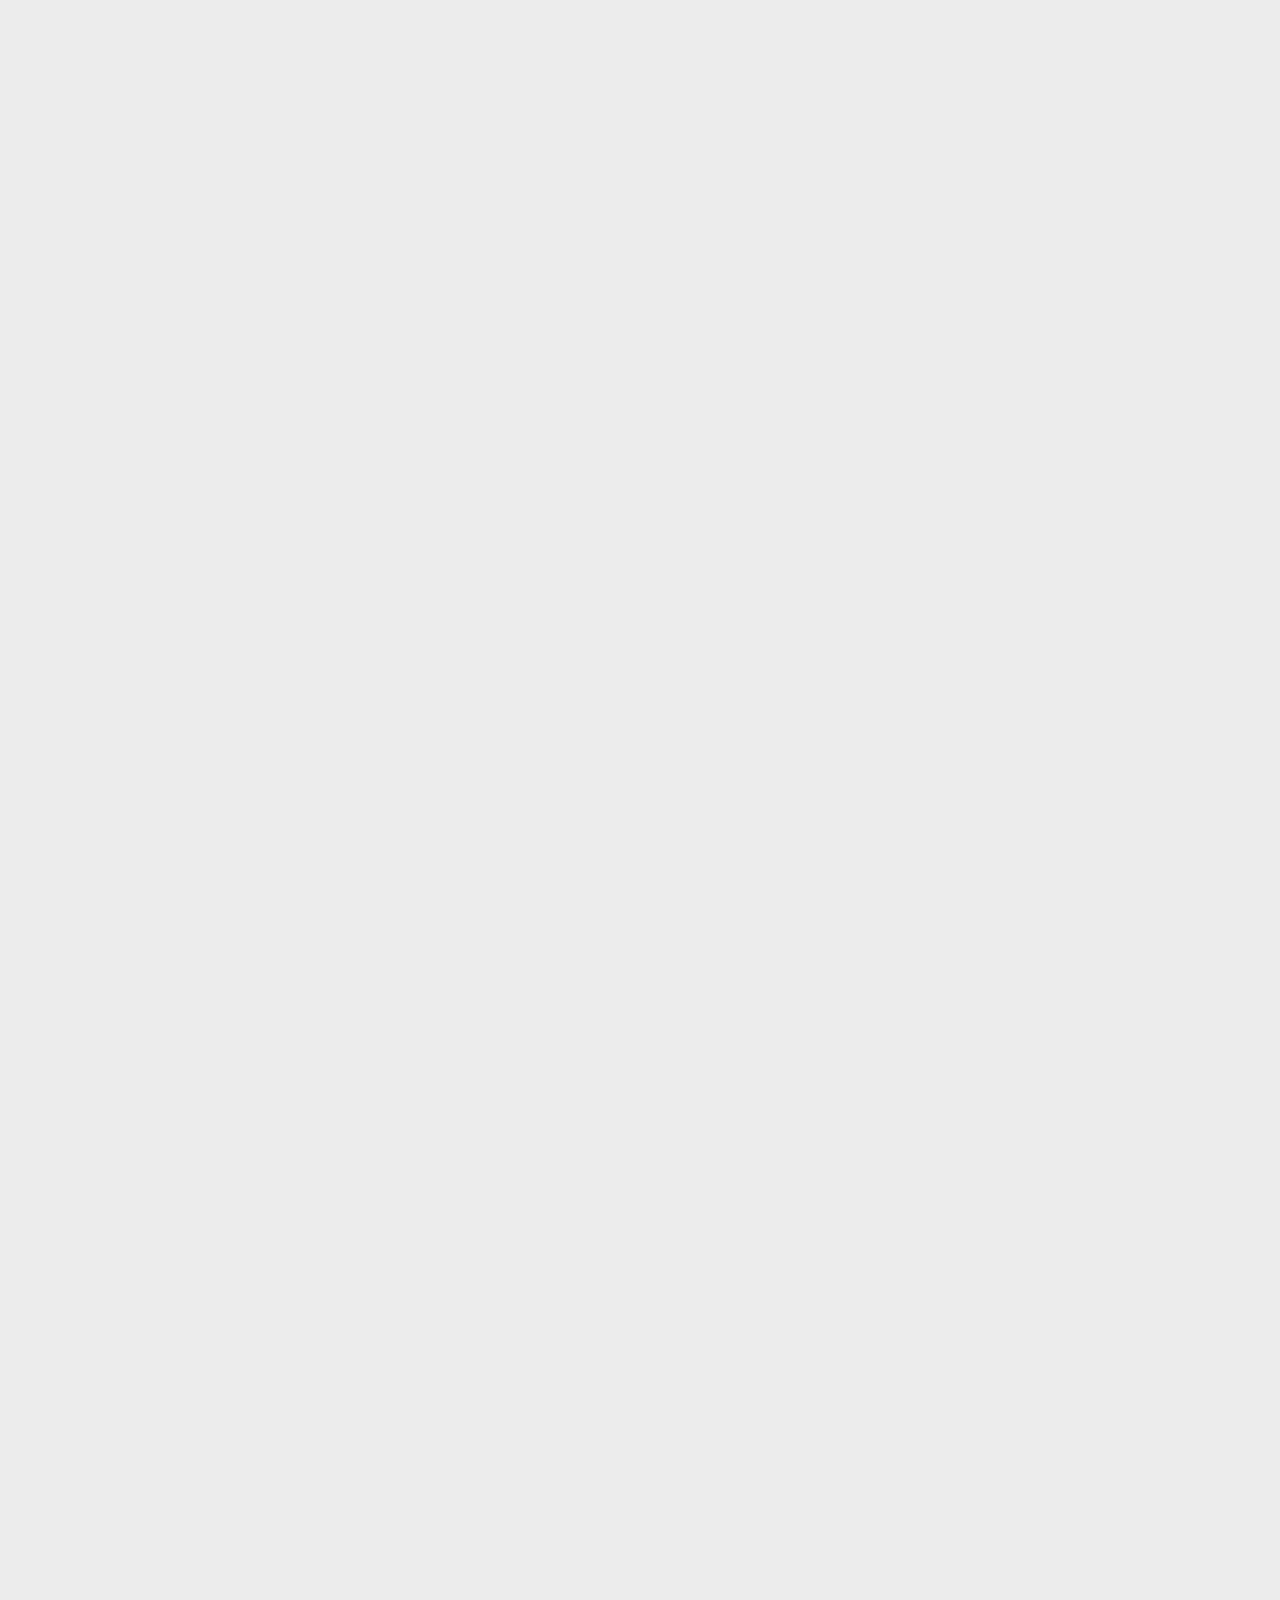
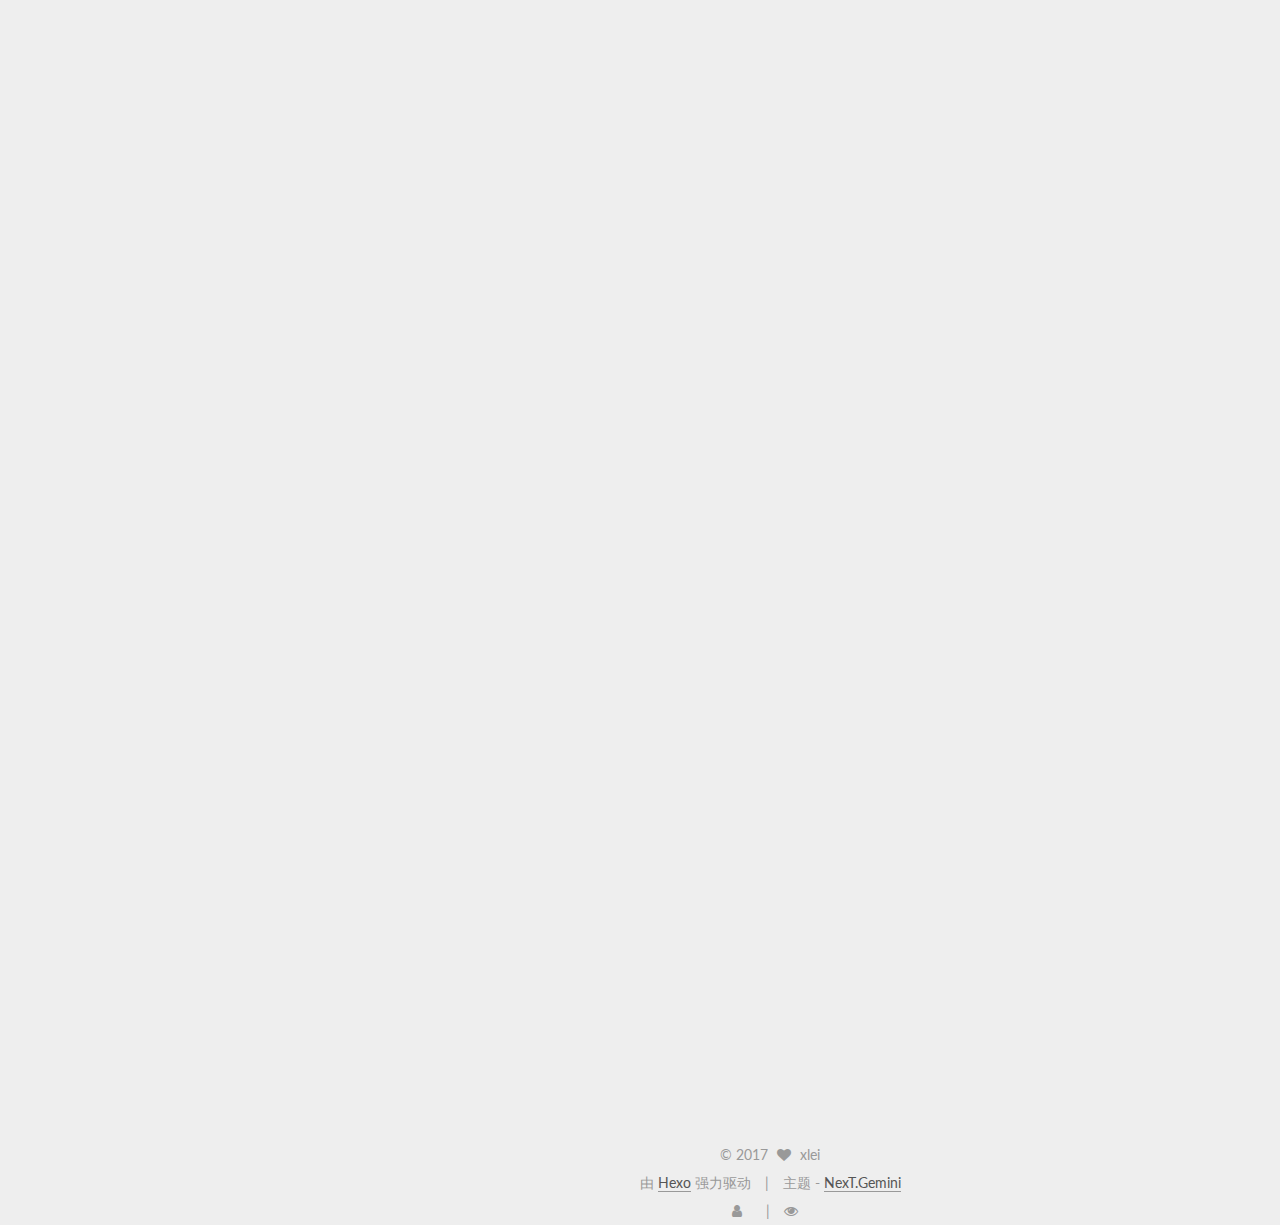
<file: 2017/08/08/研发团队管理总结/index.html>
<!DOCTYPE html>



  


<html class="theme-next gemini use-motion" lang="zh-Hans">
<head>
  <meta charset="UTF-8"/>
<meta http-equiv="X-UA-Compatible" content="IE=edge" />
<meta name="viewport" content="width=device-width, initial-scale=1, maximum-scale=1"/>
<meta name="theme-color" content="#222">









<meta http-equiv="Cache-Control" content="no-transform" />
<meta http-equiv="Cache-Control" content="no-siteapp" />















  
  
  <link href="/lib/fancybox/source/jquery.fancybox.css?v=2.1.5" rel="stylesheet" type="text/css" />




  
  
  
  

  
    
    
  

  

  

  

  

  
    
    
    <link href="//fonts.googleapis.com/css?family=Lato:300,300italic,400,400italic,700,700italic&subset=latin,latin-ext" rel="stylesheet" type="text/css">
  






<link href="/lib/font-awesome/css/font-awesome.min.css?v=4.6.2" rel="stylesheet" type="text/css" />

<link href="/css/main.css?v=5.1.2" rel="stylesheet" type="text/css" />


  <meta name="keywords" content="Hexo, NexT" />








  <link rel="shortcut icon" type="image/x-icon" href="/favicon.ico?v=5.1.2" />






<meta name="description" content="研发团队管理总结通过对移网运营项目实施过程复盘，达到以下目的：

为了解决问题而复盘,避免重复犯错
和团队成员一起寻找更高效达成目标的方法
引导团队成员去思考自身能做些什么以及怎么做
知道团队成员强弱项，合理分工

复盘回顾目标业务目标
建立自助服务平台，提升客户体验
通过工单流程驱动，实现订单端到端调度（一点接单，全网调度）
通过监控考核，促进高效运营

研发目标打造精品，团队培养，积累经验
评">
<meta property="og:type" content="article">
<meta property="og:title" content="研发团队管理总结">
<meta property="og:url" content="http://yoursite.com/2017/08/08/研发团队管理总结/index.html">
<meta property="og:site_name" content="带枪出巡">
<meta property="og:description" content="研发团队管理总结通过对移网运营项目实施过程复盘，达到以下目的：

为了解决问题而复盘,避免重复犯错
和团队成员一起寻找更高效达成目标的方法
引导团队成员去思考自身能做些什么以及怎么做
知道团队成员强弱项，合理分工

复盘回顾目标业务目标
建立自助服务平台，提升客户体验
通过工单流程驱动，实现订单端到端调度（一点接单，全网调度）
通过监控考核，促进高效运营

研发目标打造精品，团队培养，积累经验
评">
<meta property="og:image" content="http://yoursite.com/media/15016605297261/15022618870753.jpg">
<meta property="og:image" content="http://yoursite.com/media/14993963795713/15016601979440.jpg">
<meta property="og:updated_time" content="2017-08-13T10:18:17.000Z">
<meta name="twitter:card" content="summary">
<meta name="twitter:title" content="研发团队管理总结">
<meta name="twitter:description" content="研发团队管理总结通过对移网运营项目实施过程复盘，达到以下目的：

为了解决问题而复盘,避免重复犯错
和团队成员一起寻找更高效达成目标的方法
引导团队成员去思考自身能做些什么以及怎么做
知道团队成员强弱项，合理分工

复盘回顾目标业务目标
建立自助服务平台，提升客户体验
通过工单流程驱动，实现订单端到端调度（一点接单，全网调度）
通过监控考核，促进高效运营

研发目标打造精品，团队培养，积累经验
评">
<meta name="twitter:image" content="http://yoursite.com/media/15016605297261/15022618870753.jpg">



<script type="text/javascript" id="hexo.configurations">
  var NexT = window.NexT || {};
  var CONFIG = {
    root: '/',
    scheme: 'Gemini',
    sidebar: {"position":"left","display":"post","offset":12,"offset_float":12,"b2t":false,"scrollpercent":false,"onmobile":false},
    fancybox: true,
    tabs: true,
    motion: true,
    duoshuo: {
      userId: '0',
      author: '博主'
    },
    algolia: {
      applicationID: '',
      apiKey: '',
      indexName: '',
      hits: {"per_page":10},
      labels: {"input_placeholder":"Search for Posts","hits_empty":"We didn't find any results for the search: ${query}","hits_stats":"${hits} results found in ${time} ms"}
    }
  };
</script>



  <link rel="canonical" href="http://yoursite.com/2017/08/08/研发团队管理总结/"/>





  <title>研发团队管理总结 | 带枪出巡</title>
  





  <script type="text/javascript">
    var _hmt = _hmt || [];
    (function() {
      var hm = document.createElement("script");
      hm.src = "https://hm.baidu.com/hm.js?22d07258716d91a6d164a78fef76f79f";
      var s = document.getElementsByTagName("script")[0];
      s.parentNode.insertBefore(hm, s);
    })();
  </script>




</head>

<body itemscope itemtype="http://schema.org/WebPage" lang="zh-Hans">

  
  
    
  

  <div class="container sidebar-position-left page-post-detail ">
    <div class="headband"></div>

    <header id="header" class="header" itemscope itemtype="http://schema.org/WPHeader">
      <div class="header-inner"><div class="site-brand-wrapper">
  <div class="site-meta ">
    

    <div class="custom-logo-site-title">
      <a href="/"  class="brand" rel="start">
        <span class="logo-line-before"><i></i></span>
        <span class="site-title">带枪出巡</span>
        <span class="logo-line-after"><i></i></span>
      </a>
    </div>
      
        <p class="site-subtitle">中年危机</p>
      
  </div>

  <div class="site-nav-toggle">
    <button>
      <span class="btn-bar"></span>
      <span class="btn-bar"></span>
      <span class="btn-bar"></span>
    </button>
  </div>
</div>

<nav class="site-nav">
  

  
    <ul id="menu" class="menu">
      
        
        <li class="menu-item menu-item-home">
          <a href="/" rel="section">
            
              <i class="menu-item-icon fa fa-fw fa-home"></i> <br />
            
            首页
          </a>
        </li>
      
        
        <li class="menu-item menu-item-archives">
          <a href="/archives/" rel="section">
            
              <i class="menu-item-icon fa fa-fw fa-archive"></i> <br />
            
            归档
          </a>
        </li>
      
        
        <li class="menu-item menu-item-tags">
          <a href="/tags/" rel="section">
            
              <i class="menu-item-icon fa fa-fw fa-tags"></i> <br />
            
            标签
          </a>
        </li>
      

      
    </ul>
  

  
</nav>



 </div>
    </header>

    <main id="main" class="main">
      <div class="main-inner">
        <div class="content-wrap">
          <div id="content" class="content">
            

  <div id="posts" class="posts-expand">
    

  

  
  
  

  <article class="post post-type-normal" itemscope itemtype="http://schema.org/Article">
  
  
  
  <div class="post-block">
    <link itemprop="mainEntityOfPage" href="http://yoursite.com/2017/08/08/研发团队管理总结/">

    <span hidden itemprop="author" itemscope itemtype="http://schema.org/Person">
      <meta itemprop="name" content="xlei">
      <meta itemprop="description" content="">
      <meta itemprop="image" content="/images/avatar.jpg">
    </span>

    <span hidden itemprop="publisher" itemscope itemtype="http://schema.org/Organization">
      <meta itemprop="name" content="带枪出巡">
    </span>

    
      <header class="post-header">

        
        
          <h1 class="post-title" itemprop="name headline">研发团队管理总结</h1>
        

        <div class="post-meta">
          <span class="post-time">
            
              <span class="post-meta-item-icon">
                <i class="fa fa-calendar-o"></i>
              </span>
              
                <span class="post-meta-item-text">发表于</span>
              
              <time title="创建于" itemprop="dateCreated datePublished" datetime="2017-08-08T15:51:03+08:00">
                2017-08-08
              </time>
            

            

            
          </span>

          

          
            
              <span class="post-comments-count">
                <span class="post-meta-divider">|</span>
                <span class="post-meta-item-icon">
                  <i class="fa fa-comment-o"></i>
                </span>
                <a href="/2017/08/08/研发团队管理总结/#comments" itemprop="discussionUrl">
                  <span class="post-comments-count disqus-comment-count"
                        data-disqus-identifier="2017/08/08/研发团队管理总结/" itemprop="commentCount"></span>
                </a>
              </span>
            
          

          
          

          
            <span class="post-meta-divider">|</span>
            <span class="page-pv"><i class="fa fa-file-o"></i>
            <span class="busuanzi-value" id="busuanzi_value_page_pv" ></span>
            </span>
          

          

          

        </div>
      </header>
    

    
    
    
    <div class="post-body" itemprop="articleBody">

      
      

      
        <h1 id="研发团队管理总结"><a href="#研发团队管理总结" class="headerlink" title="研发团队管理总结"></a>研发团队管理总结</h1><p>通过对移网运营项目实施过程复盘，达到以下目的：</p>
<ul>
<li>为了解决问题而复盘,避免重复犯错</li>
<li>和团队成员一起寻找更高效达成目标的方法</li>
<li>引导团队成员去思考自身能做些什么以及怎么做</li>
<li>知道团队成员强弱项，合理分工</li>
</ul>
<h1 id="复盘"><a href="#复盘" class="headerlink" title="复盘"></a>复盘</h1><h2 id="回顾目标"><a href="#回顾目标" class="headerlink" title="回顾目标"></a>回顾目标</h2><h3 id="业务目标"><a href="#业务目标" class="headerlink" title="业务目标"></a>业务目标</h3><ul>
<li><del>建立自助服务平台，提升客户体验</del></li>
<li>通过工单流程驱动，实现订单端到端调度（一点接单，全网调度）</li>
<li>通过监控考核，促进高效运营</li>
</ul>
<h3 id="研发目标"><a href="#研发目标" class="headerlink" title="研发目标"></a>研发目标</h3><p>打造精品，团队培养，积累经验</p>
<h2 id="评估结果"><a href="#评估结果" class="headerlink" title="评估结果"></a>评估结果</h2><h3 id="亮点"><a href="#亮点" class="headerlink" title="亮点"></a>亮点</h3><ul>
<li>产品化复制，成功迁移综合订单并实现Oracle转Mysql</li>
<li>框架升级，引入前后端分离的开发方式，提升了高内聚低耦合的设计</li>
<li>系统水平拆分，运营与工单调度拆分为两个服务；并分别部署、减少压力</li>
<li>完善研发周例会，促进目标理解一致性，培养成员个人职业发展</li>
</ul>
<h3 id="不足之处"><a href="#不足之处" class="headerlink" title="不足之处"></a>不足之处</h3><ul>
<li>交付效率低</li>
<li>开发过程复杂</li>
<li>复用产品风险大</li>
</ul>
<h2 id="分析原因"><a href="#分析原因" class="headerlink" title="分析原因"></a>分析原因</h2><ol>
<li><p>研发流程管理执行不到位<br> （1）评审参与角色不够、不够深入；导致目标理解的偏差。<br> （2）需求模糊、不确定因素较多；未区分需求类型<br> （3）代码审查自动化后，缺乏执行流程推动<br> （4）人员变动风险未提前考虑</p>
</li>
<li><p>团队的开发效率不够理想<br> （1）用瀑布式开发方式进行版本迭代，开发任务路径较长<br> （2）开发前没有认真推敲打磨每个功能点，导致解释成本过高，被迫事后大量解释<br> （3）排查问题难、性能基础偏弱、可扩展性差、历史包袱沉重，系统耦合严重<br> （4）团队新人居多，开发经验较少，随着迭代版本规模和时间的推移，执行力、效率大幅度下降</p>
</li>
<li><p>对项目的质量及细节（如bug较多、稳定性、速度、体验等）的把控不足<br> （1）设计考虑不全面，规范要求贯彻不到位<br> （2）已有成果复用难度及风险过大，如订单调度模块，存在处处风险<br> （3）缺少问题解决经验、积累<br> （4）需求变更后，需要了解整个系统才可以正确修改，容易导致不相关模块出现bug<br> （5）技术的深度不够、架构不合理、基础能力支持弱</p>
</li>
</ol>
<a id="more"></a>
<h2 id="总结经验"><a href="#总结经验" class="headerlink" title="总结经验"></a>总结经验</h2><ol>
<li><p>未有服务化产品，新项目开发成本高</p>
<blockquote>
<p>该项目重要功能工单调度，我们在其他项目有丰富的积累，但在复用起来却困难重重；<br>目前还是按照先规划、再建设、再上线，开发周期长；<br>对行业的理解、积累大部分还是体现在规划上；而并未把这些业务理解与技术创新相结合，转化成快速、敏捷的产品服务支撑。</p>
</blockquote>
</li>
<li><p>技术积累跟不上PPT规划</p>
<blockquote>
<p>系统基础技术的债务：长时间的快速迭代过程中对于基础技术的投入过少，导致业务系统所依赖的基础架构不稳定。<br>人员的债务：长期的快速开发导致我们拥有了很好的业务系统开发人员，但是对于像基础框架、运维、安全等基础层面的研发人员准备不足。<br>快速开发的债务：在之前的快速开发中，我们舍弃了很多应当被考虑的技术细节，这些细节在过去客户体系不规范时没有显现。然而随着互联网架构冲击，这些缺失的技术细节产生的问题也越来越大。</p>
</blockquote>
</li>
</ol>
<h1 id="研发团队的探索与思考"><a href="#研发团队的探索与思考" class="headerlink" title="研发团队的探索与思考"></a>研发团队的探索与思考</h1><h2 id="目标："><a href="#目标：" class="headerlink" title="目标："></a>目标：</h2><ul>
<li>敏捷转型，完善各环节规范、流程及培训，达到高效高质</li>
<li>提供可复用的服务（产品+业务=服务），满足部门战略，新市场项目复制的快速支撑</li>
</ul>
<h2 id="以新项目驱动架构变革，百废待兴"><a href="#以新项目驱动架构变革，百废待兴" class="headerlink" title="以新项目驱动架构变革，百废待兴"></a>以新项目驱动架构变革，百废待兴</h2><p>借鉴上个项目开发的总结经验，以新项目驱动模块化开发落地，从核心功能切分成系统可承载的业务边界，使其增强为一个完全适配敏捷开发的企业级互联网IT架构，为后续项目快速实现业务定制化的服务能力。</p>
<blockquote>
<p>要做模块化的话，就要先从组件化开始，把系统拆分成多个组件，分离组件边界和责任，便于独立升级和维护。通过组件化的解耦，使其封装成通用能力和业务逻辑的复用，避免重复劳动，缩短业务开发和上线的流程，将这些可以复用的能力和组件固化下来、沉淀于框架产品，并以开放式、标准化的接口供不同的项目组装。</p>
</blockquote>
<p><strong>三大难关需要攻克：</strong></p>
<blockquote>
<p>业务边界领域模型的界定<br>分布式服务治理等技术经验积累<br>团队整体技术水平、敏捷能力的提升</p>
</blockquote>
<h3 id="业务拆分，核心业务先行"><a href="#业务拆分，核心业务先行" class="headerlink" title="业务拆分，核心业务先行"></a>业务拆分，核心业务先行</h3><h4 id="着重在需求评审、系统设计阶段（60-设计，40-开发）"><a href="#着重在需求评审、系统设计阶段（60-设计，40-开发）" class="headerlink" title="着重在需求评审、系统设计阶段（60%设计，40%开发）"></a>着重在需求评审、系统设计阶段（60%设计，40%开发）</h4><p>在设计阶段把系统进行分层，把核心业务进行拆分成模块单元，由每1、2个成员负责，根据版本迭代进行分布式部署，然后通过上层对下层的依赖和调度组成一个完整的系统.</p>
<blockquote>
<p>架构：模块化开发 + 分布式计算</p>
<p>各个模块以插件的形式存在。每个都可独立，相互解耦<br>各个模块具体实现与接口调用分离<br>各个模块由专人或小组进行管理</p>
<p>核心模块分布式+单体模块化，可减少业务拆分出错带来的影响，因为大的架构转变不可能不出问题，关键在于影响范围可控，并且未来可低成本平移微服务、SOA或其他架构。</p>
</blockquote>
<p><strong>事例（简单分析）：</strong></p>
<h3 id="研发流程，结合架构"><a href="#研发流程，结合架构" class="headerlink" title="研发流程，结合架构"></a>研发流程，结合架构</h3><p><strong>流程简化：</strong></p>
<blockquote>
<p>需求评审 -&gt; 设计评审 -&gt; 前|后端开发 -&gt; 联调 -&gt; 提测 </p>
</blockquote>
<p><strong>小团队集群</strong></p>
<blockquote>
<p>框架组（1-2人），维护基础框架、通用服务<br>业务组（每组1-2人），根据业务拆分的模块单元来分组，并使用框架提供的工程进行开发，每个模块可以独立运行</p>
</blockquote>
<p><strong>关键侧重环节：</strong></p>
<blockquote>
<p>需求与原型评审<br>UML建模评审、数据库设计评审、API规范设计评审<br>测试用例评审</p>
</blockquote>
<h3 id="团队积累，夯实基础"><a href="#团队积累，夯实基础" class="headerlink" title="团队积累，夯实基础"></a>团队积累，夯实基础</h3><h4 id="搭建环境（同步联通体系）："><a href="#搭建环境（同步联通体系）：" class="headerlink" title="搭建环境（同步联通体系）："></a>搭建环境（同步联通体系）：</h4><ul>
<li>[ ] 搭建gitlab管理代码，并使代码审查可持续可跟踪可在线讨论，形成信息透明</li>
<li>[ ] 使用maven库，由jenkins驱动，达到项目自动化构建、编译、部署。</li>
<li>[x] 自动化测试，Sonar扫描技术债务、覆盖率(单元测试覆盖率)、重复代码等实现项目代码质量的可持续监测</li>
</ul>
<h4 id="完善基础框架"><a href="#完善基础框架" class="headerlink" title="完善基础框架"></a>完善基础框架</h4><p><img src="/media/15016605297261/15022618870753.jpg" alt=""></p>
<h4 id="加强流程规范贯彻与培训指导："><a href="#加强流程规范贯彻与培训指导：" class="headerlink" title="加强流程规范贯彻与培训指导："></a>加强流程规范贯彻与培训指导：</h4><p><strong>梳理知识库，推动培训：</strong></p>
<p>项目：</p>
<blockquote>
<p>需求评审方法<br>估时方法<br>敏捷方法<br>任务管理</p>
</blockquote>
<p>技术：</p>
<blockquote>
<p>技术评审规范<br>开发手册与开发规范<br>CodeReview规范<br>技术债务管理</p>
</blockquote>
<p>管理：</p>
<blockquote>
<p>IDP个人发展规划<br>OKR目标管理<br>KPI绩效管理<br><img src="/media/14993963795713/15016601979440.jpg" alt=""></p>
</blockquote>
<h4 id="保持团队高度的沟通（每周研发例会）"><a href="#保持团队高度的沟通（每周研发例会）" class="headerlink" title="保持团队高度的沟通（每周研发例会）"></a>保持团队高度的沟通（每周研发例会）</h4><p><strong>开发阶段</strong></p>
<ul>
<li>工作任务全部迁移todo，每天更新，达到目标一致、沟通实时、问题透明；</li>
<li>强制推行编码规范，降低代码随意造成问题的概率；</li>
<li>规范化技术方案实施与评审机制，降低逻辑层面与架构层面造成问题的概率</li>
<li>code review，保障质量，解决共性问题</li>
</ul>
<p><strong>测试阶段</strong></p>
<ul>
<li>定期或不定期开展 Bug 评审会，清理库存 Bug，或者针对难以解决的 Bug 协商处理方案；</li>
<li>bug优先级安排，上线前遗留 Bug 的处理措施确定</li>
<li>对 Bug 的成因进行分析和标注，定时汇总并通告，让开发人员集体增长问题解决经验，减少同类问题多次出现的概率</li>
</ul>
<h2 id="小结"><a href="#小结" class="headerlink" title="小结"></a>小结</h2><p>综合以上，我深深地感受到了团队往敏捷转型发展的阻力，从规划、需求分析、系统设计到项目交付的期限，事实上留给技术的思考和开发成本较少。希望可以借助这段空档期，从架构、基础、人员、体系等方面大胆变革，拥抱不确定性带来的挑战和机遇。</p>

      
    </div>
    
    
    

    

    

    

    <footer class="post-footer">
      

      
      
      

      
        <div class="post-nav">
          <div class="post-nav-next post-nav-item">
            
              <a href="/2016/09/18/新员工试用期面谈/" rel="next" title="试用期考核及面谈">
                <i class="fa fa-chevron-left"></i> 试用期考核及面谈
              </a>
            
          </div>

          <span class="post-nav-divider"></span>

          <div class="post-nav-prev post-nav-item">
            
          </div>
        </div>
      

      
      
    </footer>
  </div>
  
  
  
  </article>



    <div class="post-spread">
      
    </div>
  </div>


          </div>
          


          
  <div class="comments" id="comments">
    
      <div id="disqus_thread">
        <noscript>
          Please enable JavaScript to view the
          <a href="https://disqus.com/?ref_noscript">comments powered by Disqus.</a>
        </noscript>
      </div>
    
  </div>


        </div>
        
          
  
  <div class="sidebar-toggle">
    <div class="sidebar-toggle-line-wrap">
      <span class="sidebar-toggle-line sidebar-toggle-line-first"></span>
      <span class="sidebar-toggle-line sidebar-toggle-line-middle"></span>
      <span class="sidebar-toggle-line sidebar-toggle-line-last"></span>
    </div>
  </div>

  <aside id="sidebar" class="sidebar">
    
    <div class="sidebar-inner">

      

      
        <ul class="sidebar-nav motion-element">
          <li class="sidebar-nav-toc sidebar-nav-active" data-target="post-toc-wrap" >
            文章目录
          </li>
          <li class="sidebar-nav-overview" data-target="site-overview">
            站点概览
          </li>
        </ul>
      

      <section class="site-overview sidebar-panel">
        <div class="site-author motion-element" itemprop="author" itemscope itemtype="http://schema.org/Person">
          <img class="site-author-image" itemprop="image"
               src="/images/avatar.jpg"
               alt="xlei" />
          <p class="site-author-name" itemprop="name">xlei</p>
           
              <p class="site-description motion-element" itemprop="description">贪多嚼不烂</p>
          
        </div>
        <nav class="site-state motion-element">

          
            <div class="site-state-item site-state-posts">
              <a href="/archives/">
                <span class="site-state-item-count">3</span>
                <span class="site-state-item-name">日志</span>
              </a>
            </div>
          

          

          

        </nav>

        

        <div class="links-of-author motion-element">
          
        </div>

        
        

        
        

        


      </section>

      
      <!--noindex-->
        <section class="post-toc-wrap motion-element sidebar-panel sidebar-panel-active">
          <div class="post-toc">

            
              
            

            
              <div class="post-toc-content"><ol class="nav"><li class="nav-item nav-level-1"><a class="nav-link" href="#研发团队管理总结"><span class="nav-number">1.</span> <span class="nav-text">研发团队管理总结</span></a></li><li class="nav-item nav-level-1"><a class="nav-link" href="#复盘"><span class="nav-number">2.</span> <span class="nav-text">复盘</span></a><ol class="nav-child"><li class="nav-item nav-level-2"><a class="nav-link" href="#回顾目标"><span class="nav-number">2.1.</span> <span class="nav-text">回顾目标</span></a><ol class="nav-child"><li class="nav-item nav-level-3"><a class="nav-link" href="#业务目标"><span class="nav-number">2.1.1.</span> <span class="nav-text">业务目标</span></a></li><li class="nav-item nav-level-3"><a class="nav-link" href="#研发目标"><span class="nav-number">2.1.2.</span> <span class="nav-text">研发目标</span></a></li></ol></li><li class="nav-item nav-level-2"><a class="nav-link" href="#评估结果"><span class="nav-number">2.2.</span> <span class="nav-text">评估结果</span></a><ol class="nav-child"><li class="nav-item nav-level-3"><a class="nav-link" href="#亮点"><span class="nav-number">2.2.1.</span> <span class="nav-text">亮点</span></a></li><li class="nav-item nav-level-3"><a class="nav-link" href="#不足之处"><span class="nav-number">2.2.2.</span> <span class="nav-text">不足之处</span></a></li></ol></li><li class="nav-item nav-level-2"><a class="nav-link" href="#分析原因"><span class="nav-number">2.3.</span> <span class="nav-text">分析原因</span></a></li><li class="nav-item nav-level-2"><a class="nav-link" href="#总结经验"><span class="nav-number">2.4.</span> <span class="nav-text">总结经验</span></a></li></ol></li><li class="nav-item nav-level-1"><a class="nav-link" href="#研发团队的探索与思考"><span class="nav-number">3.</span> <span class="nav-text">研发团队的探索与思考</span></a><ol class="nav-child"><li class="nav-item nav-level-2"><a class="nav-link" href="#目标："><span class="nav-number">3.1.</span> <span class="nav-text">目标：</span></a></li><li class="nav-item nav-level-2"><a class="nav-link" href="#以新项目驱动架构变革，百废待兴"><span class="nav-number">3.2.</span> <span class="nav-text">以新项目驱动架构变革，百废待兴</span></a><ol class="nav-child"><li class="nav-item nav-level-3"><a class="nav-link" href="#业务拆分，核心业务先行"><span class="nav-number">3.2.1.</span> <span class="nav-text">业务拆分，核心业务先行</span></a><ol class="nav-child"><li class="nav-item nav-level-4"><a class="nav-link" href="#着重在需求评审、系统设计阶段（60-设计，40-开发）"><span class="nav-number">3.2.1.1.</span> <span class="nav-text">着重在需求评审、系统设计阶段（60%设计，40%开发）</span></a></li></ol></li><li class="nav-item nav-level-3"><a class="nav-link" href="#研发流程，结合架构"><span class="nav-number">3.2.2.</span> <span class="nav-text">研发流程，结合架构</span></a></li><li class="nav-item nav-level-3"><a class="nav-link" href="#团队积累，夯实基础"><span class="nav-number">3.2.3.</span> <span class="nav-text">团队积累，夯实基础</span></a><ol class="nav-child"><li class="nav-item nav-level-4"><a class="nav-link" href="#搭建环境（同步联通体系）："><span class="nav-number">3.2.3.1.</span> <span class="nav-text">搭建环境（同步联通体系）：</span></a></li><li class="nav-item nav-level-4"><a class="nav-link" href="#完善基础框架"><span class="nav-number">3.2.3.2.</span> <span class="nav-text">完善基础框架</span></a></li><li class="nav-item nav-level-4"><a class="nav-link" href="#加强流程规范贯彻与培训指导："><span class="nav-number">3.2.3.3.</span> <span class="nav-text">加强流程规范贯彻与培训指导：</span></a></li><li class="nav-item nav-level-4"><a class="nav-link" href="#保持团队高度的沟通（每周研发例会）"><span class="nav-number">3.2.3.4.</span> <span class="nav-text">保持团队高度的沟通（每周研发例会）</span></a></li></ol></li></ol></li><li class="nav-item nav-level-2"><a class="nav-link" href="#小结"><span class="nav-number">3.3.</span> <span class="nav-text">小结</span></a></li></ol></li></ol></div>
            

          </div>
        </section>
      <!--/noindex-->
      

      

    </div>
  </aside>


        
      </div>
    </main>

    <footer id="footer" class="footer">
      <div class="footer-inner">
        <div class="copyright" >
  
  &copy; 
  <span itemprop="copyrightYear">2017</span>
  <span class="with-love">
    <i class="fa fa-heart"></i>
  </span>
  <span class="author" itemprop="copyrightHolder">xlei</span>
</div>


<div class="powered-by">
  由 <a class="theme-link" href="https://hexo.io">Hexo</a> 强力驱动
</div>

<div class="theme-info">
  主题 -
  <a class="theme-link" href="https://github.com/iissnan/hexo-theme-next">
    NexT.Gemini
  </a>
</div>


        
<div class="busuanzi-count">
  <script async src="https://dn-lbstatics.qbox.me/busuanzi/2.3/busuanzi.pure.mini.js"></script>

  
    <span class="site-uv">
      <i class="fa fa-user"></i>
      <span class="busuanzi-value" id="busuanzi_value_site_uv"></span>
      
    </span>
  

  
    <span class="site-pv">
      <i class="fa fa-eye"></i>
      <span class="busuanzi-value" id="busuanzi_value_site_pv"></span>
      
    </span>
  
</div>





  <script type="text/javascript">
    (function() {
      var hm = document.createElement("script");
      hm.src = "//tajs.qq.com/stats?sId=63375006";
      var s = document.getElementsByTagName("script")[0];
      s.parentNode.insertBefore(hm, s);
    })();
  </script>




        
      </div>
    </footer>

    
      <div class="back-to-top">
        <i class="fa fa-arrow-up"></i>
        
      </div>
    

  </div>

  

<script type="text/javascript">
  if (Object.prototype.toString.call(window.Promise) !== '[object Function]') {
    window.Promise = null;
  }
</script>









  












  
  <script type="text/javascript" src="/lib/jquery/index.js?v=2.1.3"></script>

  
  <script type="text/javascript" src="/lib/fastclick/lib/fastclick.min.js?v=1.0.6"></script>

  
  <script type="text/javascript" src="/lib/jquery_lazyload/jquery.lazyload.js?v=1.9.7"></script>

  
  <script type="text/javascript" src="/lib/velocity/velocity.min.js?v=1.2.1"></script>

  
  <script type="text/javascript" src="/lib/velocity/velocity.ui.min.js?v=1.2.1"></script>

  
  <script type="text/javascript" src="/lib/fancybox/source/jquery.fancybox.pack.js?v=2.1.5"></script>


  


  <script type="text/javascript" src="/js/src/utils.js?v=5.1.2"></script>

  <script type="text/javascript" src="/js/src/motion.js?v=5.1.2"></script>



  
  


  <script type="text/javascript" src="/js/src/affix.js?v=5.1.2"></script>

  <script type="text/javascript" src="/js/src/schemes/pisces.js?v=5.1.2"></script>



  
  <script type="text/javascript" src="/js/src/scrollspy.js?v=5.1.2"></script>
<script type="text/javascript" src="/js/src/post-details.js?v=5.1.2"></script>



  


  <script type="text/javascript" src="/js/src/bootstrap.js?v=5.1.2"></script>



  


  

    
      <script id="dsq-count-scr" src="https://xlei.disqus.com/count.js" async></script>
    

    
      <script type="text/javascript">
        var disqus_config = function () {
          this.page.url = 'http://yoursite.com/2017/08/08/研发团队管理总结/';
          this.page.identifier = '2017/08/08/研发团队管理总结/';
          this.page.title = '研发团队管理总结';
        };
        var d = document, s = d.createElement('script');
        s.src = 'https://xlei.disqus.com/embed.js';
        s.setAttribute('data-timestamp', '' + +new Date());
        (d.head || d.body).appendChild(s);
      </script>
    

  




	





  








  





  

  

  

  

  

  

</body>
</html>
</file>
<file: css/main.css>
/* normalize.css v3.0.2 | MIT License | git.io/normalize */
html {
  font-family: sans-serif; /* 1 */
  -ms-text-size-adjust: 100%; /* 2 */
  -webkit-text-size-adjust: 100%; /* 2 */
}
body {
  margin: 0;
}
article,
aside,
details,
figcaption,
figure,
footer,
header,
hgroup,
main,
menu,
nav,
section,
summary {
  display: block;
}
audio,
canvas,
progress,
video {
  display: inline-block; /* 1 */
  vertical-align: baseline; /* 2 */
}
audio:not([controls]) {
  display: none;
  height: 0;
}
[hidden],
template {
  display: none;
}
a {
  background-color: transparent;
}
a:active,
a:hover {
  outline: 0;
}
abbr[title] {
  border-bottom: 1px dotted;
}
b,
strong {
  font-weight: bold;
}
dfn {
  font-style: italic;
}
h1 {
  font-size: 2em;
  margin: 0.67em 0;
}
mark {
  background: #ff0;
  color: #000;
}
small {
  font-size: 80%;
}
sub,
sup {
  font-size: 75%;
  line-height: 0;
  position: relative;
  vertical-align: baseline;
}
sup {
  top: -0.5em;
}
sub {
  bottom: -0.25em;
}
img {
  border: 0;
}
svg:not(:root) {
  overflow: hidden;
}
figure {
  margin: 1em 40px;
}
hr {
  -moz-box-sizing: content-box;
  box-sizing: content-box;
  height: 0;
}
pre {
  overflow: auto;
}
code,
kbd,
pre,
samp {
  font-family: monospace, monospace;
  font-size: 1em;
}
button,
input,
optgroup,
select,
textarea {
  color: inherit; /* 1 */
  font: inherit; /* 2 */
  margin: 0; /* 3 */
}
button {
  overflow: visible;
}
button,
select {
  text-transform: none;
}
button,
html input[type="button"],
input[type="reset"],
input[type="submit"] {
  -webkit-appearance: button; /* 2 */
  cursor: pointer; /* 3 */
}
button[disabled],
html input[disabled] {
  cursor: default;
}
button::-moz-focus-inner,
input::-moz-focus-inner {
  border: 0;
  padding: 0;
}
input {
  line-height: normal;
}
input[type="checkbox"],
input[type="radio"] {
  box-sizing: border-box; /* 1 */
  padding: 0; /* 2 */
}
input[type="number"]::-webkit-inner-spin-button,
input[type="number"]::-webkit-outer-spin-button {
  height: auto;
}
input[type="search"] {
  -webkit-appearance: textfield; /* 1 */
  -moz-box-sizing: content-box;
  -webkit-box-sizing: content-box; /* 2 */
  box-sizing: content-box;
}
input[type="search"]::-webkit-search-cancel-button,
input[type="search"]::-webkit-search-decoration {
  -webkit-appearance: none;
}
fieldset {
  border: 1px solid #c0c0c0;
  margin: 0 2px;
  padding: 0.35em 0.625em 0.75em;
}
legend {
  border: 0; /* 1 */
  padding: 0; /* 2 */
}
textarea {
  overflow: auto;
}
optgroup {
  font-weight: bold;
}
table {
  border-collapse: collapse;
  border-spacing: 0;
}
td,
th {
  padding: 0;
}
::selection {
  background: #262a30;
  color: #fff;
}
body {
  position: relative;
  font-family: 'Lato', "PingFang SC", "Microsoft YaHei", sans-serif;
  font-size: 14px;
  line-height: 2;
  color: #555;
  background: #eee;
}
@media (max-width: 767px) {
  body {
    padding-right: 0 !important;
  }
}
@media (min-width: 768px) and (max-width: 991px) {
  body {
    padding-right: 0 !important;
  }
}
@media (min-width: 1600px) {
  body {
    font-size: 16px;
  }
}
h1,
h2,
h3,
h4,
h5,
h6 {
  margin: 0;
  padding: 0;
  font-weight: bold;
  line-height: 1.5;
  font-family: 'Lato', "PingFang SC", "Microsoft YaHei", sans-serif;
}
h2,
h3,
h4,
h5,
h6 {
  margin: 20px 0 15px;
}
h1 {
  font-size: 22px;
}
@media (max-width: 767px) {
  h1 {
    font-size: 18px;
  }
}
h2 {
  font-size: 20px;
}
@media (max-width: 767px) {
  h2 {
    font-size: 16px;
  }
}
h3 {
  font-size: 18px;
}
@media (max-width: 767px) {
  h3 {
    font-size: 14px;
  }
}
h4 {
  font-size: 16px;
}
@media (max-width: 767px) {
  h4 {
    font-size: 12px;
  }
}
h5 {
  font-size: 14px;
}
@media (max-width: 767px) {
  h5 {
    font-size: 10px;
  }
}
h6 {
  font-size: 12px;
}
@media (max-width: 767px) {
  h6 {
    font-size: 8px;
  }
}
p {
  margin: 0 0 20px 0;
}
a {
  color: #555;
  text-decoration: none;
  border-bottom: 1px solid #999;
  word-wrap: break-word;
}
a:hover {
  color: #222;
  border-bottom-color: #222;
}
blockquote {
  margin: 0;
  padding: 0;
}
img {
  display: block;
  margin: auto;
  max-width: 100%;
  height: auto;
}
hr {
  margin: 40px 0;
  height: 3px;
  border: none;
  background-color: #ddd;
  background-image: repeating-linear-gradient(-45deg, #fff, #fff 4px, transparent 4px, transparent 8px);
}
blockquote {
  padding: 0 15px;
  color: #666;
  border-left: 4px solid #ddd;
}
blockquote cite::before {
  content: "-";
  padding: 0 5px;
}
dt {
  font-weight: 700;
}
dd {
  margin: 0;
  padding: 0;
}
kbd {
  border: 1px solid #ccc;
  border-radius: 0.2em;
  box-shadow: 0.1em 0.1em 0.2em rgba(0,0,0,0.1);
  background-color: #f9f9f9;
  font-family: inherit;
  background-image: -webkit-linear-gradient(top, #eee, #fff, #eee);
  padding: 0.1em 0.3em;
  white-space: nowrap;
}
.text-left {
  text-align: left;
}
.text-center {
  text-align: center;
}
.text-right {
  text-align: right;
}
.text-justify {
  text-align: justify;
}
.text-nowrap {
  white-space: nowrap;
}
.text-lowercase {
  text-transform: lowercase;
}
.text-uppercase {
  text-transform: uppercase;
}
.text-capitalize {
  text-transform: capitalize;
}
.center-block {
  display: block;
  margin-left: auto;
  margin-right: auto;
}
.clearfix:before,
.clearfix:after {
  content: " ";
  display: table;
}
.clearfix:after {
  clear: both;
}
.pullquote {
  width: 45%;
}
.pullquote.left {
  float: left;
  margin-left: 5px;
  margin-right: 10px;
}
.pullquote.right {
  float: right;
  margin-left: 10px;
  margin-right: 5px;
}
.affix.affix.affix {
  position: fixed;
}
.translation {
  margin-top: -20px;
  font-size: 14px;
  color: #999;
}
.scrollbar-measure {
  width: 100px;
  height: 100px;
  overflow: scroll;
  position: absolute;
  top: -9999px;
}
.use-motion .motion-element {
  opacity: 0;
}
table {
  margin: 20px 0;
  width: 100%;
  border-collapse: collapse;
  border-spacing: 0;
  border: 1px solid #ddd;
  font-size: 14px;
  table-layout: fixed;
  word-wrap: break-all;
}
table>tbody>tr:nth-of-type(odd) {
  background-color: #f9f9f9;
}
table>tbody>tr:hover {
  background-color: #f5f5f5;
}
caption,
th,
td {
  padding: 8px;
  text-align: left;
  vertical-align: middle;
  font-weight: normal;
}
th,
td {
  border-bottom: 3px solid #ddd;
  border-right: 1px solid #eee;
}
th {
  padding-bottom: 10px;
  font-weight: 700;
}
td {
  border-bottom-width: 1px;
}
html,
body {
  height: 100%;
}
.container {
  position: relative;
  min-height: 100%;
}
.header-inner {
  margin: 0 auto;
  padding: 100px 0 70px;
  width: calc(100% - 252px);
}
@media (min-width: 1600px) {
  .container .header-inner {
    width: 900px;
  }
}
.main-inner {
  margin: 0 auto;
  width: calc(100% - 252px);
}
@media (min-width: 1600px) {
  .container .main-inner {
    width: 900px;
  }
}
.footer {
  width: 100%;
  min-height: 50px;
}
.footer-inner {
  box-sizing: border-box;
  margin: 20px auto;
  width: calc(100% - 252px);
}
@media (min-width: 1600px) {
  .container .footer-inner {
    width: 900px;
  }
}
pre,
.highlight {
  overflow: auto;
  margin: 20px 0;
  padding: 0;
  font-size: 13px;
  color: #4d4d4c;
  background: #f7f7f7;
  line-height: 1.6;
}
pre,
code {
  font-family: consolas, Menlo, "PingFang SC", "Microsoft YaHei", monospace;
}
code {
  padding: 2px 4px;
  word-wrap: break-word;
  color: #555;
  background: #eee;
  border-radius: 3px;
  font-size: 13px;
}
pre code {
  padding: 0;
  color: #4d4d4c;
  background: none;
  text-shadow: none;
}
.highlight {
  border-radius: 1px;
}
.highlight pre {
  border: none;
  margin: 0;
  padding: 10px 0;
}
.highlight table {
  margin: 0;
  width: auto;
  border: none;
}
.highlight td {
  border: none;
  padding: 0;
}
.highlight figcaption {
  font-size: 1em;
  color: #4d4d4c;
  line-height: 1em;
  margin-bottom: 1em;
}
.highlight figcaption:before,
.highlight figcaption:after {
  content: " ";
  display: table;
}
.highlight figcaption:after {
  clear: both;
}
.highlight figcaption a {
  float: right;
  color: #4d4d4c;
}
.highlight figcaption a:hover {
  border-bottom-color: #4d4d4c;
}
.highlight .gutter pre {
  padding-left: 10px;
  padding-right: 10px;
  color: #869194;
  text-align: right;
  background-color: #eff2f3;
}
.highlight .code pre {
  width: 100%;
  padding-left: 10px;
  padding-right: 10px;
  background-color: #f7f7f7;
}
.highlight .line {
  height: 20px;
}
.gutter {
  -webkit-user-select: none;
  -moz-user-select: none;
  -ms-user-select: none;
  user-select: none;
}
.gist table {
  width: auto;
}
.gist table td {
  border: none;
}
pre .deletion {
  background: #fdd;
}
pre .addition {
  background: #dfd;
}
pre .meta {
  color: #8959a8;
}
pre .comment {
  color: #8e908c;
}
pre .variable,
pre .attribute,
pre .tag,
pre .regexp,
pre .ruby .constant,
pre .xml .tag .title,
pre .xml .pi,
pre .xml .doctype,
pre .html .doctype,
pre .css .id,
pre .css .class,
pre .css .pseudo {
  color: #c82829;
}
pre .number,
pre .preprocessor,
pre .built_in,
pre .literal,
pre .params,
pre .constant,
pre .command {
  color: #f5871f;
}
pre .ruby .class .title,
pre .css .rules .attribute,
pre .string,
pre .value,
pre .inheritance,
pre .header,
pre .ruby .symbol,
pre .xml .cdata,
pre .special,
pre .number,
pre .formula {
  color: #718c00;
}
pre .title,
pre .css .hexcolor {
  color: #3e999f;
}
pre .function,
pre .python .decorator,
pre .python .title,
pre .ruby .function .title,
pre .ruby .title .keyword,
pre .perl .sub,
pre .javascript .title,
pre .coffeescript .title {
  color: #4271ae;
}
pre .keyword,
pre .javascript .function {
  color: #8959a8;
}
.full-image.full-image.full-image {
  border: none;
  max-width: 100%;
  width: auto;
  margin: 20px auto;
}
@media (min-width: 992px) {
  .full-image.full-image.full-image {
    max-width: none;
    width: 118%;
    margin: 0 -9%;
  }
}
.blockquote-center,
.page-home .post-type-quote blockquote,
.page-post-detail .post-type-quote blockquote {
  position: relative;
  margin: 40px 0;
  padding: 0;
  border-left: none;
  text-align: center;
}
.blockquote-center::before,
.page-home .post-type-quote blockquote::before,
.page-post-detail .post-type-quote blockquote::before,
.blockquote-center::after,
.page-home .post-type-quote blockquote::after,
.page-post-detail .post-type-quote blockquote::after {
  position: absolute;
  content: ' ';
  display: block;
  width: 100%;
  height: 24px;
  opacity: 0.2;
  background-repeat: no-repeat;
  background-position: 0 -6px;
  background-size: 22px 22px;
}
.blockquote-center::before,
.page-home .post-type-quote blockquote::before,
.page-post-detail .post-type-quote blockquote::before {
  top: -20px;
  background-image: url("../images/quote-l.svg");
  border-top: 1px solid #ccc;
}
.blockquote-center::after,
.page-home .post-type-quote blockquote::after,
.page-post-detail .post-type-quote blockquote::after {
  bottom: -20px;
  background-image: url("../images/quote-r.svg");
  border-bottom: 1px solid #ccc;
  background-position: 100% 8px;
}
.blockquote-center p,
.page-home .post-type-quote blockquote p,
.page-post-detail .post-type-quote blockquote p,
.blockquote-center div,
.page-home .post-type-quote blockquote div,
.page-post-detail .post-type-quote blockquote div {
  text-align: center;
}
.post .post-body .group-picture img {
  box-sizing: border-box;
  padding: 0 3px;
  border: none;
}
.post .group-picture-row {
  overflow: hidden;
  margin-top: 6px;
}
.post .group-picture-row:first-child {
  margin-top: 0;
}
.post .group-picture-column {
  float: left;
}
.page-post-detail .post-body .group-picture-column {
  float: none;
  margin-top: 10px;
  width: auto !important;
}
.page-post-detail .post-body .group-picture-column img {
  margin: 0 auto;
}
.page-archive .group-picture-container {
  overflow: hidden;
}
.page-archive .group-picture-row {
  float: left;
}
.page-archive .group-picture-row:first-child {
  margin-top: 6px;
}
.page-archive .group-picture-column {
  max-width: 150px;
  max-height: 150px;
}
.post-body .note {
  position: relative;
  padding: 15px;
  margin-bottom: 20px;
  border: 1px solid #eee;
  border-left-width: 5px;
  border-radius: 3px;
}
.post-body .note h2,
.post-body .note h3,
.post-body .note h4,
.post-body .note h5,
.post-body .note h6 {
  margin-top: 0;
  margin-bottom: 0;
  border-bottom: initial;
  padding-top: 0 !important;
}
.post-body .note p:first-child,
.post-body .note ul:first-child,
.post-body .note ol:first-child,
.post-body .note table:first-child,
.post-body .note pre:first-child,
.post-body .note blockquote:first-child {
  margin-top: 0;
}
.post-body .note p:last-child,
.post-body .note ul:last-child,
.post-body .note ol:last-child,
.post-body .note table:last-child,
.post-body .note pre:last-child,
.post-body .note blockquote:last-child {
  margin-bottom: 0;
}
.post-body .note.default {
  border-left-color: #777;
}
.post-body .note.default h2,
.post-body .note.default h3,
.post-body .note.default h4,
.post-body .note.default h5,
.post-body .note.default h6 {
  color: #777;
}
.post-body .note.primary {
  border-left-color: #6f42c1;
}
.post-body .note.primary h2,
.post-body .note.primary h3,
.post-body .note.primary h4,
.post-body .note.primary h5,
.post-body .note.primary h6 {
  color: #6f42c1;
}
.post-body .note.info {
  border-left-color: #428bca;
}
.post-body .note.info h2,
.post-body .note.info h3,
.post-body .note.info h4,
.post-body .note.info h5,
.post-body .note.info h6 {
  color: #428bca;
}
.post-body .note.success {
  border-left-color: #5cb85c;
}
.post-body .note.success h2,
.post-body .note.success h3,
.post-body .note.success h4,
.post-body .note.success h5,
.post-body .note.success h6 {
  color: #5cb85c;
}
.post-body .note.warning {
  border-left-color: #f0ad4e;
}
.post-body .note.warning h2,
.post-body .note.warning h3,
.post-body .note.warning h4,
.post-body .note.warning h5,
.post-body .note.warning h6 {
  color: #f0ad4e;
}
.post-body .note.danger {
  border-left-color: #d9534f;
}
.post-body .note.danger h2,
.post-body .note.danger h3,
.post-body .note.danger h4,
.post-body .note.danger h5,
.post-body .note.danger h6 {
  color: #d9534f;
}
.post-body .label {
  display: inline;
  padding: 0 2px;
  white-space: nowrap;
}
.post-body .label.default {
  background-color: #f0f0f0;
}
.post-body .label.primary {
  background-color: #efe6f7;
}
.post-body .label.info {
  background-color: #e5f2f8;
}
.post-body .label.success {
  background-color: #e7f4e9;
}
.post-body .label.warning {
  background-color: #fcf6e1;
}
.post-body .label.danger {
  background-color: #fae8eb;
}
.post-body .tabs {
  position: relative;
  display: block;
  margin-bottom: 20px;
  padding-top: 10px;
}
.post-body .tabs ul.nav-tabs {
  margin: 0;
  padding: 0;
  display: flex;
  margin-bottom: -1px;
}
@media (max-width: 413px) {
  .post-body .tabs ul.nav-tabs {
    display: block;
    margin-bottom: 5px;
  }
}
.post-body .tabs ul.nav-tabs li.tab {
  list-style-type: none !important;
  margin: 0 0.25em 0 0;
  border-top: 3px solid transparent;
  border-left: 1px solid transparent;
  border-right: 1px solid transparent;
}
@media (max-width: 413px) {
  .post-body .tabs ul.nav-tabs li.tab {
    margin: initial;
    border-top: 1px solid transparent;
    border-left: 3px solid transparent;
    border-right: 1px solid transparent;
    border-bottom: 1px solid transparent;
  }
}
.post-body .tabs ul.nav-tabs li.tab a {
  outline: 0;
  border-bottom: initial;
  display: block;
  line-height: 1.8em;
  padding: 0.25em 0.75em;
  transition-duration: 0.2s;
  transition-timing-function: ease-out;
  transition-delay: 0s;
}
.post-body .tabs ul.nav-tabs li.tab a i {
  width: 1.285714285714286em;
}
.post-body .tabs ul.nav-tabs li.tab.active {
  border-top: 3px solid #fc6423;
  border-left: 1px solid #ddd;
  border-right: 1px solid #ddd;
  background-color: #fff;
}
@media (max-width: 413px) {
  .post-body .tabs ul.nav-tabs li.tab.active {
    border-top: 1px solid #ddd;
    border-left: 3px solid #fc6423;
    border-right: 1px solid #ddd;
    border-bottom: 1px solid #ddd;
  }
}
.post-body .tabs ul.nav-tabs li.tab.active a {
  cursor: default;
  color: #555;
}
.post-body .tabs .tab-content {
  background-color: #fff;
}
.post-body .tabs .tab-content .tab-pane {
  border: 1px solid #ddd;
  padding: 20px 20px 0 20px;
}
.post-body .tabs .tab-content .tab-pane:not(.active) {
  display: none !important;
}
.post-body .tabs .tab-content .tab-pane.active {
  display: block !important;
}
.btn {
  display: inline-block;
  padding: 0 20px;
  font-size: 14px;
  color: #fff;
  background: #222;
  border: 2px solid #555;
  text-decoration: none;
  border-radius: 0;
  transition-property: background-color;
  transition-duration: 0.2s;
  transition-timing-function: ease-in-out;
  transition-delay: 0s;
}
.btn:hover,
.post-button .btn:hover {
  border-color: #222;
  color: #fff;
  background: #222;
}
.btn-bar {
  display: block;
  width: 22px;
  height: 2px;
  background: #555;
  border-radius: 1px;
}
.btn-bar+.btn-bar {
  margin-top: 4px;
}
.pagination {
  margin: 120px 0 40px;
  text-align: center;
  border-top: 1px solid #eee;
}
.page-number-basic,
.pagination .prev,
.pagination .next,
.pagination .page-number,
.pagination .space {
  display: inline-block;
  position: relative;
  top: -1px;
  margin: 0 10px;
  padding: 0 10px;
  line-height: 30px;
}
@media (max-width: 767px) {
  .page-number-basic,
  .pagination .prev,
  .pagination .next,
  .pagination .page-number,
  .pagination .space {
    margin: 0 5px;
  }
}
.pagination .prev,
.pagination .next,
.pagination .page-number {
  border-bottom: 0;
  border-top: 1px solid #eee;
  transition-property: border-color;
  transition-duration: 0.2s;
  transition-timing-function: ease-in-out;
  transition-delay: 0s;
}
.pagination .prev:hover,
.pagination .next:hover,
.pagination .page-number:hover {
  border-top-color: #222;
}
.pagination .space {
  padding: 0;
  margin: 0;
}
.pagination .prev {
  margin-left: 0;
}
.pagination .next {
  margin-right: 0;
}
.pagination .page-number.current {
  color: #fff;
  background: #ccc;
  border-top-color: #ccc;
}
@media (max-width: 767px) {
  .pagination {
    border-top: none;
  }
  .pagination .prev,
  .pagination .next,
  .pagination .page-number {
    margin-bottom: 10px;
    border-top: 0;
    border-bottom: 1px solid #eee;
  }
  .pagination .prev:hover,
  .pagination .next:hover,
  .pagination .page-number:hover {
    border-bottom-color: #222;
  }
}
.comments {
  margin: 60px 20px 0;
}
.tag-cloud {
  text-align: center;
}
.tag-cloud a {
  display: inline-block;
  margin: 10px;
}
.back-to-top {
  box-sizing: border-box;
  position: fixed;
  bottom: -100px;
  right: 30px;
  z-index: 1050;
  padding: 0 6px;
  width: 24px;
  background: #222;
  font-size: 12px;
  opacity: 0.6;
  color: #fff;
  cursor: pointer;
  text-align: center;
  -webkit-transform: translateZ(0);
  transition-property: bottom;
  transition-duration: 0.2s;
  transition-timing-function: ease-in-out;
  transition-delay: 0s;
}
@media (min-width: 768px) and (max-width: 991px) {
  .back-to-top {
    display: none !important;
  }
}
@media (max-width: 767px) {
  .back-to-top {
    display: none !important;
  }
}
.back-to-top.back-to-top-on {
  bottom: 30px;
}
.header {
  background: transparent;
}
.header-inner {
  position: relative;
}
.headband {
  height: 3px;
  background: #222;
}
.site-meta {
  margin: 0;
  text-align: center;
}
@media (max-width: 767px) {
  .site-meta {
    text-align: center;
  }
}
.brand {
  position: relative;
  display: inline-block;
  padding: 0 40px;
  color: #fff;
  background: #222;
  border-bottom: none;
}
.brand:hover {
  color: #fff;
}
.logo {
  display: inline-block;
  margin-right: 5px;
  line-height: 36px;
  vertical-align: top;
}
.site-title {
  display: inline-block;
  vertical-align: top;
  line-height: 36px;
  font-size: 20px;
  font-weight: normal;
  font-family: 'Lato', "PingFang SC", "Microsoft YaHei", sans-serif;
}
.site-subtitle {
  margin-top: 10px;
  font-size: 13px;
  color: #ddd;
}
.use-motion .brand {
  opacity: 0;
}
.use-motion .logo,
.use-motion .site-title,
.use-motion .site-subtitle {
  opacity: 0;
  position: relative;
  top: -10px;
}
.site-nav-toggle {
  display: none;
  position: absolute;
  top: 10px;
  left: 10px;
}
@media (max-width: 767px) {
  .site-nav-toggle {
    display: block;
  }
}
.site-nav-toggle button {
  margin-top: 2px;
  padding: 9px 10px;
  background: transparent;
  border: none;
}
@media (max-width: 767px) {
  .site-nav {
    display: none;
    margin: 0 -10px;
    padding: 0 10px;
    clear: both;
    border-top: 1px solid #ddd;
  }
}
@media (min-width: 768px) and (max-width: 991px) {
  .site-nav {
    display: block !important;
  }
}
@media (min-width: 992px) {
  .site-nav {
    display: block !important;
  }
}
.menu {
  margin-top: 20px;
  padding-left: 0;
  text-align: center;
}
.menu .menu-item {
  display: inline-block;
  margin: 0 10px;
  list-style: none;
}
@media screen and (max-width: 767px) {
  .menu .menu-item {
    margin-top: 10px;
  }
}
.menu .menu-item a {
  display: block;
  font-size: 13px;
  line-height: inherit;
  border-bottom: 1px solid transparent;
  transition-property: border-color;
  transition-duration: 0.2s;
  transition-timing-function: ease-in-out;
  transition-delay: 0s;
}
.menu .menu-item a:hover,
.menu-item-active a {
  border-bottom-color: #222;
}
.menu .menu-item .fa {
  margin-right: 5px;
}
.use-motion .menu-item {
  opacity: 0;
}
.post-body {
  font-family: 'Lato', "PingFang SC", "Microsoft YaHei", sans-serif;
}
@media (max-width: 767px) {
  .post-body {
    word-break: break-word;
  }
}
.post-body .fancybox img {
  display: block !important;
  margin: 0 auto;
  cursor: pointer;
  cursor: zoom-in;
  cursor: -webkit-zoom-in;
}
.post-body .image-caption,
.post-body .figure .caption {
  margin: 10px auto 15px;
  text-align: center;
  font-size: 14px;
  color: #999;
  font-weight: bold;
  line-height: 1;
}
.post-sticky-flag {
  display: inline-block;
  font-size: 16px;
  -ms-transform: rotate(30deg);
  -webkit-transform: rotate(30deg);
  -moz-transform: rotate(30deg);
  -ms-transform: rotate(30deg);
  -o-transform: rotate(30deg);
  transform: rotate(30deg);
}
.posts-expand {
  padding-top: 40px;
}
@media (max-width: 767px) {
  .posts-expand {
    margin: 0 20px;
  }
  .post-body pre {
    padding: 10px;
  }
  .post-body pre .gutter pre {
    padding-right: 10px;
  }
  .post-body .highlight {
    margin-left: 0px;
    margin-right: 0px;
    padding: 0;
  }
  .post-body .highlight .gutter pre {
    padding-right: 10px;
  }
}
@media (min-width: 992px) {
  .posts-expand .post-body {
    text-align: justify;
  }
}
.posts-expand .post-body h2,
.posts-expand .post-body h3,
.posts-expand .post-body h4,
.posts-expand .post-body h5,
.posts-expand .post-body h6 {
  padding-top: 10px;
}
.posts-expand .post-body h2 .header-anchor,
.posts-expand .post-body h3 .header-anchor,
.posts-expand .post-body h4 .header-anchor,
.posts-expand .post-body h5 .header-anchor,
.posts-expand .post-body h6 .header-anchor {
  float: right;
  margin-left: 10px;
  color: #ccc;
  border-bottom-style: none;
  visibility: hidden;
}
.posts-expand .post-body h2 .header-anchor:hover,
.posts-expand .post-body h3 .header-anchor:hover,
.posts-expand .post-body h4 .header-anchor:hover,
.posts-expand .post-body h5 .header-anchor:hover,
.posts-expand .post-body h6 .header-anchor:hover {
  color: inherit;
}
.posts-expand .post-body h2:hover .header-anchor,
.posts-expand .post-body h3:hover .header-anchor,
.posts-expand .post-body h4:hover .header-anchor,
.posts-expand .post-body h5:hover .header-anchor,
.posts-expand .post-body h6:hover .header-anchor {
  visibility: visible;
}
.posts-expand .post-body ul li {
  list-style: circle;
}
.posts-expand .post-body img {
  box-sizing: border-box;
  margin: auto;
  padding: 3px;
  border: 1px solid #ddd;
}
.posts-expand .fancybox img {
  margin: 0 auto;
}
@media (max-width: 767px) {
  .posts-collapse {
    margin: 0 20px;
  }
  .posts-collapse .post-title,
  .posts-collapse .post-meta {
    display: block;
    width: auto;
    text-align: left;
  }
}
.posts-collapse {
  position: relative;
  z-index: 1010;
  margin-left: 55px;
}
.posts-collapse::after {
  content: " ";
  position: absolute;
  top: 20px;
  left: 0;
  margin-left: -2px;
  width: 4px;
  height: 100%;
  background: #f5f5f5;
  z-index: -1;
}
@media (max-width: 767px) {
  .posts-collapse {
    margin: 0 20px;
  }
}
.posts-collapse .collection-title {
  position: relative;
  margin: 60px 0;
}
.posts-collapse .collection-title h1,
.posts-collapse .collection-title h2 {
  margin-left: 20px;
}
.posts-collapse .collection-title small {
  color: #bbb;
  margin-left: 5px;
}
.posts-collapse .collection-title::before {
  content: " ";
  position: absolute;
  left: 0;
  top: 50%;
  margin-left: -4px;
  margin-top: -4px;
  width: 8px;
  height: 8px;
  background: #bbb;
  border-radius: 50%;
}
.posts-collapse .post {
  margin: 30px 0;
}
.posts-collapse .post-header {
  position: relative;
  transition-duration: 0.2s;
  transition-timing-function: ease-in-out;
  transition-delay: 0s;
  transition-property: border;
  border-bottom: 1px dashed #ccc;
}
.posts-collapse .post-header::before {
  content: " ";
  position: absolute;
  left: 0;
  top: 12px;
  width: 6px;
  height: 6px;
  margin-left: -4px;
  background: #bbb;
  border-radius: 50%;
  border: 1px solid #fff;
  transition-duration: 0.2s;
  transition-timing-function: ease-in-out;
  transition-delay: 0s;
  transition-property: background;
}
.posts-collapse .post-header:hover {
  border-bottom-color: #666;
}
.posts-collapse .post-header:hover::before {
  background: #222;
}
.posts-collapse .post-meta {
  position: absolute;
  font-size: 12px;
  left: 20px;
  top: 5px;
}
.posts-collapse .post-comments-count {
  display: none;
}
.posts-collapse .post-title {
  margin-left: 60px;
  font-size: 16px;
  font-weight: normal;
  line-height: inherit;
}
.posts-collapse .post-title::after {
  margin-left: 3px;
  opacity: 0.6;
}
.posts-collapse .post-title a {
  color: #666;
  border-bottom: none;
}
.page-home .post-type-quote .post-header,
.page-post-detail .post-type-quote .post-header,
.page-home .post-type-quote .post-tags,
.page-post-detail .post-type-quote .post-tags {
  display: none;
}
.posts-expand .post-title {
  font-size: 26px;
  text-align: center;
  word-break: break-word;
  font-weight: 400;
}
@media (max-width: 767px) {
  .posts-expand .post-title {
    font-size: 22px;
  }
}
.posts-expand .post-title-link {
  display: inline-block;
  position: relative;
  color: #555;
  border-bottom: none;
  line-height: 1.2;
  vertical-align: top;
}
.posts-expand .post-title-link::before {
  content: "";
  position: absolute;
  width: 100%;
  height: 2px;
  bottom: 0;
  left: 0;
  background-color: #000;
  visibility: hidden;
  -webkit-transform: scaleX(0);
  -moz-transform: scaleX(0);
  -ms-transform: scaleX(0);
  -o-transform: scaleX(0);
  transform: scaleX(0);
  transition-duration: 0.2s;
  transition-timing-function: ease-in-out;
  transition-delay: 0s;
}
.posts-expand .post-title-link:hover::before {
  visibility: visible;
  -webkit-transform: scaleX(1);
  -moz-transform: scaleX(1);
  -ms-transform: scaleX(1);
  -o-transform: scaleX(1);
  transform: scaleX(1);
}
.posts-expand .post-title-link .fa {
  font-size: 16px;
}
.posts-expand .post-meta {
  margin: 3px 0 60px 0;
  color: #999;
  font-family: 'Lato', "PingFang SC", "Microsoft YaHei", sans-serif;
  font-size: 12px;
  text-align: center;
}
.posts-expand .post-meta .post-category-list {
  display: inline-block;
  margin: 0;
  padding: 3px;
}
.posts-expand .post-meta .post-category-list-link {
  color: #999;
}
.posts-expand .post-meta .post-description {
  font-size: 14px;
  margin-top: 2px;
}
.post-wordcount {
  display: inline-block;
}
.post-meta-divider {
  margin: 0 0.5em;
}
.post-meta-item-icon {
  margin-right: 3px;
}
@media (min-width: 768px) and (max-width: 991px) {
  .post-meta-item-icon {
    display: inline-block;
  }
}
@media (max-width: 767px) {
  .post-meta-item-icon {
    display: inline-block;
  }
}
@media (min-width: 768px) and (max-width: 991px) {
  .post-meta-item-text {
    display: none;
  }
}
@media (max-width: 767px) {
  .post-meta-item-text {
    display: none;
  }
}
@media (max-width: 767px) {
  .posts-expand .post-comments-count {
    display: none;
  }
}
.post-button {
  margin-top: 50px;
}
.post-button .btn {
  color: #555;
  font-size: 14px;
  background: #fff;
  border-radius: 2px;
  line-height: 2;
  margin: 0 4px 8px 4px;
}
.post-button .fa-fw {
  width: 1.285714285714286em;
  text-align: left;
}
.posts-expand .post-tags {
  margin-top: 40px;
  text-align: center;
}
.posts-expand .post-tags a {
  display: inline-block;
  margin-right: 10px;
  font-size: 13px;
}
.post-nav {
  display: table;
  margin-top: 15px;
  width: 100%;
  border-top: 1px solid #eee;
}
.post-nav-divider {
  display: table-cell;
  width: 10%;
}
.post-nav-item {
  display: table-cell;
  padding: 10px 0 0 0;
  width: 45%;
  vertical-align: top;
}
.post-nav-item a {
  position: relative;
  display: block;
  line-height: 25px;
  font-size: 14px;
  color: #555;
  border-bottom: none;
}
.post-nav-item a:hover {
  color: #222;
  border-bottom: none;
}
.post-nav-item a:active {
  top: 2px;
}
.post-nav-item .fa {
  position: absolute;
  top: 8px;
  left: 0;
  font-size: 12px;
}
.post-nav-next a {
  padding-left: 15px;
}
.post-nav-prev {
  text-align: right;
}
.post-nav-prev a {
  padding-right: 15px;
}
.post-nav-prev .fa {
  right: 0;
  left: auto;
}
.posts-expand .post-eof {
  display: block;
  margin: 80px auto 60px;
  width: 8%;
  height: 1px;
  background: #ccc;
  text-align: center;
}
.post:last-child .post-eof.post-eof.post-eof {
  display: none;
}
.post-gallery {
  display: table;
  table-layout: fixed;
  width: 100%;
  border-collapse: separate;
}
.post-gallery-row {
  display: table-row;
}
.post-gallery .post-gallery-img {
  display: table-cell;
  text-align: center;
  vertical-align: middle;
  border: none;
}
.post-gallery .post-gallery-img img {
  max-width: 100%;
  max-height: 100%;
  border: none;
}
.fancybox-close,
.fancybox-close:hover {
  border: none;
}
.rtl.post-body p,
.rtl.post-body a,
.rtl.post-body h1,
.rtl.post-body h2,
.rtl.post-body h3,
.rtl.post-body h4,
.rtl.post-body h5,
.rtl.post-body h6,
.rtl.post-body li,
.rtl.post-body ul,
.rtl.post-body ol {
  direction: rtl;
  font-family: UKIJ Ekran;
}
.rtl.post-title {
  font-family: UKIJ Ekran;
}
.sidebar {
  position: fixed;
  right: 0;
  top: 0;
  bottom: 0;
  width: 0;
  z-index: 1040;
  box-shadow: inset 0 2px 6px #000;
  background: #222;
  -webkit-transform: translateZ(0);
}
.sidebar a {
  color: #999;
  border-bottom-color: #555;
}
.sidebar a:hover {
  color: #eee;
}
@media (min-width: 768px) and (max-width: 991px) {
  .sidebar {
    display: none !important;
  }
}
@media (max-width: 767px) {
  .sidebar {
    display: none !important;
  }
}
.sidebar-inner {
  position: relative;
  padding: 20px 10px;
  color: #999;
  text-align: center;
}
.sidebar-toggle {
  position: fixed;
  right: 30px;
  bottom: 45px;
  width: 14px;
  height: 14px;
  padding: 5px;
  background: #222;
  line-height: 0;
  z-index: 1050;
  cursor: pointer;
  -webkit-transform: translateZ(0);
}
@media (min-width: 768px) and (max-width: 991px) {
  .sidebar-toggle {
    display: none !important;
  }
}
@media (max-width: 767px) {
  .sidebar-toggle {
    display: none !important;
  }
}
.sidebar-toggle-line {
  position: relative;
  display: inline-block;
  vertical-align: top;
  height: 2px;
  width: 100%;
  background: #fff;
  margin-top: 3px;
}
.sidebar-toggle-line:first-child {
  margin-top: 0;
}
.site-author-image {
  display: block;
  margin: 0 auto;
  padding: 2px;
  max-width: 120px;
  height: auto;
  border: 1px solid #eee;
}
.site-author-name {
  margin: 0;
  text-align: center;
  color: #222;
  font-weight: 600;
}
.site-description {
  margin-top: 0;
  text-align: center;
  font-size: 13px;
  color: #999;
}
.site-state {
  overflow: hidden;
  line-height: 1.4;
  white-space: nowrap;
  text-align: center;
}
.site-state-item {
  display: inline-block;
  padding: 0 15px;
  border-left: 1px solid #eee;
}
.site-state-item:first-child {
  border-left: none;
}
.site-state-item a {
  border-bottom: none;
}
.site-state-item-count {
  display: block;
  text-align: center;
  color: inherit;
  font-weight: 600;
  font-size: 16px;
}
.site-state-item-name {
  font-size: 13px;
  color: #999;
}
.feed-link {
  margin-top: 20px;
}
.feed-link a {
  display: inline-block;
  padding: 0 15px;
  color: #fc6423;
  border: 1px solid #fc6423;
  border-radius: 4px;
}
.feed-link a i {
  color: #fc6423;
  font-size: 14px;
}
.feed-link a:hover {
  color: #fff;
  background: #fc6423;
}
.feed-link a:hover i {
  color: #fff;
}
.links-of-author {
  margin-top: 20px;
  display: flex;
  flex-wrap: wrap;
  justify-content: center;
}
.links-of-author a {
  display: inline-block;
  vertical-align: middle;
  margin-right: 10px;
  margin-bottom: 10px;
  border-bottom-color: #555;
  font-size: 13px;
}
.links-of-author a:before {
  display: inline-block;
  vertical-align: middle;
  margin-right: 3px;
  content: " ";
  width: 4px;
  height: 4px;
  border-radius: 50%;
  background: #9eff79;
}
.links-of-blogroll {
  font-size: 13px;
}
.links-of-blogroll-title {
  margin-top: 20px;
  font-size: 14px;
  font-weight: 600;
}
.links-of-blogroll-list {
  margin: 0;
  padding: 0;
  list-style: none;
}
.links-of-blogroll-item {
  padding: 2px 10px;
}
.links-of-blogroll-item a {
  max-width: 280px;
  box-sizing: border-box;
  display: inline-block;
  overflow: hidden;
  white-space: nowrap;
  text-overflow: ellipsis;
}
.sidebar-nav {
  margin: 0 0 20px;
  padding-left: 0;
}
.sidebar-nav li {
  display: inline-block;
  cursor: pointer;
  border-bottom: 1px solid transparent;
  font-size: 14px;
  color: #555;
}
.sidebar-nav li:hover {
  color: #fc6423;
}
.page-post-detail .sidebar-nav-toc {
  padding: 0 5px;
}
.page-post-detail .sidebar-nav-overview {
  margin-left: 10px;
}
.sidebar-nav .sidebar-nav-active {
  color: #fc6423;
  border-bottom-color: #fc6423;
}
.sidebar-nav .sidebar-nav-active:hover {
  color: #fc6423;
}
.sidebar-panel {
  display: none;
}
.sidebar-panel-active {
  display: block;
}
.post-toc-empty {
  font-size: 14px;
  color: #666;
}
.post-toc-wrap {
  overflow: hidden;
}
.post-toc {
  overflow: auto;
}
.post-toc ol {
  margin: 0;
  padding: 0 2px 5px 10px;
  text-align: left;
  list-style: none;
  font-size: 14px;
}
.post-toc ol > ol {
  padding-left: 0;
}
.post-toc ol a {
  transition-duration: 0.2s;
  transition-timing-function: ease-in-out;
  transition-delay: 0s;
  transition-property: all;
  color: #666;
  border-bottom-color: #ccc;
}
.post-toc ol a:hover {
  color: #000;
  border-bottom-color: #000;
}
.post-toc .nav-item {
  overflow: hidden;
  text-overflow: ellipsis;
  white-space: nowrap;
  line-height: 1.8;
}
.post-toc .nav .nav-child {
  display: none;
}
.post-toc .nav .active > .nav-child {
  display: block;
}
.post-toc .nav .active-current > .nav-child {
  display: block;
}
.post-toc .nav .active-current > .nav-child > .nav-item {
  display: block;
}
.post-toc .nav .active > a {
  color: #fc6423;
  border-bottom-color: #fc6423;
}
.post-toc .nav .active-current > a {
  color: #fc6423;
}
.post-toc .nav .active-current > a:hover {
  color: #fc6423;
}
.footer {
  font-size: 14px;
  color: #999;
  padding-top: 20px;
}
.footer img {
  border: none;
}
.footer-inner {
  text-align: center;
}
.with-love {
  display: inline-block;
  margin: 0 5px;
}
.powered-by,
.theme-info {
  display: inline-block;
}
.powered-by {
  margin-right: 10px;
}
.powered-by::after {
  content: "|";
  padding-left: 10px;
}
.cc-license {
  margin-top: 10px;
  text-align: center;
}
.cc-license .cc-opacity {
  opacity: 0.7;
  border-bottom: none;
}
.cc-license .cc-opacity:hover {
  opacity: 0.9;
}
.cc-license img {
  display: inline-block;
}
.theme-next #ds-thread #ds-reset {
  color: #555;
}
.theme-next #ds-thread #ds-reset .ds-replybox {
  margin-bottom: 30px;
}
.theme-next #ds-thread #ds-reset .ds-replybox .ds-avatar,
.theme-next #ds-reset .ds-avatar img {
  box-shadow: none;
}
.theme-next #ds-thread #ds-reset .ds-textarea-wrapper {
  border-color: #c7d4e1;
  background: none;
  border-top-right-radius: 3px;
  border-top-left-radius: 3px;
}
.theme-next #ds-thread #ds-reset .ds-textarea-wrapper textarea {
  height: 60px;
}
.theme-next #ds-reset .ds-rounded-top {
  border-radius: 0;
}
.theme-next #ds-thread #ds-reset .ds-post-toolbar {
  box-sizing: border-box;
  border: 1px solid #c7d4e1;
  background: #f6f8fa;
}
.theme-next #ds-thread #ds-reset .ds-post-options {
  height: 40px;
  border: none;
  background: none;
}
.theme-next #ds-thread #ds-reset .ds-toolbar-buttons {
  top: 11px;
}
.theme-next #ds-thread #ds-reset .ds-sync {
  top: 5px;
}
.theme-next #ds-thread #ds-reset .ds-post-button {
  top: 4px;
  right: 5px;
  width: 90px;
  height: 30px;
  border: 1px solid #c5ced7;
  border-radius: 3px;
  background-image: linear-gradient(#fbfbfc, #f5f7f9);
  color: #60676d;
}
.theme-next #ds-thread #ds-reset .ds-post-button:hover {
  background-position: 0 -30px;
  color: #60676d;
}
.theme-next #ds-thread #ds-reset .ds-comments-info {
  padding: 10px 0;
}
.theme-next #ds-thread #ds-reset .ds-sort {
  display: none;
}
.theme-next #ds-thread #ds-reset li.ds-tab a.ds-current {
  border: none;
  background: #f6f8fa;
  color: #60676d;
}
.theme-next #ds-thread #ds-reset li.ds-tab a.ds-current:hover {
  background-color: #e9f0f7;
  color: #60676d;
}
.theme-next #ds-thread #ds-reset li.ds-tab a {
  border-radius: 2px;
  padding: 5px;
}
.theme-next #ds-thread #ds-reset .ds-login-buttons p {
  color: #999;
  line-height: 36px;
}
.theme-next #ds-thread #ds-reset .ds-login-buttons .ds-service-list li {
  height: 28px;
}
.theme-next #ds-thread #ds-reset .ds-service-list a {
  background: none;
  padding: 5px;
  border: 1px solid;
  border-radius: 3px;
  text-align: center;
}
.theme-next #ds-thread #ds-reset .ds-service-list a:hover {
  color: #fff;
  background: #666;
}
.theme-next #ds-thread #ds-reset .ds-service-list .ds-weibo {
  color: #fc9b00;
  border-color: #fc9b00;
}
.theme-next #ds-thread #ds-reset .ds-service-list .ds-weibo:hover {
  background: #fc9b00;
}
.theme-next #ds-thread #ds-reset .ds-service-list .ds-qq {
  color: #60a3ec;
  border-color: #60a3ec;
}
.theme-next #ds-thread #ds-reset .ds-service-list .ds-qq:hover {
  background: #60a3ec;
}
.theme-next #ds-thread #ds-reset .ds-service-list .ds-renren {
  color: #2e7ac4;
  border-color: #2e7ac4;
}
.theme-next #ds-thread #ds-reset .ds-service-list .ds-renren:hover {
  background: #2e7ac4;
}
.theme-next #ds-thread #ds-reset .ds-service-list .ds-douban {
  color: #37994c;
  border-color: #37994c;
}
.theme-next #ds-thread #ds-reset .ds-service-list .ds-douban:hover {
  background: #37994c;
}
.theme-next #ds-thread #ds-reset .ds-service-list .ds-kaixin {
  color: #fef20d;
  border-color: #fef20d;
}
.theme-next #ds-thread #ds-reset .ds-service-list .ds-kaixin:hover {
  background: #fef20d;
}
.theme-next #ds-thread #ds-reset .ds-service-list .ds-netease {
  color: #f00;
  border-color: #f00;
}
.theme-next #ds-thread #ds-reset .ds-service-list .ds-netease:hover {
  background: #f00;
}
.theme-next #ds-thread #ds-reset .ds-service-list .ds-sohu {
  color: #ffcb05;
  border-color: #ffcb05;
}
.theme-next #ds-thread #ds-reset .ds-service-list .ds-sohu:hover {
  background: #ffcb05;
}
.theme-next #ds-thread #ds-reset .ds-service-list .ds-baidu {
  color: #2831e0;
  border-color: #2831e0;
}
.theme-next #ds-thread #ds-reset .ds-service-list .ds-baidu:hover {
  background: #2831e0;
}
.theme-next #ds-thread #ds-reset .ds-service-list .ds-google {
  color: #166bec;
  border-color: #166bec;
}
.theme-next #ds-thread #ds-reset .ds-service-list .ds-google:hover {
  background: #166bec;
}
.theme-next #ds-thread #ds-reset .ds-service-list .ds-weixin {
  color: #00ce0d;
  border-color: #00ce0d;
}
.theme-next #ds-thread #ds-reset .ds-service-list .ds-weixin:hover {
  background: #00ce0d;
}
.theme-next #ds-thread #ds-reset .ds-service-list .ds-more-services {
  border: none;
}
.theme-next #ds-thread #ds-reset .ds-service-list .ds-more-services:hover {
  background: none;
}
.theme-next #ds-reset .duoshuo-ua-admin {
  display: inline-block;
  color: #f00;
}
.theme-next #ds-reset .duoshuo-ua-platform,
.theme-next #ds-reset .duoshuo-ua-browser {
  color: #ccc;
}
.theme-next #ds-reset .duoshuo-ua-platform .fa,
.theme-next #ds-reset .duoshuo-ua-browser .fa {
  display: inline-block;
  margin-right: 3px;
}
.theme-next #ds-reset .duoshuo-ua-separator {
  display: inline-block;
  margin-left: 5px;
}
.theme-next .this_ua {
  background-color: #ccc !important;
  border-radius: 4px;
  padding: 0 5px !important;
  margin: 1px 1px !important;
  border: 1px solid #bbb !important;
  color: #fff;
  display: inline-block !important;
}
.theme-next .this_ua.admin {
  background-color: #d9534f !important;
  border-color: #d9534f !important;
}
.theme-next .this_ua.platform.iOS,
.theme-next .this_ua.platform.Mac,
.theme-next .this_ua.platform.Windows {
  background-color: #39b3d7 !important;
  border-color: #46b8da !important;
}
.theme-next .this_ua.platform.Linux {
  background-color: #3a3a3a !important;
  border-color: #1f1f1f !important;
}
.theme-next .this_ua.platform.Android {
  background-color: #00c47d !important;
  border-color: #01b171 !important;
}
.theme-next .this_ua.browser.Mobile,
.theme-next .this_ua.browser.Chrome {
  background-color: #5cb85c !important;
  border-color: #4cae4c !important;
}
.theme-next .this_ua.browser.Firefox {
  background-color: #f0ad4e !important;
  border-color: #eea236 !important;
}
.theme-next .this_ua.browser.Maxthon,
.theme-next .this_ua.browser.IE {
  background-color: #428bca !important;
  border-color: #357ebd !important;
}
.theme-next .this_ua.browser.baidu,
.theme-next .this_ua.browser.UCBrowser,
.theme-next .this_ua.browser.Opera {
  background-color: #d9534f !important;
  border-color: #d43f3a !important;
}
.theme-next .this_ua.browser.Android,
.theme-next .this_ua.browser.QQBrowser {
  background-color: #78ace9 !important;
  border-color: #4cae4c !important;
}
.post-spread {
  margin-top: 20px;
  text-align: center;
}
.jiathis_style {
  display: inline-block;
}
.jiathis_style a {
  border: none;
}
.fa {
  font-family: FontAwesome !important;
}
.post-spread {
  margin-top: 20px;
  text-align: center;
}
.bdshare-slide-button-box a {
  border: none;
}
.bdsharebuttonbox {
  display: inline-block;
}
.bdsharebuttonbox a {
  border: none;
}
.local-search-pop-overlay {
  position: fixed;
  width: 100%;
  height: 100%;
  top: 0;
  left: 0;
  z-index: 2080;
  background-color: rgba(0,0,0,0.3);
}
.local-search-popup {
  display: none;
  position: fixed;
  top: 10%;
  left: 50%;
  margin-left: -350px;
  width: 700px;
  height: 80%;
  padding: 0;
  background: #fff;
  color: #333;
  z-index: 9999;
  border-radius: 5px;
}
@media (max-width: 767px) {
  .local-search-popup {
    padding: 0;
    top: 0;
    left: 0;
    margin: 0;
    width: 100%;
    height: 100%;
    border-radius: 0;
  }
}
.local-search-popup ul.search-result-list {
  padding: 0;
  margin: 0 5px;
}
.local-search-popup p.search-result {
  border-bottom: 1px dashed #ccc;
  padding: 5px 0;
}
.local-search-popup a.search-result-title {
  font-weight: bold;
  font-size: 16px;
}
.local-search-popup .search-keyword {
  border-bottom: 1px dashed #f00;
  font-weight: bold;
  color: #f00;
}
.local-search-popup .local-search-header {
  padding: 5px;
  height: 36px;
  background: #f5f5f5;
  border-top-left-radius: 5px;
  border-top-right-radius: 5px;
}
.local-search-popup #local-search-result {
  overflow: auto;
  position: relative;
  padding: 5px 25px;
  height: calc(100% - 55px);
}
.local-search-popup .local-search-input-wrapper {
  display: inline-block;
  width: calc(100% - 90px);
  height: 36px;
  line-height: 36px;
  padding: 0 5px;
}
.local-search-popup .local-search-input-wrapper input {
  padding: 8px 0;
  height: 20px;
  display: block;
  width: 100%;
  outline: none;
  border: none;
  background: transparent;
  vertical-align: middle;
}
.local-search-popup .search-icon,
.local-search-popup .popup-btn-close {
  display: inline-block;
  font-size: 18px;
  color: #999;
  height: 36px;
  width: 18px;
  padding-left: 10px;
  padding-right: 10px;
}
.local-search-popup .search-icon {
  float: left;
}
.local-search-popup .popup-btn-close {
  border-left: 1px solid #eee;
  float: right;
  cursor: pointer;
}
.local-search-popup #no-result {
  position: absolute;
  left: 50%;
  top: 50%;
  -webkit-transform: translate(-50%, -50%);
  -webkit-transform: translate(-50%, -50%);
  -moz-transform: translate(-50%, -50%);
  -ms-transform: translate(-50%, -50%);
  -o-transform: translate(-50%, -50%);
  transform: translate(-50%, -50%);
  color: #ccc;
}
.site-uv,
.site-pv,
.page-pv {
  display: inline-block;
}
.site-uv .busuanzi-value,
.site-pv .busuanzi-value,
.page-pv .busuanzi-value {
  margin: 0 5px;
}
.site-uv {
  margin-right: 10px;
}
.site-uv::after {
  content: "|";
  padding-left: 10px;
}
.use-motion .post {
  opacity: 0;
}
.page-archive .archive-page-counter {
  position: relative;
  top: 3px;
  left: 20px;
}
@media (max-width: 767px) {
  .page-archive .archive-page-counter {
    top: 5px;
  }
}
.page-archive .posts-collapse .archive-move-on {
  position: absolute;
  top: 11px;
  left: 0;
  margin-left: -6px;
  width: 10px;
  height: 10px;
  opacity: 0.5;
  background: #555;
  border: 1px solid #fff;
  border-radius: 50%;
}
.category-all-page .category-all-title {
  text-align: center;
}
.category-all-page .category-all {
  margin-top: 20px;
}
.category-all-page .category-list {
  margin: 0;
  padding: 0;
  list-style: none;
}
.category-all-page .category-list-item {
  margin: 5px 10px;
}
.category-all-page .category-list-count {
  color: #bbb;
}
.category-all-page .category-list-count:before {
  display: inline;
  content: " (";
}
.category-all-page .category-list-count:after {
  display: inline;
  content: ") ";
}
.category-all-page .category-list-child {
  padding-left: 10px;
}
#schedule ul#event-list {
  padding-left: 30px;
}
#schedule ul#event-list hr {
  margin: 20px 0 45px 0 !important;
  background: #222;
}
#schedule ul#event-list hr:after {
  display: inline-block;
  content: 'NOW';
  background: #222;
  color: #fff;
  font-weight: bold;
  text-align: right;
  padding: 0 5px;
}
#schedule ul#event-list li.event {
  margin: 20px 0px;
  background: #f9f9f9;
  padding-left: 10px;
  min-height: 40px;
}
#schedule ul#event-list li.event h2.event-summary {
  margin: 0;
  padding-bottom: 3px;
}
#schedule ul#event-list li.event h2.event-summary:before {
  display: inline-block;
  font-family: FontAwesome;
  font-size: 8px;
  content: '\f111';
  vertical-align: middle;
  margin-right: 25px;
  color: #bbb;
}
#schedule ul#event-list li.event span.event-relative-time {
  display: inline-block;
  font-size: 12px;
  font-weight: 400;
  padding-left: 12px;
  color: #bbb;
}
#schedule ul#event-list li.event span.event-details {
  display: block;
  color: #bbb;
  margin-left: 56px;
  padding-top: 3px;
  padding-bottom: 6px;
  text-indent: -24px;
  line-height: 18px;
}
#schedule ul#event-list li.event span.event-details:before {
  text-indent: 0;
  display: inline-block;
  width: 14px;
  font-family: FontAwesome;
  text-align: center;
  margin-right: 9px;
  color: #bbb;
}
#schedule ul#event-list li.event span.event-details.event-location:before {
  content: '\f041';
}
#schedule ul#event-list li.event span.event-details.event-duration:before {
  content: '\f017';
}
#schedule ul#event-list li.event-past {
  background: #fcfcfc;
}
#schedule ul#event-list li.event-past > * {
  opacity: 0.6;
}
#schedule ul#event-list li.event-past h2.event-summary {
  color: #bbb;
}
#schedule ul#event-list li.event-past h2.event-summary:before {
  color: #dfdfdf;
}
#schedule ul#event-list li.event-now {
  background: #222;
  color: #fff;
  padding: 15px 0 15px 10px;
}
#schedule ul#event-list li.event-now h2.event-summary:before {
  -webkit-transform: scale(1.2);
  -moz-transform: scale(1.2);
  -ms-transform: scale(1.2);
  -o-transform: scale(1.2);
  transform: scale(1.2);
  color: #fff;
  animation: dot-flash 1s alternate infinite ease-in-out;
}
#schedule ul#event-list li.event-now * {
  color: #fff !important;
}
@-moz-keyframes dot-flash {
  from {
    opacity: 1;
    -webkit-transform: scale(1.1);
    -moz-transform: scale(1.1);
    -ms-transform: scale(1.1);
    -o-transform: scale(1.1);
    transform: scale(1.1);
  }
  to {
    opacity: 0;
    -webkit-transform: scale(1);
    -moz-transform: scale(1);
    -ms-transform: scale(1);
    -o-transform: scale(1);
    transform: scale(1);
  }
}
@-webkit-keyframes dot-flash {
  from {
    opacity: 1;
    -webkit-transform: scale(1.1);
    -moz-transform: scale(1.1);
    -ms-transform: scale(1.1);
    -o-transform: scale(1.1);
    transform: scale(1.1);
  }
  to {
    opacity: 0;
    -webkit-transform: scale(1);
    -moz-transform: scale(1);
    -ms-transform: scale(1);
    -o-transform: scale(1);
    transform: scale(1);
  }
}
@-o-keyframes dot-flash {
  from {
    opacity: 1;
    -webkit-transform: scale(1.1);
    -moz-transform: scale(1.1);
    -ms-transform: scale(1.1);
    -o-transform: scale(1.1);
    transform: scale(1.1);
  }
  to {
    opacity: 0;
    -webkit-transform: scale(1);
    -moz-transform: scale(1);
    -ms-transform: scale(1);
    -o-transform: scale(1);
    transform: scale(1);
  }
}
@keyframes dot-flash {
  from {
    opacity: 1;
    -webkit-transform: scale(1.1);
    -moz-transform: scale(1.1);
    -ms-transform: scale(1.1);
    -o-transform: scale(1.1);
    transform: scale(1.1);
  }
  to {
    opacity: 0;
    -webkit-transform: scale(1);
    -moz-transform: scale(1);
    -ms-transform: scale(1);
    -o-transform: scale(1);
    transform: scale(1);
  }
}
.page-post-detail .sidebar-toggle-line {
  background: #fc6423;
}
.page-post-detail .comments {
  overflow: hidden;
}
.header {
  position: relative;
  margin: 0 auto;
  width: 75%;
}
@media (min-width: 768px) and (max-width: 991px) {
  .header {
    width: auto;
  }
}
@media (max-width: 767px) {
  .header {
    width: auto;
  }
}
.header-inner {
  position: absolute;
  top: 0;
  overflow: hidden;
  padding: 0;
  width: 240px;
  background: #fff;
  box-shadow: 0 2px 2px 0 rgba(0,0,0,0.12), 0 3px 1px -2px rgba(0,0,0,0.06), 0 1px 5px 0 rgba(0,0,0,0.12);
  border-radius: initial;
}
@media (min-width: 1600px) {
  .container .header-inner {
    width: 240px;
  }
}
@media (min-width: 768px) and (max-width: 991px) {
  .header-inner {
    position: relative;
    width: auto;
    border-radius: initial;
  }
}
@media (max-width: 767px) {
  .header-inner {
    position: relative;
    width: auto;
    border-radius: initial;
  }
}
.main:before,
.main:after {
  content: " ";
  display: table;
}
.main:after {
  clear: both;
}
.container .main-inner {
  width: 75%;
}
@media (min-width: 768px) and (max-width: 991px) {
  .container .main-inner {
    width: auto;
  }
}
@media (max-width: 767px) {
  .container .main-inner {
    width: auto;
  }
}
.content-wrap {
  float: right;
  box-sizing: border-box;
  padding: 40px;
  width: calc(100% - 252px);
  background: #fff;
  min-height: 700px;
  box-shadow: 0 2px 2px 0 rgba(0,0,0,0.12), 0 3px 1px -2px rgba(0,0,0,0.06), 0 1px 5px 0 rgba(0,0,0,0.12);
  border-radius: initial;
}
@media (min-width: 768px) and (max-width: 991px) {
  .content-wrap {
    width: 100%;
    padding: 20px;
    border-radius: initial;
  }
}
@media (max-width: 767px) {
  .content-wrap {
    width: 100%;
    padding: 20px;
    min-height: auto;
    border-radius: initial;
  }
}
.sidebar {
  position: static;
  float: left;
  margin-top: 300px;
  width: 240;
  background: #eee;
  box-shadow: none;
}
@media (min-width: 768px) and (max-width: 991px) {
  .sidebar {
    display: none;
  }
}
@media (max-width: 767px) {
  .sidebar {
    display: none;
  }
}
.sidebar-toggle {
  display: none;
}
.footer-inner {
  width: 75%;
  padding-left: 260px;
}
@media (min-width: 768px) and (max-width: 991px) {
  .footer-inner {
    width: auto;
    padding-left: 0 !important;
    padding-right: 0 !important;
  }
}
@media (max-width: 767px) {
  .footer-inner {
    width: auto;
    padding-left: 0 !important;
    padding-right: 0 !important;
  }
}
.sidebar-position-right .header-inner {
  right: 0;
}
.sidebar-position-right .content-wrap {
  float: left;
}
.sidebar-position-right .sidebar {
  float: right;
}
.sidebar-position-right .footer-inner {
  padding-left: 0;
  padding-right: 260px;
}
.site-brand-wrapper {
  position: relative;
}
.site-meta {
  padding: 20px 0;
  color: #fff;
  background: #222;
}
@media (min-width: 768px) and (max-width: 991px) {
  .site-meta {
    box-shadow: 0 0 16px rgba(0,0,0,0.5);
  }
}
@media (max-width: 767px) {
  .site-meta {
    box-shadow: 0 0 16px rgba(0,0,0,0.5);
  }
}
.brand {
  padding: 0;
  background: none;
}
.brand:hover {
  color: #fff;
}
.site-subtitle {
  margin: 10px 10px 0;
  font-weight: initial;
}
.site-search form {
  display: none;
}
.site-nav {
  border-top: none;
}
@media (min-width: 768px) and (max-width: 991px) {
  .site-nav {
    display: none !important;
  }
}
@media (min-width: 768px) and (max-width: 991px) {
  .site-nav-on {
    display: block !important;
  }
}
.menu .menu-item {
  display: block;
  margin: 0;
}
.menu .menu-item a {
  position: relative;
  box-sizing: border-box;
  padding: 5px 20px;
  text-align: left;
  line-height: inherit;
  transition-property: background-color;
  transition-duration: 0.2s;
  transition-timing-function: ease-in-out;
  transition-delay: 0s;
}
.menu .menu-item a:hover,
.menu-item-active a {
  background: #f9f9f9;
  border-bottom-color: #fff;
}
.menu .menu-item br {
  display: none;
}
.menu-item-active a:after {
  content: " ";
  position: absolute;
  top: 50%;
  margin-top: -3px;
  right: 15px;
  width: 6px;
  height: 6px;
  border-radius: 50%;
  background-color: #bbb;
}
.btn-bar {
  background-color: #fff;
}
.site-nav-toggle {
  left: 20px;
  top: 50%;
  -webkit-transform: translateY(-50%);
  -webkit-transform: translateY(-50%);
  -moz-transform: translateY(-50%);
  -ms-transform: translateY(-50%);
  -o-transform: translateY(-50%);
  transform: translateY(-50%);
}
@media (min-width: 768px) and (max-width: 991px) {
  .site-nav-toggle {
    display: block;
  }
}
.use-motion .sidebar .motion-element {
  opacity: 1;
}
.sidebar {
  display: none;
  right: auto;
  bottom: auto;
  -webkit-transform: none;
}
.sidebar-inner {
  box-sizing: border-box;
  width: 240px;
  color: #555;
  background: #fff;
  box-shadow: 0 2px 2px 0 rgba(0,0,0,0.12), 0 3px 1px -2px rgba(0,0,0,0.06), 0 1px 5px 0 rgba(0,0,0,0.12), 0 -1px 0.5px 0 rgba(0,0,0,0.09);
  border-radius: initial;
}
.sidebar-inner.affix {
  position: fixed;
  top: 12px;
}
.site-overview {
  margin: 0 2px;
  text-align: left;
}
.site-author:before,
.site-author:after {
  content: " ";
  display: table;
}
.site-author:after {
  clear: both;
}
.sidebar a {
  color: #555;
}
.sidebar a:hover {
  color: #222;
}
.links-of-author-item a:before {
  display: none;
}
.links-of-author-item a {
  border-bottom: none;
  text-decoration: underline;
}
.feed-link {
  border-top: 1px dotted #ccc;
  border-bottom: 1px dotted #ccc;
  text-align: center;
}
.feed-link a {
  display: block;
  color: #fc6423;
  border: none;
}
.feed-link a:hover {
  background: none;
  color: #e34603;
}
.feed-link a:hover i {
  color: #e34603;
}
.links-of-author-item {
  margin: 5px 0 0;
  width: 50%;
}
.links-of-author-item a {
  max-width: 216px;
  box-sizing: border-box;
  display: inline-block;
  margin-right: 0;
  margin-bottom: 0;
  padding: 0 5px;
  overflow: hidden;
  white-space: nowrap;
  text-overflow: ellipsis;
}
.links-of-author-item a {
  display: block;
  text-decoration: none;
}
.links-of-author-item a:hover {
  border-radius: 4px;
  background: #eee;
}
.links-of-author-item .fa {
  margin-right: 2px;
  font-size: 16px;
}
.links-of-author-item .fa-globe {
  font-size: 15px;
}
.links-of-blogroll {
  text-align: center;
  margin-top: 20px;
  padding: 3px 0 0;
  border-top: 1px dotted #ccc;
}
.links-of-blogroll-title {
  margin-top: 0;
}
.links-of-blogroll-item {
  padding: 0;
}
.links-of-blogroll-inline:before,
.links-of-blogroll-inline:after {
  content: " ";
  display: table;
}
.links-of-blogroll-inline:after {
  clear: both;
}
.links-of-blogroll-inline .links-of-blogroll-item {
  margin: 5px 0 0;
  width: 50%;
  display: inline-block;
  width: unset;
}
.links-of-blogroll-inline .links-of-blogroll-item a {
  max-width: 216px;
  box-sizing: border-box;
  display: inline-block;
  margin-right: 0;
  margin-bottom: 0;
  padding: 0 5px;
  overflow: hidden;
  white-space: nowrap;
  text-overflow: ellipsis;
}
@media (max-width: 767px) {
  .post-body {
    text-align: justify;
  }
}
.content-wrap {
  padding: initial;
  background: initial;
  box-shadow: initial;
  border-radius: initial;
}
.post-block {
  margin-bottom: 12px;
  background: #fff;
  padding: 40px;
  box-shadow: 0 2px 2px 0 rgba(0,0,0,0.12), 0 3px 1px -2px rgba(0,0,0,0.06), 0 1px 5px 0 rgba(0,0,0,0.12);
  border-radius: initial;
}
.posts-expand {
  padding-top: initial;
}
.post-eof {
  display: none !important;
}
.main {
  padding-bottom: initial;
}
.footer {
  bottom: auto;
}
</file>
